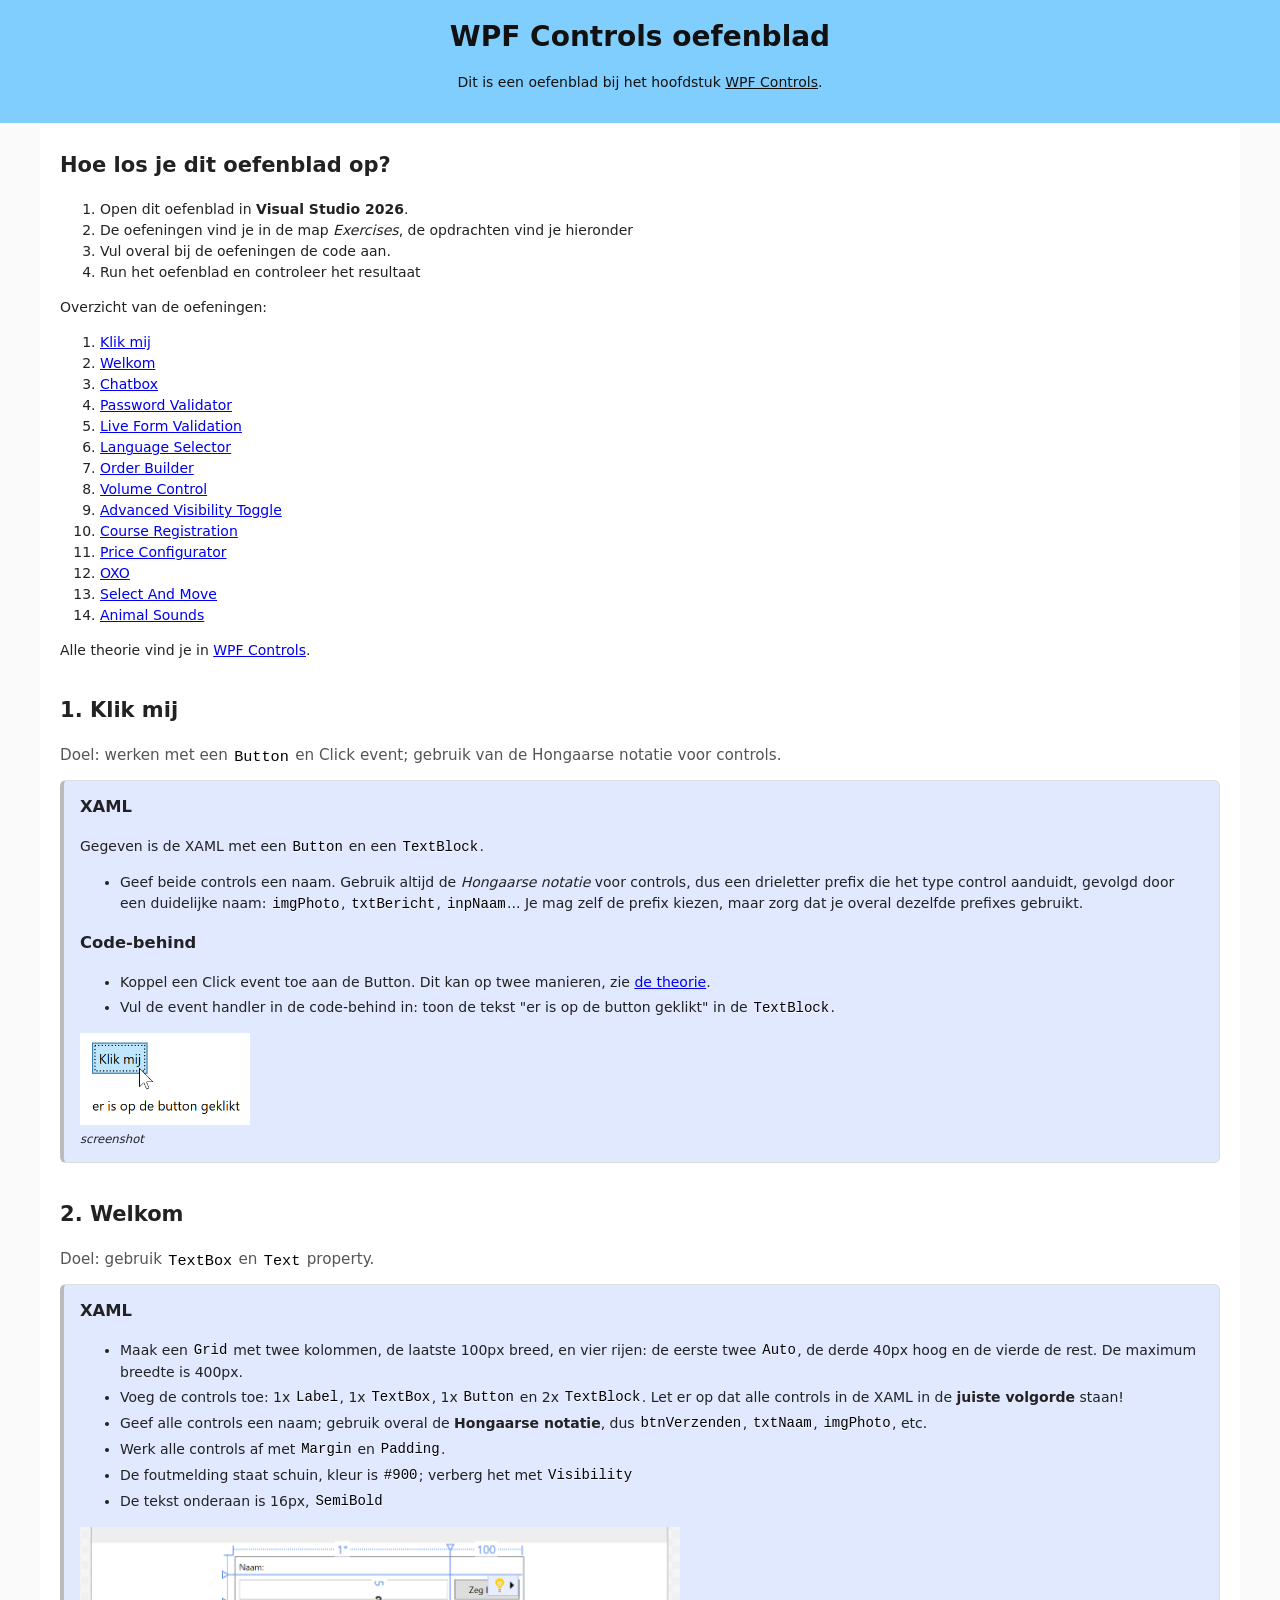
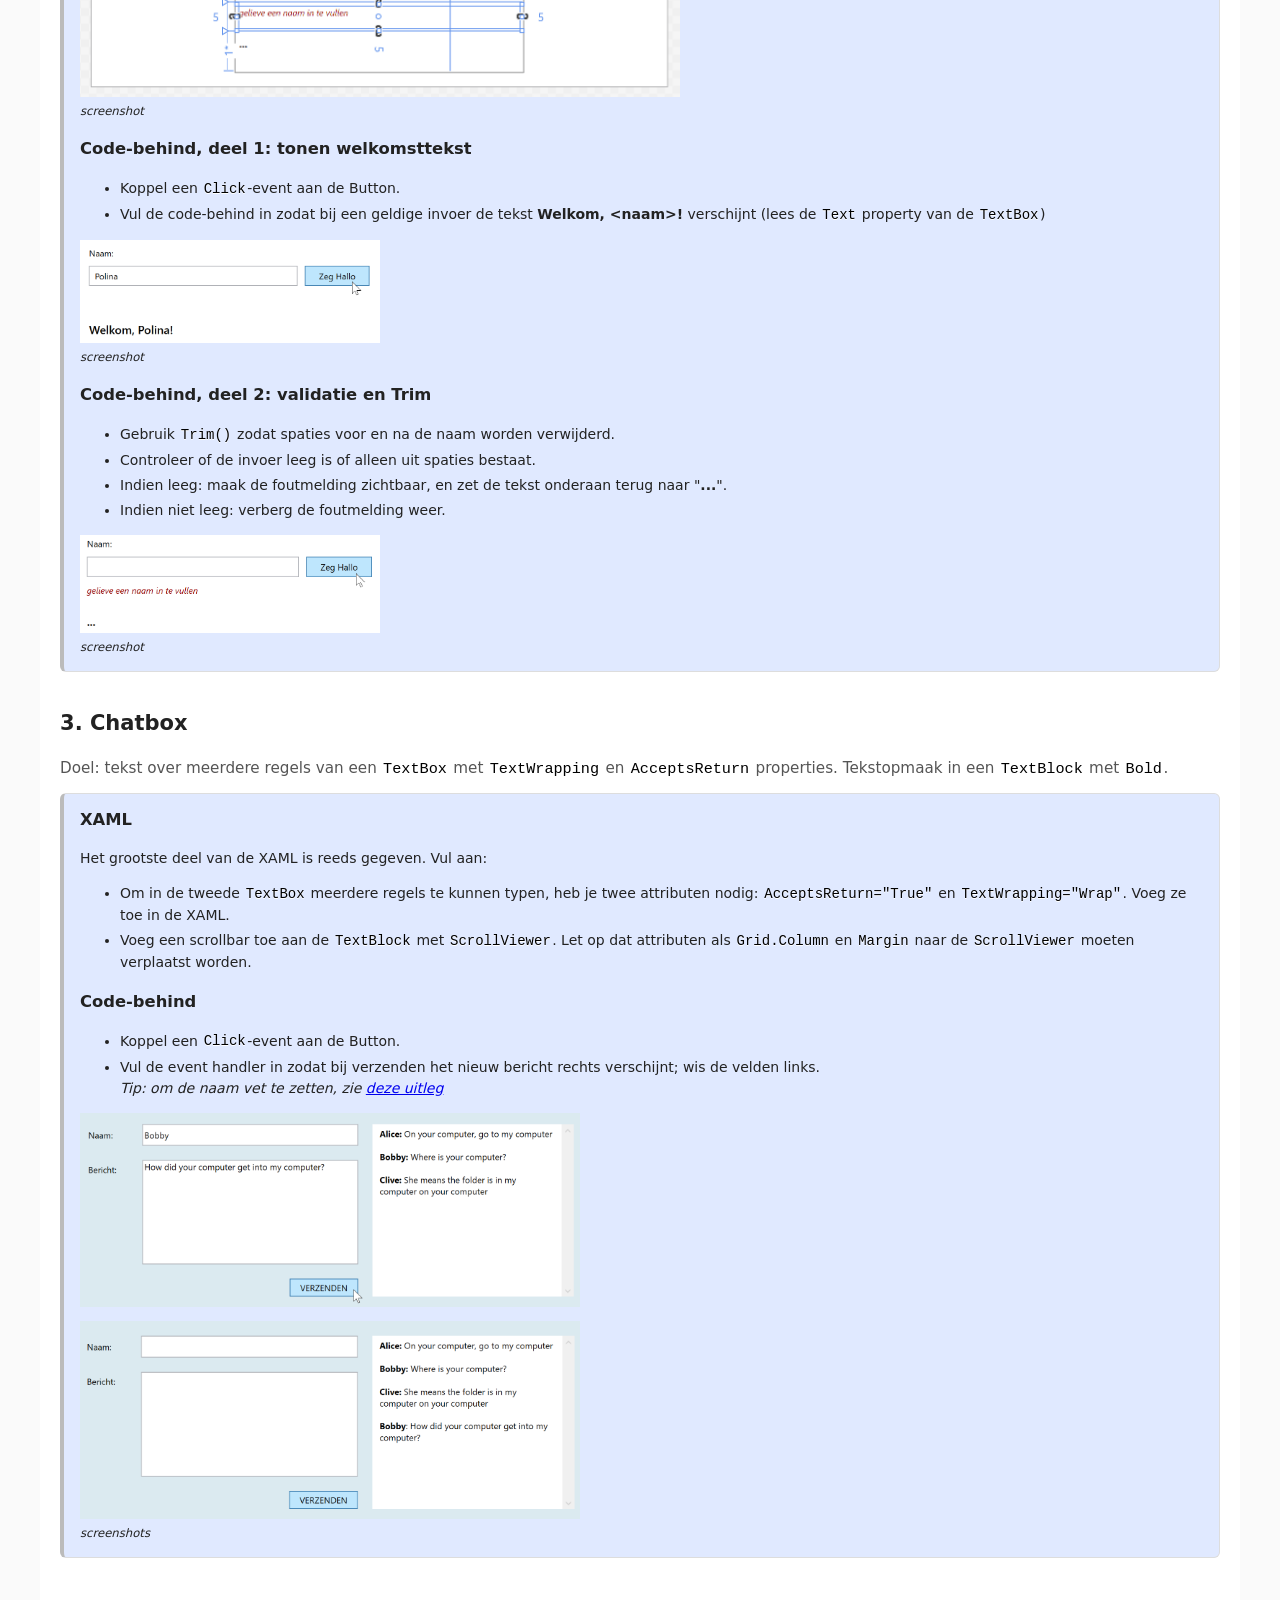
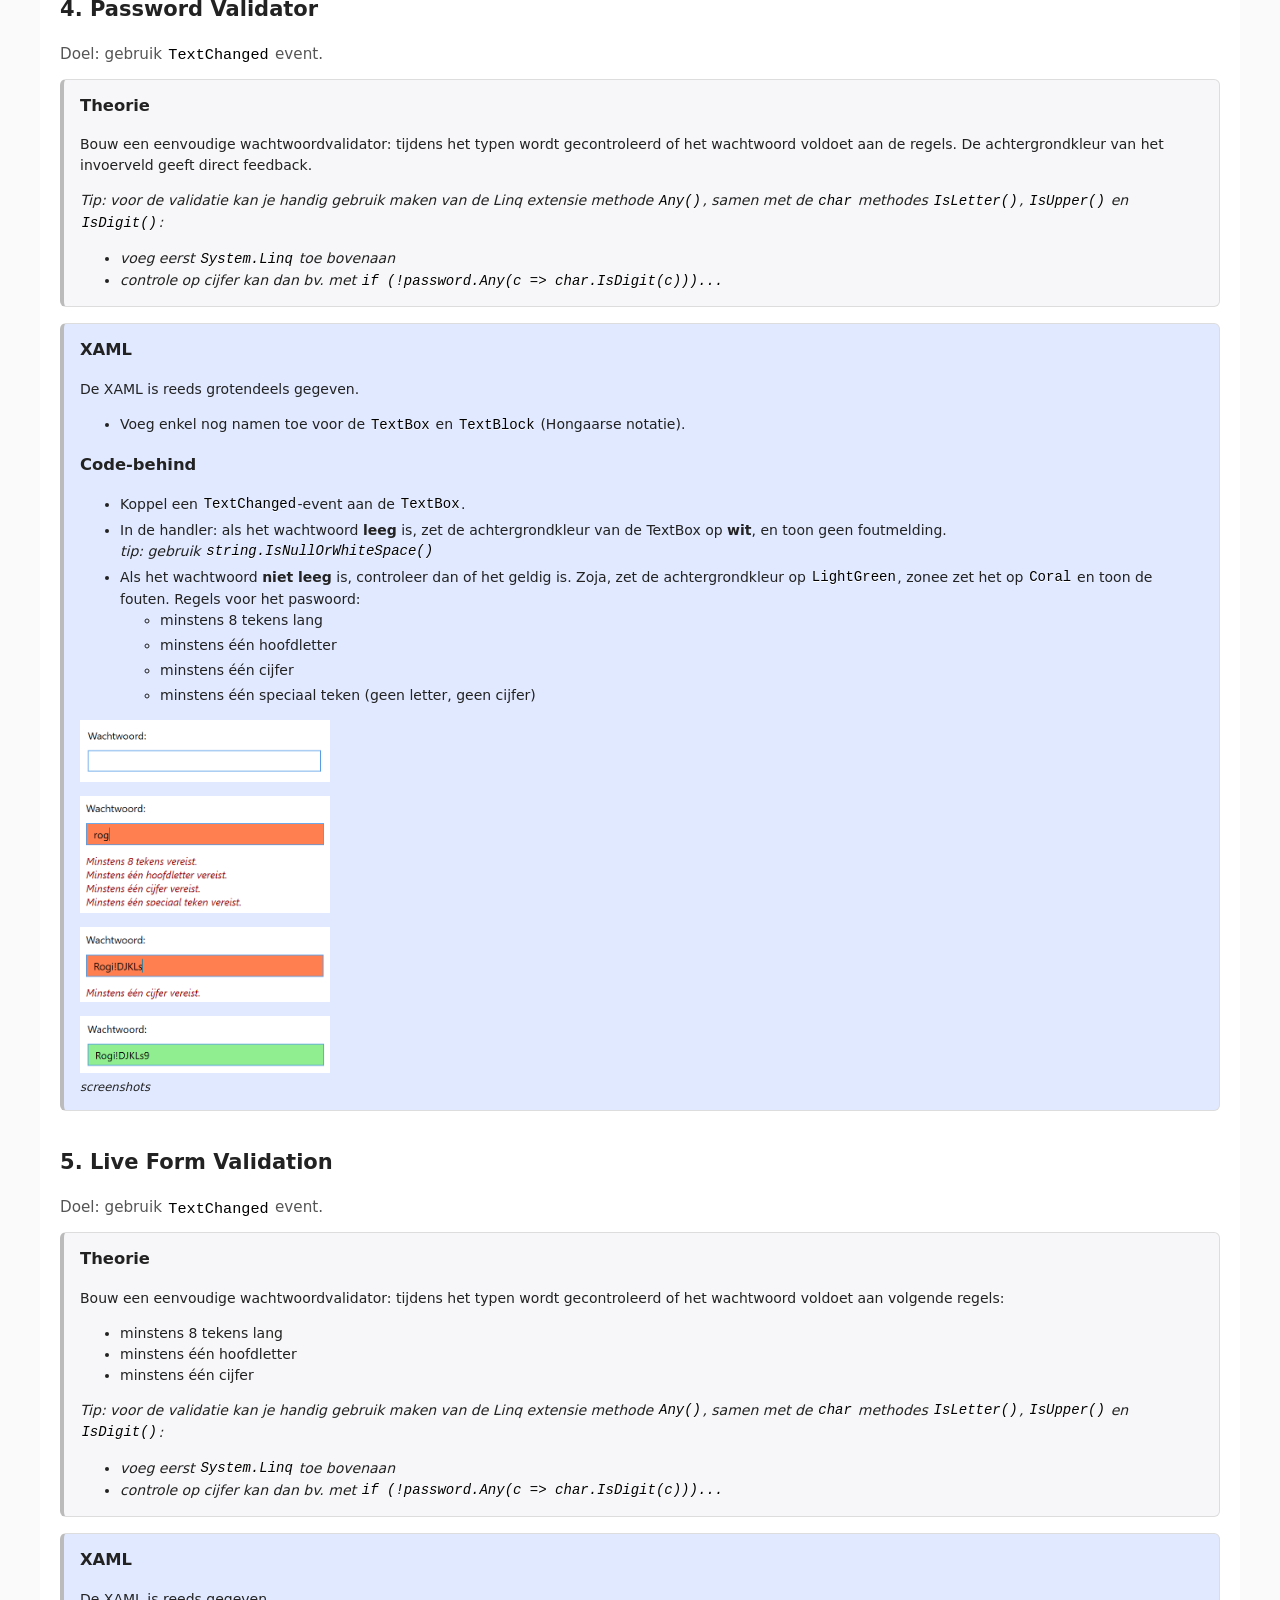
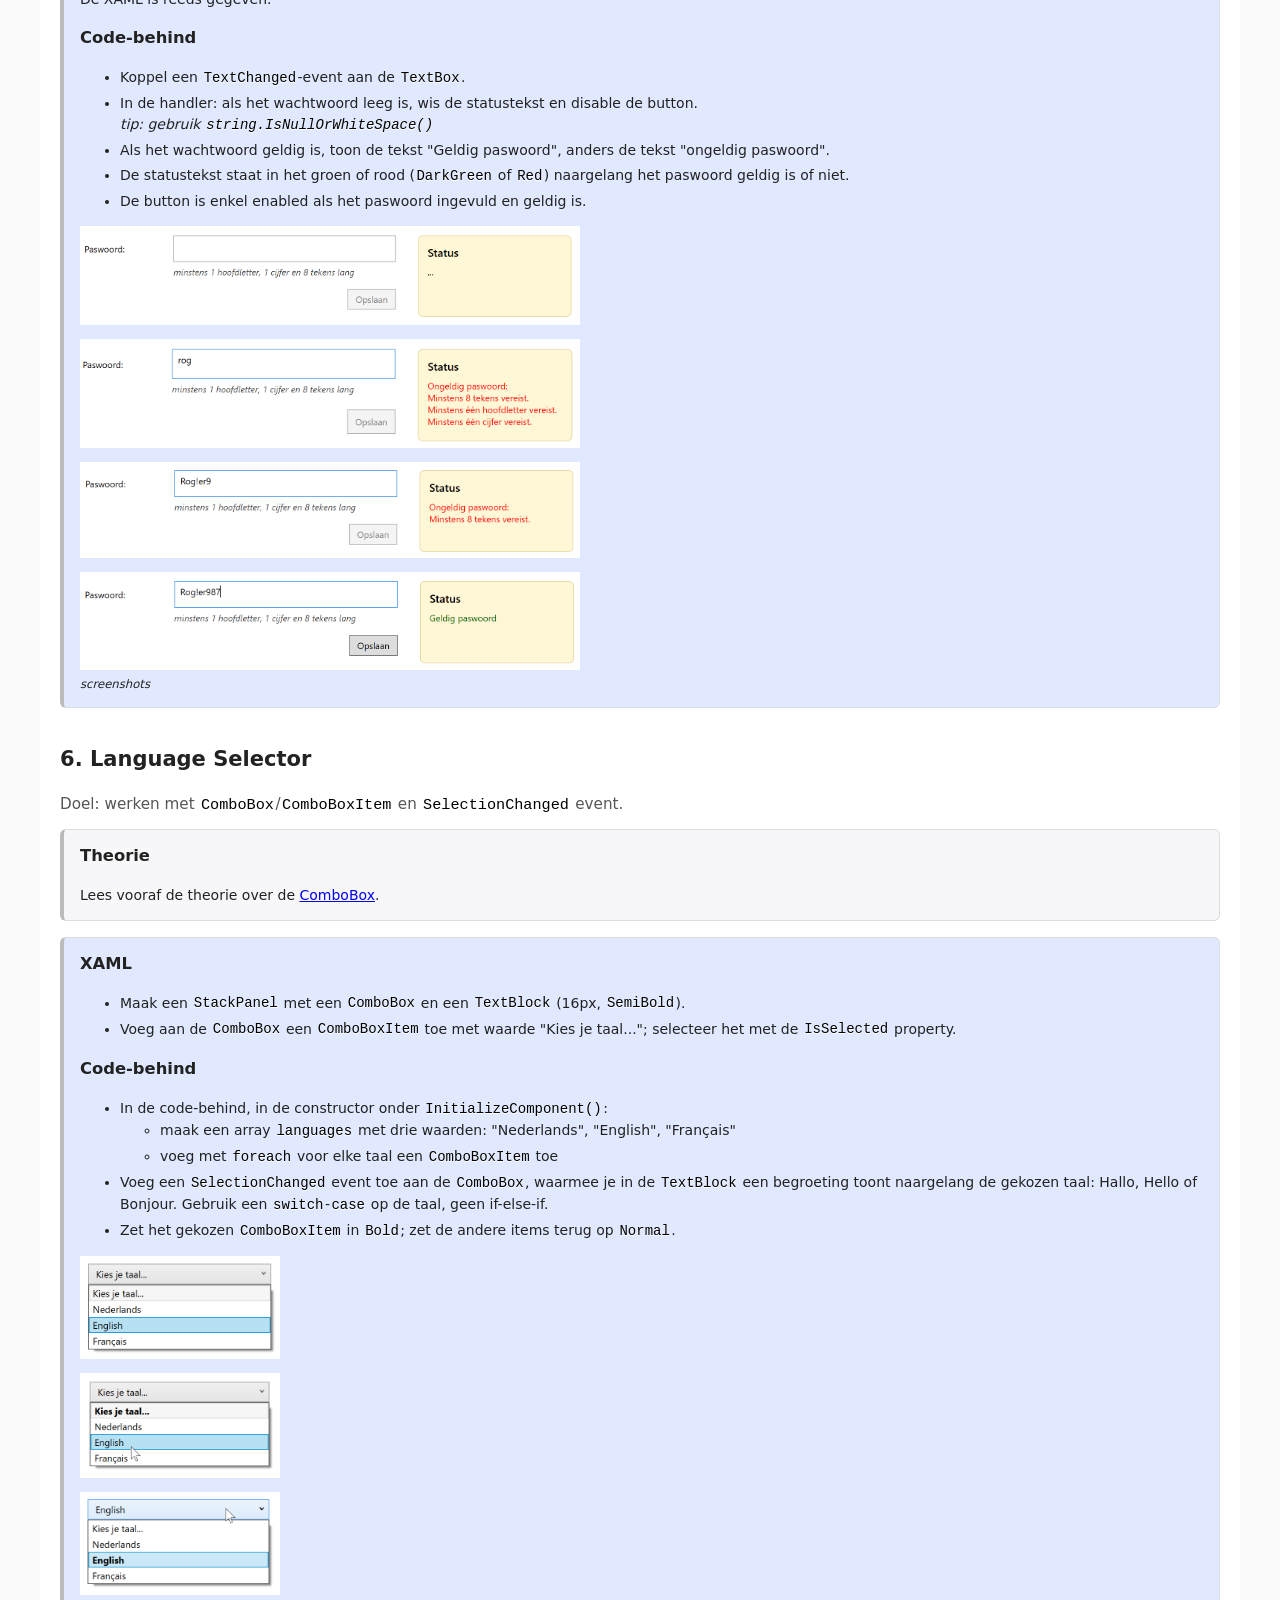
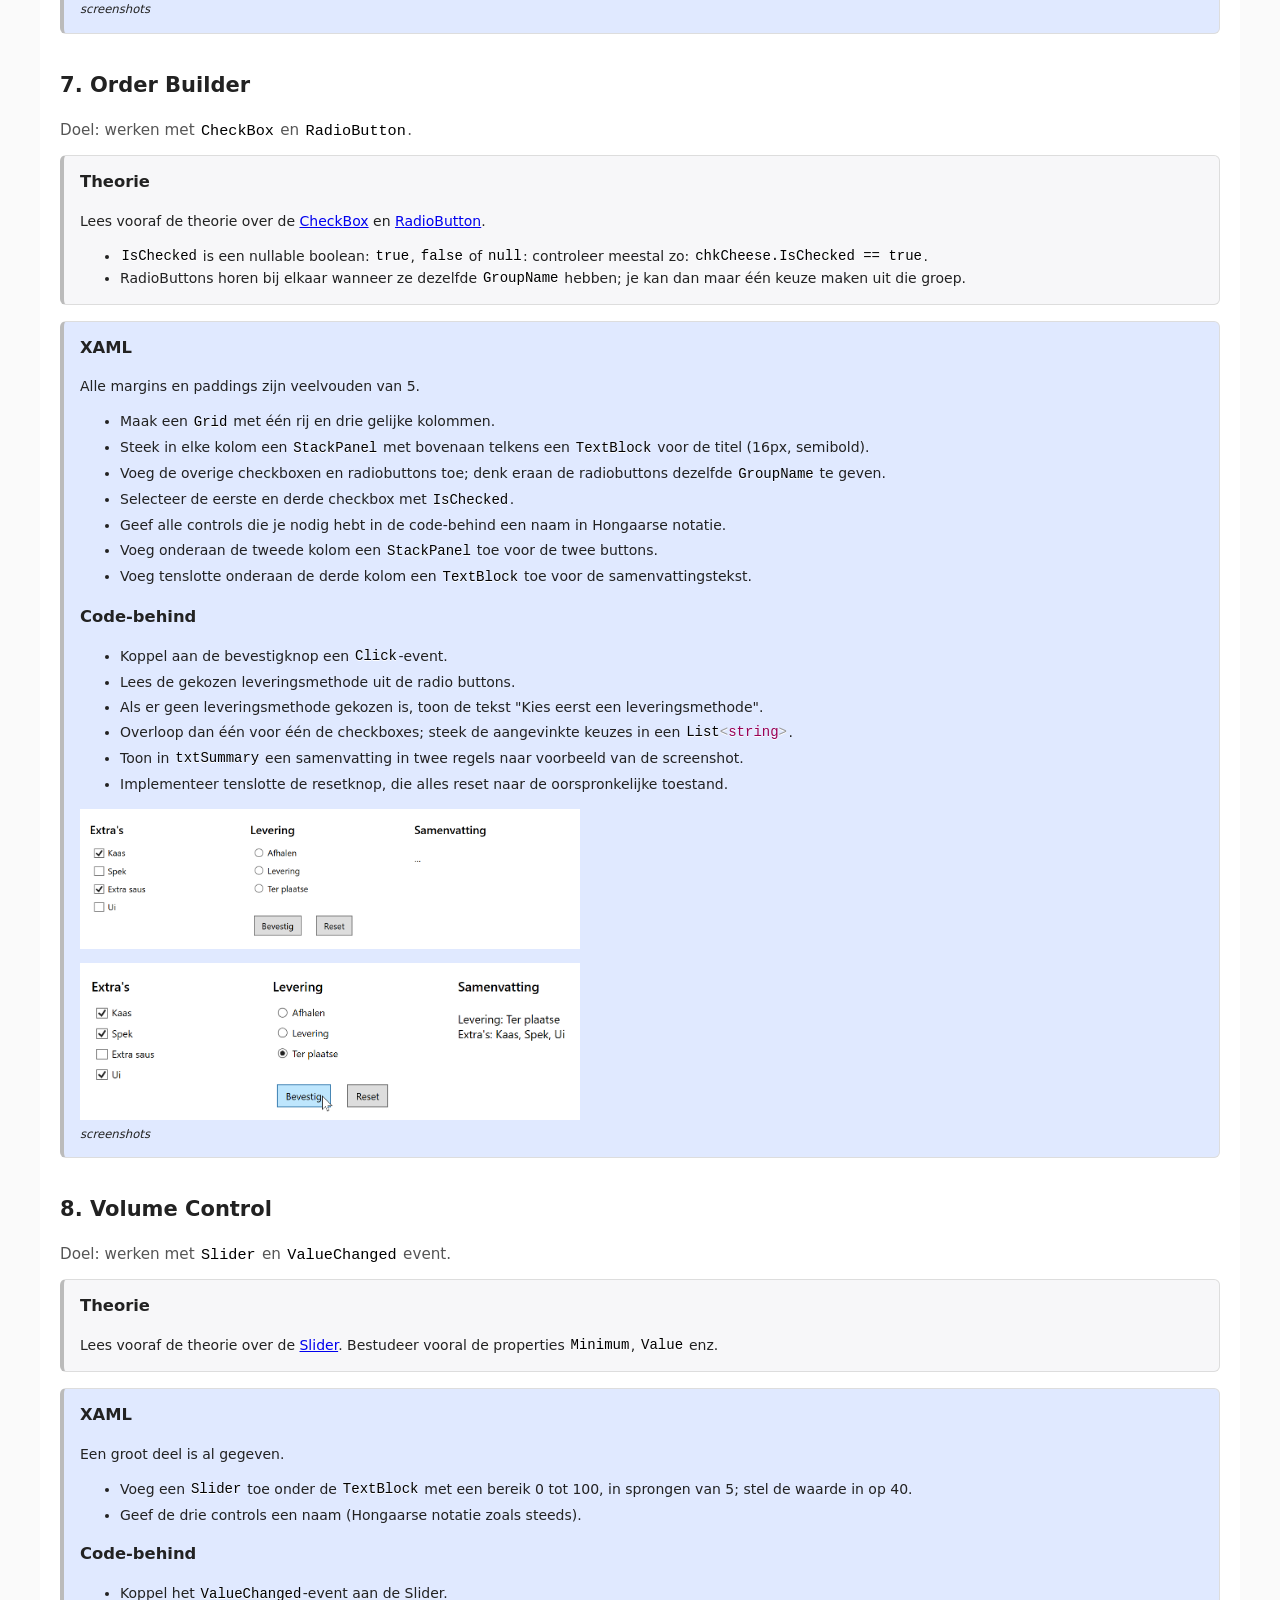
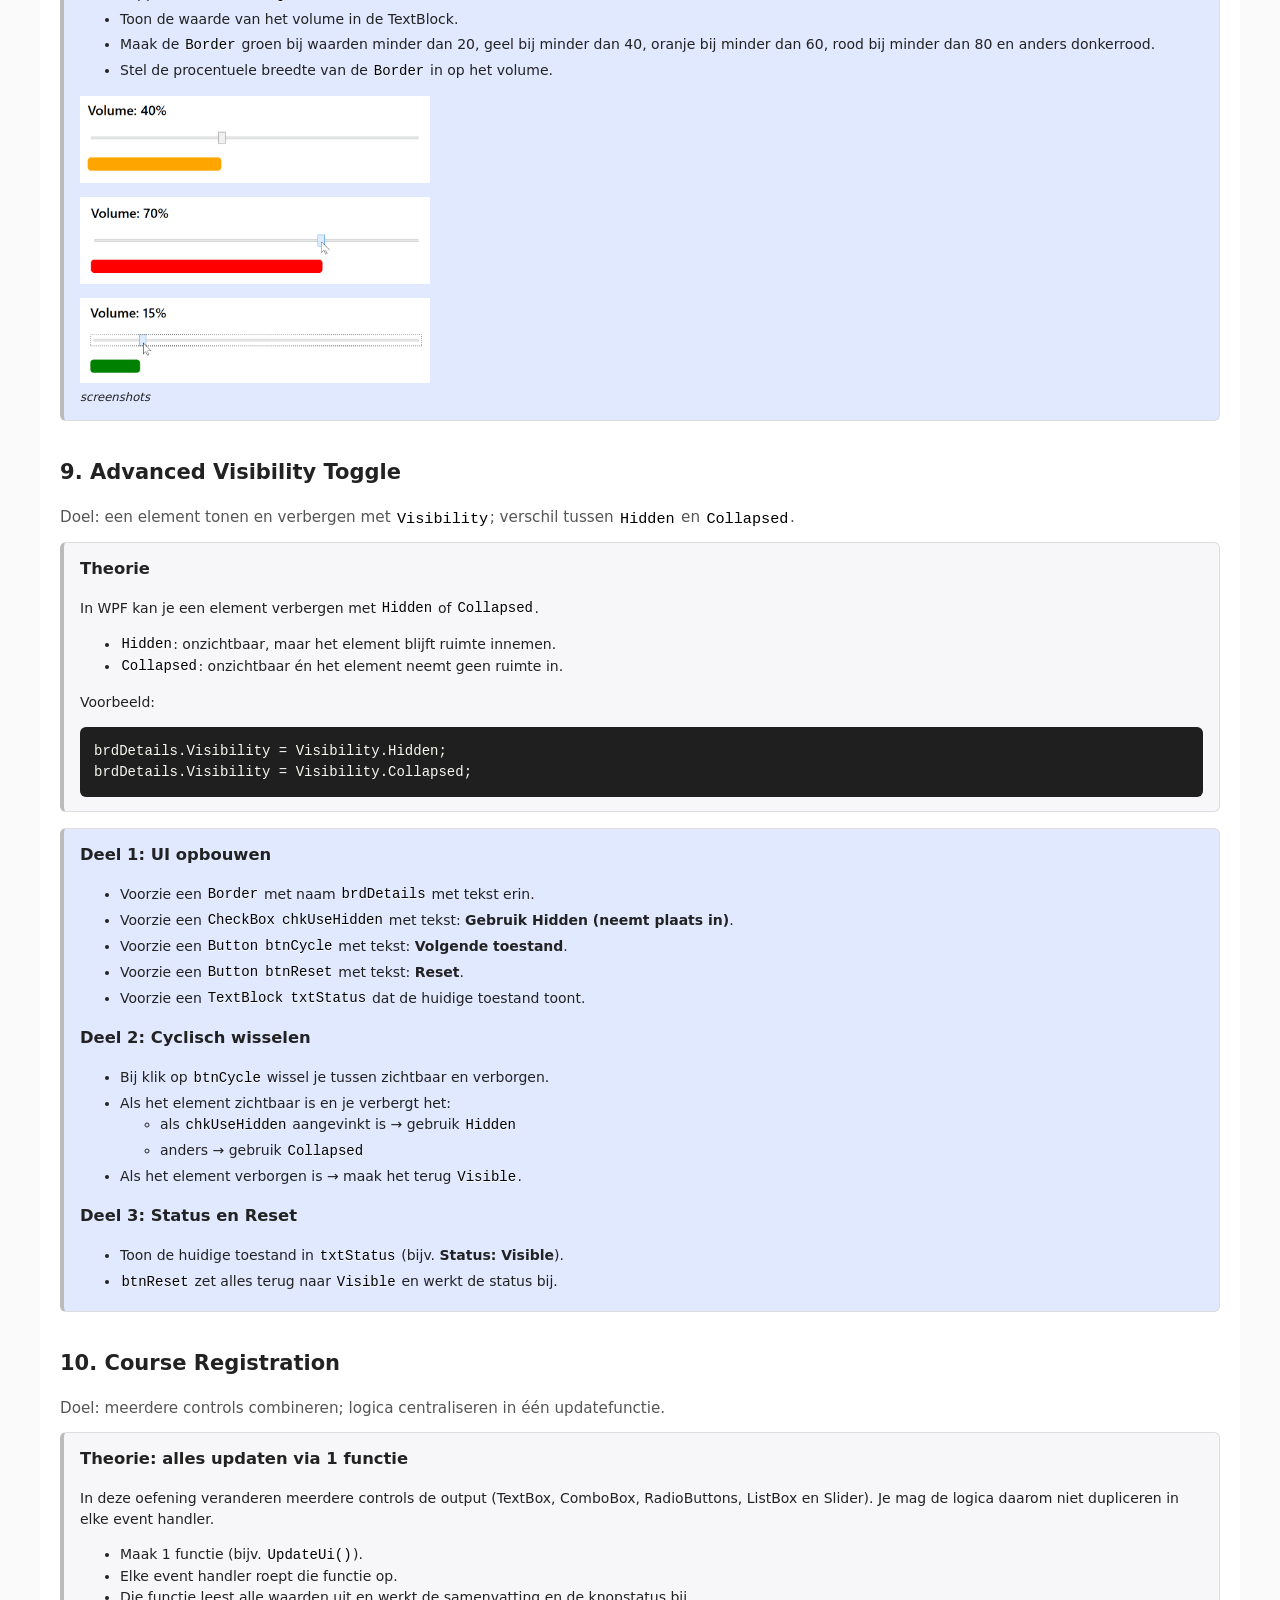
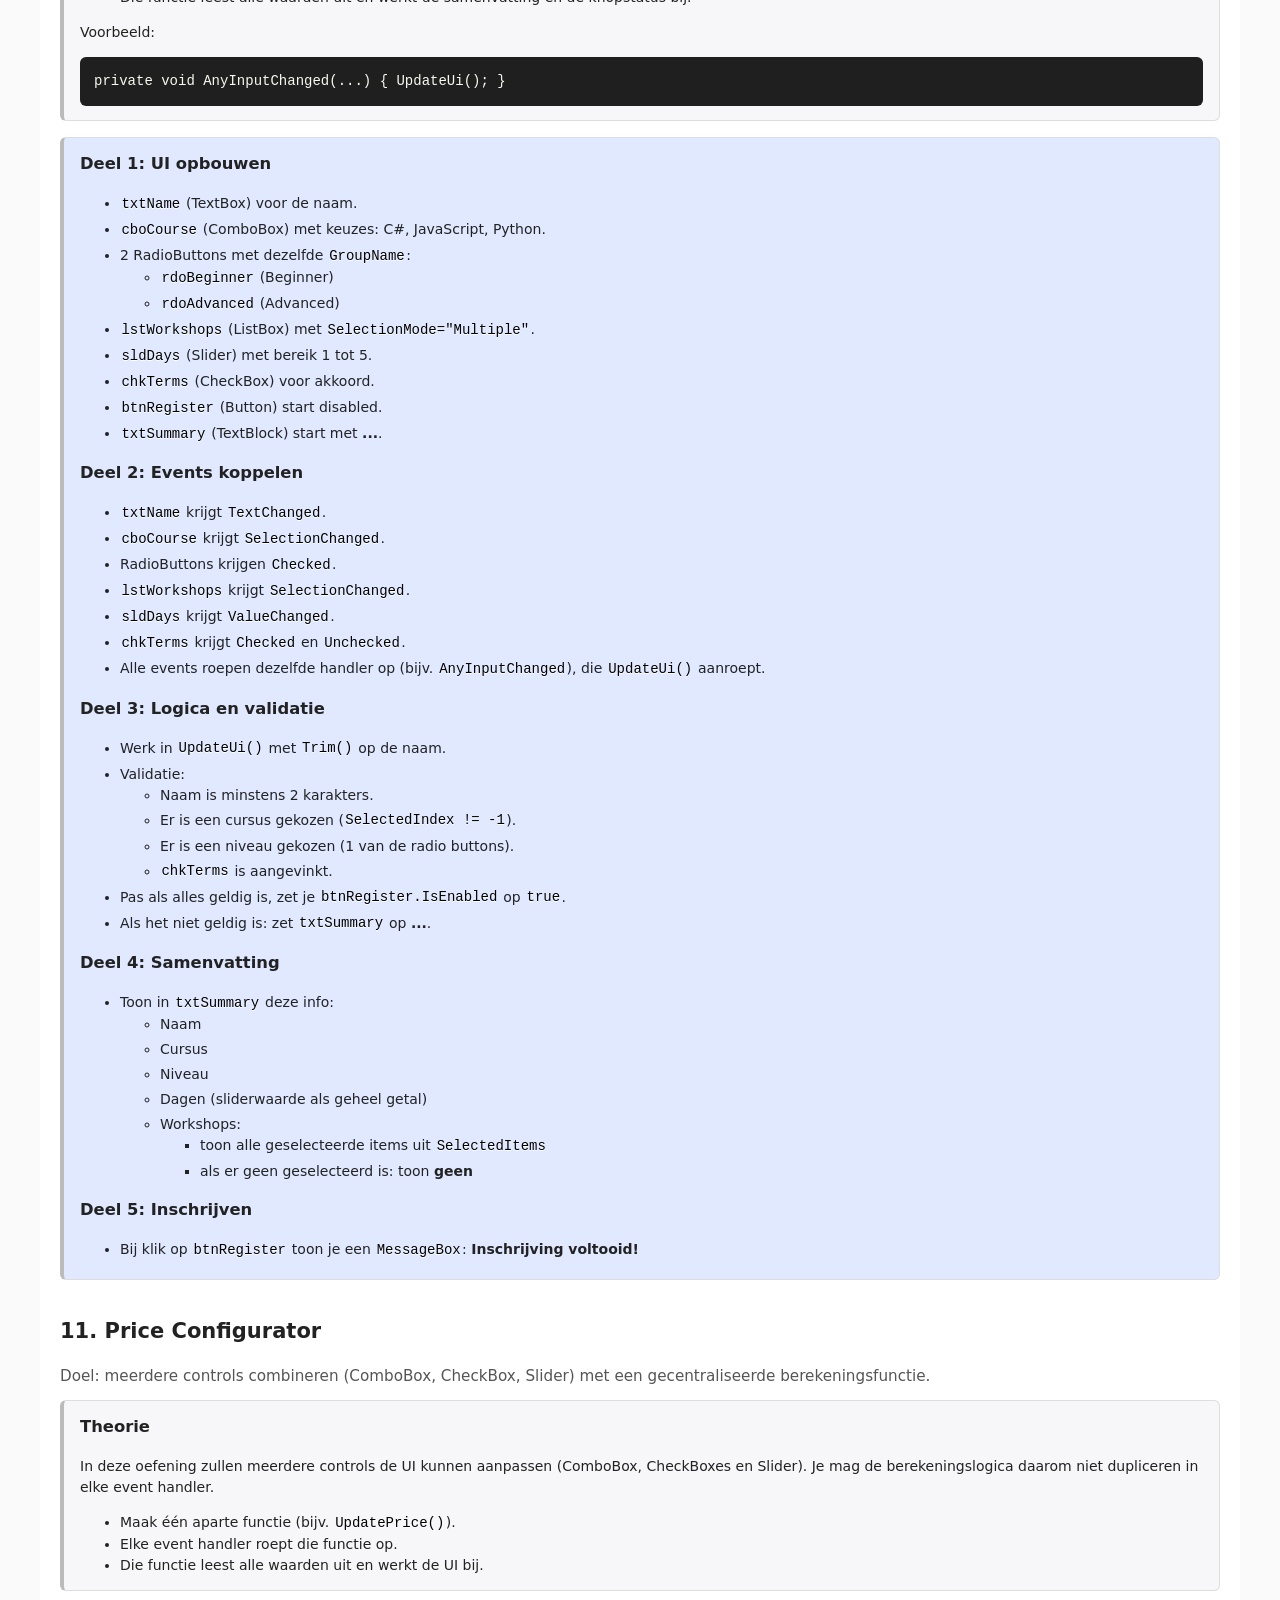
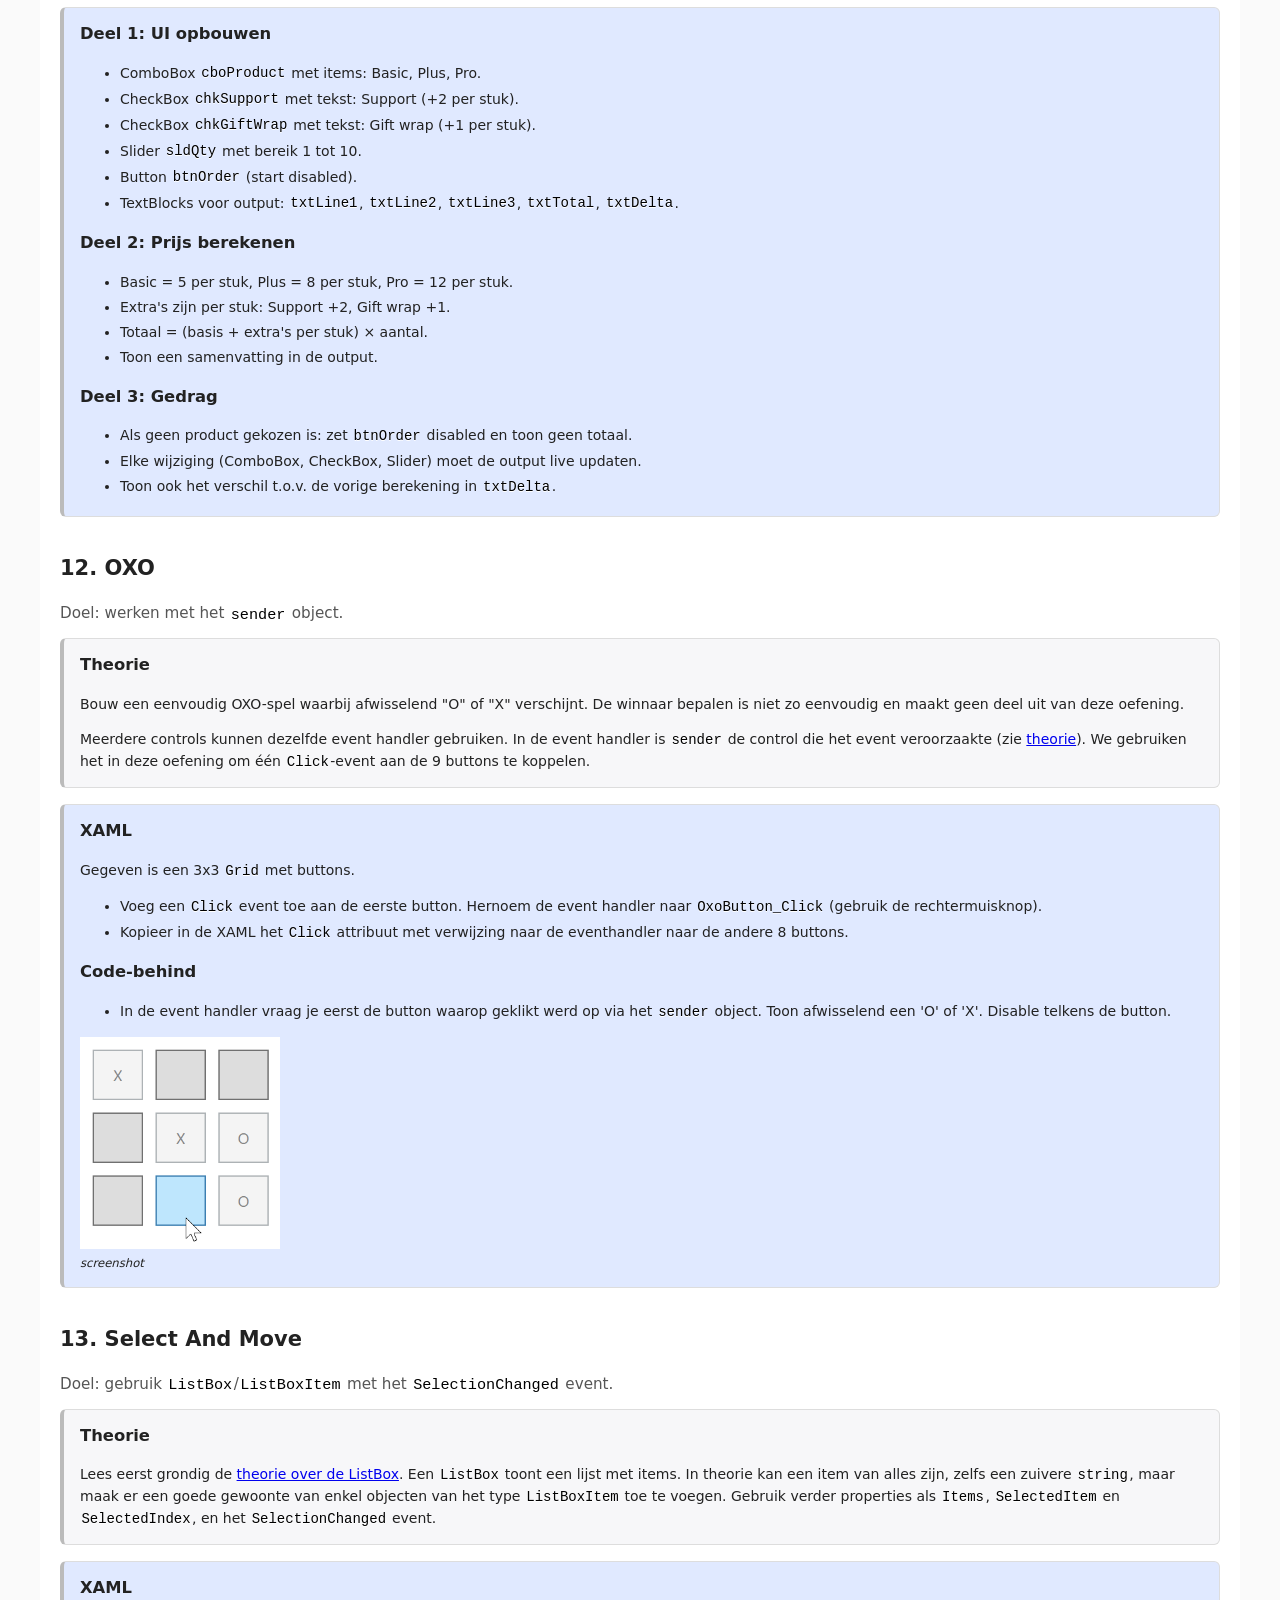
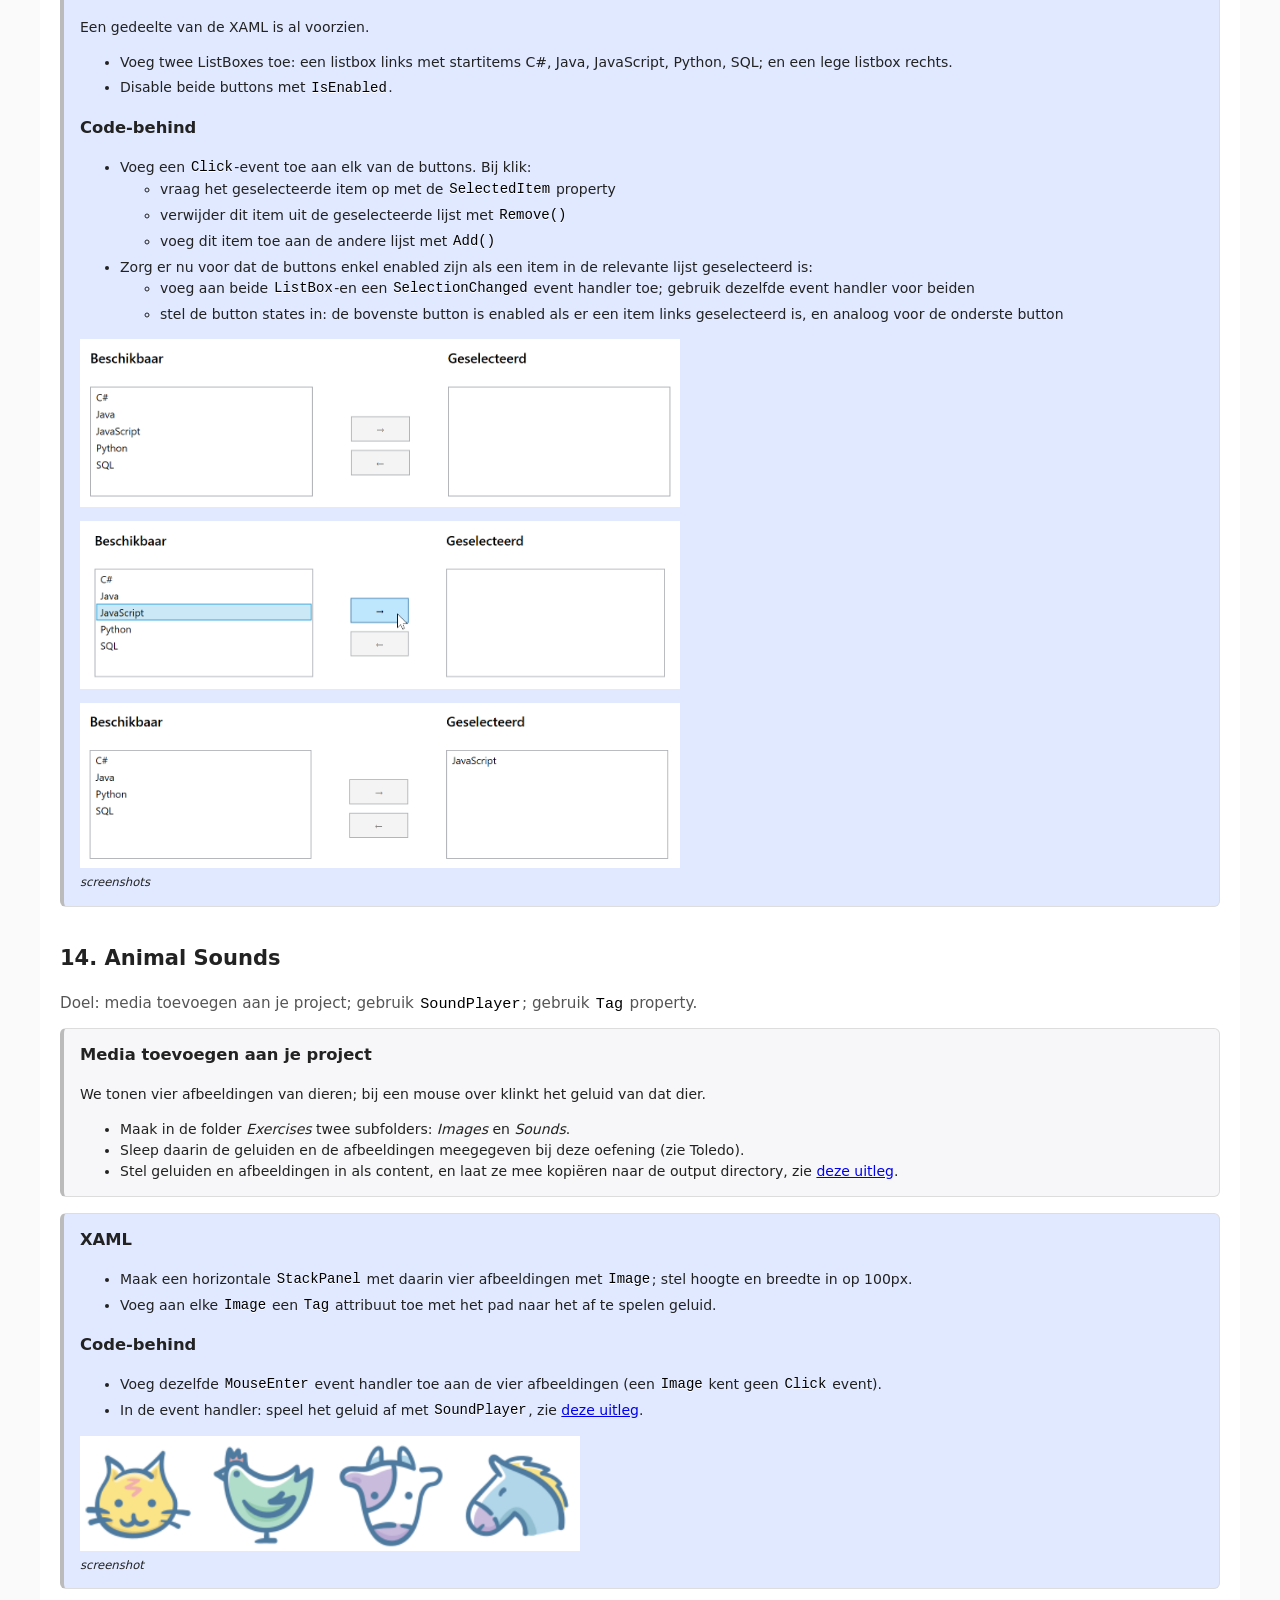
<file: Sln2WpfControls/WpfControlsOefenblad/Assignments/index.html>
<!DOCTYPE html>
<html lang="nl">

<head>
   <meta charset="UTF-8">
   <meta name="viewport" content="width=device-width, initial-scale=1.0">
   <title>WPF Controls oefenblad</title>
   <link rel="stylesheet" href="https://fonts.googleapis.com/css2?family=Source+Code+Pro:wght@300;400&display=swap">
   <link rel="stylesheet" href="vendor/prism-default.css">
   <link rel="stylesheet" href="vendor/prism-okaida.css">
   <link rel="stylesheet" href="css/styles.css">
   <link rel="stylesheet" href="css/mods.css">
</head>

<body class="prism language-markup">

   <header class="page-header" aria-label="Paginakop">
      <h1>WPF Controls oefenblad</h1>
      <p>
         Dit is een oefenblad bij het hoofdstuk
         <a href="https://rogiervdl.github.io/CS-course/07_wpf.html">WPF Controls</a>.
      </p>
   </header>

   <main>
      <section class="intro box" aria-label="Inleiding">
         <h2>Hoe los je dit oefenblad op?</h2>
         <ol>
            <li>Open dit oefenblad in <strong>Visual Studio 2026</strong>.</li>
            <li>De oefeningen vind je in de map <em>Exercises</em>, de opdrachten vind je hieronder</li>
            <li>Vul overal bij de oefeningen de code aan.</li>
            <li>Run het oefenblad en controleer het resultaat</li>
         </ol>
         <p>Overzicht van de oefeningen:</p>
         <ol>
            <li><a href="#ex1">Klik mij</a></li>
            <li><a href="#ex2">Welkom</a></li>
            <li><a href="#ex3">Chatbox</a></li>
            <li><a href="#ex4">Password Validator</a></li>
            <li><a href="#ex5">Live Form Validation</a></li>
            <li><a href="#ex6">Language Selector</a></li>
            <li><a href="#ex7">Order Builder</a></li>
            <li><a href="#ex8">Volume Control</a></li>
            <li><a href="#ex9">Advanced Visibility Toggle</a></li>
            <li><a href="#ex10">Course Registration</a></li>
            <li><a href="#ex11">Price Configurator</a></li>
            <li><a href="#ex12">OXO</a></li>
            <li><a href="#ex13">Select And Move</a></li>
            <li><a href="#ex14">Animal Sounds</a></li>
         </ol>
         <p>Alle theorie vind je in <a href="https://rogiervdl.github.io/CS-course/07_wpf.html">WPF Controls</a>.</p>
      </section>

      <!-- Oefening 1: Klik mij -->
      <section class="exercise" id="ex1">
         <h2>Klik mij</h2>
         <p class="goal">Doel: werken met een <code>Button</code> en Click event; gebruik van de Hongaarse notatie voor controls.</p>
         <div class="assignment box">
            <h3>XAML</h3>
            <p>Gegeven is de XAML met een <code>Button</code> en een <code>TextBlock</code>.</p>
            <ul>
               <li>
                  Geef beide controls een naam. Gebruik altijd de <em>Hongaarse notatie</em> voor controls, dus een drieletter prefix die het type control aanduidt, gevolgd door een duidelijke naam: <code>imgPhoto</code>, <code>txtBericht</code>, <code>inpNaam</code>... Je mag zelf de prefix kiezen, maar zorg dat je overal dezelfde prefixes gebruikt.
               </li>
            </ul>
            <h3>Code-behind</h3>
            <ul>
               <li>
                  Koppel een Click event toe aan de Button. Dit kan op twee manieren, zie <a href="https://rogiervdl.github.io/DEVENV-course/04_visualstudio.html#events-toevoegen">de theorie</a>.
               </li>
               <li>
                  Vul de event handler in de code-behind in: toon de tekst "er is op de button geklikt" in de <code>TextBlock</code>.
               </li>
            </ul>
            <figure class="screenshot">
               <img src="img/KlikMij.png" alt="Screenshot van de Klik mij applicatie" width="170">
               <figcaption>screenshot</figcaption>
            </figure>
         </div>
      </section>

      <!-- Oefening 2: Welkom -->
      <section class="exercise" id="ex2">
         <h2>Welkom</h2>
         <p class="goal">Doel: gebruik <code>TextBox</code> en <code>Text</code> property.</p>
         <div class="assignment box">
            <h3>XAML</h3>
            <ul>
               <li>Maak een <code>Grid</code> met twee kolommen, de laatste 100px breed, en vier rijen: de eerste twee <code>Auto</code>, de derde 40px hoog en de vierde de rest. De maximum breedte is 400px.</li>
               <li>Voeg de controls toe: 1x <code>Label</code>, 1x <code>TextBox</code>, 1x <code>Button</code> en 2x <code>TextBlock</code>. Let er op dat alle controls in de XAML in de <strong>juiste volgorde</strong> staan!</li>
               <li>Geef alle controls een naam; gebruik overal de <strong>Hongaarse notatie</strong>, dus <code>btnVerzenden</code>, <code>txtNaam</code>, <code>imgPhoto</code>, etc.</li>
               <li>Werk alle controls af met <code>Margin</code> en <code>Padding</code>.</li>
               <li>De foutmelding staat schuin, kleur is <code>#900</code>; verberg het met <code>Visibility</code></li>
               <li>De tekst onderaan is 16px, <code>SemiBold</code></li>
            </ul>
            <figure class="screenshot">
               <img src="img/WelkomXaml.png" alt="" width="600">
               <figcaption>screenshot</figcaption>
            </figure>
            <h3>Code-behind, deel 1: tonen welkomsttekst</h3>
            <ul>
               <li>Koppel een <code>Click</code>-event aan de Button.</li>
               <li>Vul de code-behind in zodat bij een geldige invoer de tekst <strong>Welkom, &lt;naam&gt;!</strong> verschijnt (lees de <code>Text</code> property van de <code>TextBox</code>)</li>
            </ul>
            <figure class="screenshot">
               <img src="img/WelkomClick.png" alt="" width="300">
               <figcaption>screenshot</figcaption>
            </figure>
            <h3>Code-behind, deel 2: validatie en Trim</h3>
            <ul>
               <li>Gebruik <code>Trim()</code> zodat spaties voor en na de naam worden verwijderd.</li>
               <li>Controleer of de invoer leeg is of alleen uit spaties bestaat.</li>
               <li>Indien leeg: maak de foutmelding zichtbaar, en zet de tekst onderaan terug naar "<strong>...</strong>".</li>
               <li>Indien niet leeg: verberg de foutmelding weer.</li>
            </ul>
            <figure class="screenshot">
               <img src="img/WelkomValidate.png" alt="" width="300">
               <figcaption>screenshot</figcaption>
            </figure>
         </div>
      </section>

      <!-- Oefening 3: Chatbox -->
      <section class="exercise" id="ex3">
         <h2>Chatbox</h2>
         <p class="goal">Doel: tekst over meerdere regels van een <code>TextBox</code> met <code>TextWrapping</code> en <code>AcceptsReturn</code> properties. Tekstopmaak in een <code>TextBlock</code> met <code>Bold</code>.</p>
         <div class="assignment box">
            <h3>XAML</h3>
            <p>Het grootste deel van de XAML is reeds gegeven. Vul aan:</p>
            <ul>
               <li>Om in de tweede <code>TextBox</code> meerdere regels te kunnen typen, heb je twee attributen nodig: <code>AcceptsReturn="True"</code> en <code>TextWrapping="Wrap"</code>. Voeg ze toe in de XAML.</li>
               <li>Voeg een scrollbar toe aan de <code>TextBlock</code> met <code>ScrollViewer</code>. Let op dat attributen als <code>Grid.Column</code> en <code>Margin</code> naar de <code>ScrollViewer</code> moeten verplaatst worden.</li>
            </ul>
            <h3>Code-behind</h3>
            <ul>
               <li>Koppel een <code>Click</code>-event aan de Button.</li>
               <li>
                  Vul de event handler in zodat bij verzenden het nieuw bericht rechts verschijnt; wis de velden links.
                  <br><em>Tip: om de naam vet te zetten, zie <a href="https://rogiervdl.github.io/CS-course/07_wpf.html#tekst-met-opmaak">deze uitleg</a></em>
               </li>
            </ul>
            <figure class="screenshot">
               <img src="img/ChatBox1.png" alt="" width="500">
               <img src="img/ChatBox2.png" alt="" width="500">
               <figcaption>screenshots</figcaption>
            </figure>
         </div>
      </section>

      <!-- Oefening 4: Password Validator -->
      <section class="exercise" id="ex4">
         <h2>Password Validator</h2>
         <p class="goal">Doel: gebruik <code>TextChanged</code> event.</p>
         <div class="info box">
            <h3>Theorie</h3>
            <p>
               Bouw een eenvoudige wachtwoordvalidator: tijdens het typen wordt gecontroleerd of het wachtwoord voldoet aan de regels. De achtergrondkleur van het invoerveld geeft direct feedback.
            </p>
            <p>
               <em>Tip: voor de validatie kan je handig gebruik maken van de Linq extensie methode <code>Any()</code>, samen met de <code>char</code> methodes <code>IsLetter()</code>, <code>IsUpper()</code> en <code>IsDigit()</code>:</em>
            </p>
            <ul>
               <li><em>voeg eerst <code>System.Linq</code> toe bovenaan</em></li>
               <li><em>controle op cijfer kan dan bv. met <code>if (!password.Any(c => char.IsDigit(c)))...</code></em></li>
            </ul>
         </div>
         <div class="assignment box">
            <h3>XAML</h3>
            <p>De XAML is reeds grotendeels gegeven.</p>
            <ul>
               <li>Voeg enkel nog namen toe voor de <code>TextBox</code> en <code>TextBlock</code> (Hongaarse notatie).</li>
            </ul>
            <h3>Code-behind</h3>
            <ul>
               <li>Koppel een <code>TextChanged</code>-event aan de <code>TextBox</code>.</li>
               <li>
                  In de handler: als het wachtwoord <strong>leeg</strong> is, zet de achtergrondkleur van de TextBox op <strong>wit</strong>, en toon geen foutmelding.
                  <br><em>tip: gebruik <code>string.IsNullOrWhiteSpace()</code></em>
               </li>
               <li>
                  Als het wachtwoord <strong>niet leeg</strong> is, controleer dan of het geldig is. Zoja, zet de achtergrondkleur op <code>LightGreen</code>, zonee zet het op <code>Coral</code> en toon de fouten. Regels voor het paswoord:
                  <ul>
                     <li>minstens 8 tekens lang</li>
                     <li>minstens één hoofdletter</li>
                     <li>minstens één cijfer</li>
                     <li>minstens één speciaal teken (geen letter, geen cijfer)</li>
                  </ul>
               </li>
            </ul>
            <figure class="screenshot">
               <img src="img/PasswordValidator1.png" alt="" width="250">
               <img src="img/PasswordValidator2.png" alt="" width="250">
               <img src="img/PasswordValidator4.png" alt="" width="250">
               <img src="img/PasswordValidator5.png" alt="" width="250">
               <figcaption>screenshots</figcaption>
            </figure>
         </div>
      </section>

      <!-- Oefening 5: Live Form Validation -->
      <section class="exercise" id="ex5">
         <h2>Live Form Validation</h2>
         <p class="goal">Doel: gebruik <code>TextChanged</code> event.</p>
         <div class="info box">
            <h3>Theorie</h3>
            <p>
               Bouw een eenvoudige wachtwoordvalidator: tijdens het typen wordt gecontroleerd of het wachtwoord voldoet aan volgende regels:
            </p>
            <ul>
               <li>minstens 8 tekens lang</li>
               <li>minstens één hoofdletter</li>
               <li>minstens één cijfer</li>
            </ul>
            <p>
               <em>Tip: voor de validatie kan je handig gebruik maken van de Linq extensie methode <code>Any()</code>, samen met de <code>char</code> methodes <code>IsLetter()</code>, <code>IsUpper()</code> en <code>IsDigit()</code>:</em>
            </p>
            <ul>
               <li><em>voeg eerst <code>System.Linq</code> toe bovenaan</em></li>
               <li><em>controle op cijfer kan dan bv. met <code>if (!password.Any(c => char.IsDigit(c)))...</code></em></li>
            </ul>
         </div>
         <div class="assignment box">
            <h3>XAML</h3>
            <p>De XAML is reeds gegeven.</p>
            <h3>Code-behind</h3>
            <ul>
               <li>
                  Koppel een <code>TextChanged</code>-event aan de <code>TextBox</code>.
               </li>
               <li>
                  In de handler: als het wachtwoord leeg is, wis de statustekst en disable de button.
                  <br><em>tip: gebruik <code>string.IsNullOrWhiteSpace()</code></em>
               </li>
               <li>Als het wachtwoord geldig is, toon de tekst "Geldig paswoord", anders de tekst "ongeldig paswoord".</li>
               <li>De statustekst staat in het groen of rood (<code>DarkGreen</code> of <code>Red</code>) naargelang het paswoord geldig is of niet.</li>
               <li>De button is enkel enabled als het paswoord ingevuld en geldig is.</li>
            </ul>
            <figure class="screenshot">
               <img src="img/LiveFormValidator1.png" alt="" width="500">
               <img src="img/LiveFormValidator2.png" alt="" width="500">
               <img src="img/LiveFormValidator3.png" alt="" width="500">
               <img src="img/LiveFormValidator4.png" alt="" width="500">
               <figcaption>screenshots</figcaption>
            </figure>
         </div>
      </section>

      <!-- Oefening 6: Language Selector -->
      <section class="exercise" id="ex6">
         <h2>Language Selector</h2>
         <p class="goal">Doel: werken met <code>ComboBox</code>/<code>ComboBoxItem</code> en <code>SelectionChanged</code> event.</p>
         <div class="info box">
            <h3>Theorie</h3>
            <p>
               Lees vooraf de theorie over de <a href="https://rogiervdl.github.io/CS-course/07_wpf.html#combobox">ComboBox</a>.
            </p>
         </div>
         <div class="assignment box">
            <h3>XAML</h3>
            <ul>
               <li>
                  Maak een <code>StackPanel</code> met een <code>ComboBox</code> en een <code>TextBlock</code> (16px, <code>SemiBold</code>).
               </li>
               <li>
                  Voeg aan de <code>ComboBox</code> een <code>ComboBoxItem</code> toe met waarde "Kies je taal..."; selecteer het met de <code>IsSelected</code> property.
               </li>
            </ul>
            <h3>Code-behind</h3>
            <ul>
               <li>
                  In de code-behind, in de constructor onder <code>InitializeComponent()</code>:
                  <ul>
                     <li>maak een array <code>languages</code> met drie waarden: "Nederlands", "English", "Français"</li>
                     <li>voeg met <code>foreach</code> voor elke taal een <code>ComboBoxItem</code> toe</li>
                  </ul>
               </li>
               <li>
                  Voeg een <code>SelectionChanged</code> event toe aan de <code>ComboBox</code>, waarmee je in de <code>TextBlock</code> een begroeting toont naargelang de gekozen taal: Hallo, Hello of Bonjour. Gebruik een <code>switch</code>-<code>case</code> op de taal, geen if-else-if.
               </li>
               <li>
                  Zet het gekozen <code>ComboBoxItem</code> in <code>Bold</code>; zet de andere items terug op <code>Normal</code>.
               </li>
            </ul>
            <figure class="screenshot">
               <img src="img/LanguageSelector1.png" alt="" width="200">
               <img src="img/LanguageSelector2.png" alt="" width="200">
               <img src="img/LanguageSelector3.png" alt="" width="200">
               <figcaption>screenshots</figcaption>
            </figure>
         </div>
      </section>

      <!-- Oefening 7: Order Builder -->
      <section class="exercise" id="ex7">
         <h2>Order Builder</h2>
         <p class="goal">Doel: werken met <code>CheckBox</code> en <code>RadioButton</code>.</p>
         <div class="info box">
            <h3>Theorie</h3>
            <p>
               Lees vooraf de theorie over de <a href="https://rogiervdl.github.io/CS-course/07_wpf.html#checkbox">CheckBox</a> en <a href="https://rogiervdl.github.io/CS-course/07_wpf.html#radiobutton">RadioButton</a>.
            </p>
            <ul>
               <li><code>IsChecked</code> is een nullable boolean: <code>true</code>, <code>false</code> of <code>null</code>: controleer meestal zo: <code>chkCheese.IsChecked == true</code>.</li>
               <li>
                  RadioButtons horen bij elkaar wanneer ze dezelfde <code>GroupName</code> hebben; je kan dan maar één keuze maken uit die groep.
               </li>
            </ul>
         </div>
         <div class="assignment box">
            <h3>XAML</h3>
            <p>Alle margins en paddings zijn veelvouden van 5.</p>
            <ul>
               <li>Maak een <code>Grid</code> met één rij en drie gelijke kolommen.</li>
               <li>Steek in elke kolom een <code>StackPanel</code> met bovenaan telkens een <code>TextBlock</code> voor de titel (16px, semibold).</li>
               <li>Voeg de overige checkboxen en radiobuttons toe; denk eraan de radiobuttons dezelfde <code>GroupName</code> te geven.</li>
               <li>Selecteer de eerste en derde checkbox met <code>IsChecked</code>.</li>
               <li>Geef alle controls die je nodig hebt in de code-behind een naam in Hongaarse notatie.</li>
               <li>Voeg onderaan de tweede kolom een <code>StackPanel</code> toe voor de twee buttons.</li>
               <li>Voeg tenslotte onderaan de derde kolom een <code>TextBlock</code> toe voor de samenvattingstekst.</li>
            </ul>
            <h3>Code-behind</h3>
            <ul>
               <li>Koppel aan de bevestigknop een <code>Click</code>-event.</li>
               <li>Lees de gekozen leveringsmethode uit de radio buttons.</li>
               <li>Als er geen leveringsmethode gekozen is, toon de tekst "Kies eerst een leveringsmethode".</li>
               <li>Overloop dan één voor één de checkboxes; steek de aangevinkte keuzes in een <code>List&lt;string&gt;</code>.</li>
               <li>Toon in <code>txtSummary</code> een samenvatting in twee regels naar voorbeeld van de screenshot.</li>
               <li>Implementeer tenslotte de resetknop, die alles reset naar de oorspronkelijke toestand.</li>
            </ul>
            <figure class="screenshot">
               <img src="img/OrderBuilder1.png" alt="" width="500">
               <img src="img/OrderBuilder2.png" alt="" width="500">
               <figcaption>screenshots</figcaption>
            </figure>
         </div>
      </section>

      <!-- Oefening 8: Volume Control -->
      <section class="exercise" id="ex8">
         <h2>Volume Control</h2>
         <p class="goal">Doel: werken met <code>Slider</code> en <code>ValueChanged</code> event.</p>
         <div class="info box">
            <h3>Theorie</h3>
            <p>
               Lees vooraf de theorie over de <a href="https://rogiervdl.github.io/CS-course/07_wpf.html#slider">Slider</a>. Bestudeer vooral de properties <code>Minimum</code>, <code>Value</code> enz.
            </p>
         </div>
         <div class="assignment box">
            <h3>XAML</h3>
            <p>Een groot deel is al gegeven.</p>
            <ul>
               <li>Voeg een <code>Slider</code> toe onder de <code>TextBlock</code> met een bereik 0 tot 100, in sprongen van 5; stel de waarde in op 40.</li>
               <li>Geef de drie controls een naam (Hongaarse notatie zoals steeds).</li>
            </ul>
            <h3>Code-behind</h3>
            <ul>
               <li>Koppel het <code>ValueChanged</code>-event aan de Slider.</li>
               <li>Toon de waarde van het volume in de TextBlock.</li>
               <li>Maak de <code>Border</code> groen bij waarden minder dan 20, geel bij minder dan 40, oranje bij minder dan 60, rood bij minder dan 80 en anders donkerrood.</li>
               <li>Stel de procentuele breedte van de <code>Border</code> in op het volume.</li>
            </ul>
            <figure class="screenshot">
               <img src="img/VolumeControl1.png" alt="" width="350">
               <img src="img/VolumeControl2.png" alt="" width="350">
               <img src="img/VolumeControl3.png" alt="" width="350">
               <figcaption>screenshots</figcaption>
            </figure>
         </div>
      </section>

      <!-- Oefening 9: Advanced Visibility Toggle -->
      <section class="exercise" id="ex9">
         <h2>Advanced Visibility Toggle</h2>
         <p class="goal">Doel: een element tonen en verbergen met <code>Visibility</code>; verschil tussen <code>Hidden</code> en <code>Collapsed</code>.</p>
         <div class="info box">
            <h3>Theorie</h3>
            <p>
               In WPF kan je een element verbergen met <code>Hidden</code> of <code>Collapsed</code>.
            </p>
            <ul>
               <li><code>Hidden</code>: onzichtbaar, maar het element blijft ruimte innemen.</li>
               <li><code>Collapsed</code>: onzichtbaar én het element neemt geen ruimte in.</li>
            </ul>
            <p>Voorbeeld:</p>
            <pre class="code-block prism-okaida"><code>brdDetails.Visibility = Visibility.Hidden;
brdDetails.Visibility = Visibility.Collapsed;</code></pre>
         </div>
         <div class="assignment box">
            <h3>Deel 1: UI opbouwen</h3>
            <ul>
               <li>Voorzie een <code>Border</code> met naam <code>brdDetails</code> met tekst erin.</li>
               <li>Voorzie een <code>CheckBox</code> <code>chkUseHidden</code> met tekst: <strong>Gebruik Hidden (neemt plaats in)</strong>.</li>
               <li>Voorzie een <code>Button</code> <code>btnCycle</code> met tekst: <strong>Volgende toestand</strong>.</li>
               <li>Voorzie een <code>Button</code> <code>btnReset</code> met tekst: <strong>Reset</strong>.</li>
               <li>Voorzie een <code>TextBlock</code> <code>txtStatus</code> dat de huidige toestand toont.</li>
            </ul>
            <h3>Deel 2: Cyclisch wisselen</h3>
            <ul>
               <li>Bij klik op <code>btnCycle</code> wissel je tussen zichtbaar en verborgen.</li>
               <li>
                  Als het element zichtbaar is en je verbergt het:
                  <ul>
                     <li>als <code>chkUseHidden</code> aangevinkt is → gebruik <code>Hidden</code></li>
                     <li>anders → gebruik <code>Collapsed</code></li>
                  </ul>
               </li>
               <li>Als het element verborgen is → maak het terug <code>Visible</code>.</li>
            </ul>
            <h3>Deel 3: Status en Reset</h3>
            <ul>
               <li>Toon de huidige toestand in <code>txtStatus</code> (bijv. <strong>Status: Visible</strong>).</li>
               <li><code>btnReset</code> zet alles terug naar <code>Visible</code> en werkt de status bij.</li>
            </ul>
         </div>
      </section>

      <!-- Oefening 10: Course Registration -->
      <section class="exercise" id="ex10">
         <h2>Course Registration</h2>
         <p class="goal">Doel: meerdere controls combineren; logica centraliseren in één updatefunctie.</p>
         <div class="info box">
            <h3>Theorie: alles updaten via 1 functie</h3>
            <p>
               In deze oefening veranderen meerdere controls de output (TextBox, ComboBox, RadioButtons, ListBox en Slider).
               Je mag de logica daarom niet dupliceren in elke event handler.
            </p>
            <ul>
               <li>Maak 1 functie (bijv. <code>UpdateUi()</code>).</li>
               <li>Elke event handler roept die functie op.</li>
               <li>Die functie leest alle waarden uit en werkt de samenvatting en de knopstatus bij.</li>
            </ul>
            <p>Voorbeeld:</p>
            <pre class="code-block prism-okaida"><code>private void AnyInputChanged(...) { UpdateUi(); }</code></pre>
         </div>
         <div class="assignment box">
            <h3>Deel 1: UI opbouwen</h3>
            <ul>
               <li><code>txtName</code> (TextBox) voor de naam.</li>
               <li><code>cboCourse</code> (ComboBox) met keuzes: C#, JavaScript, Python.</li>
               <li>
                  2 RadioButtons met dezelfde <code>GroupName</code>:
                  <ul>
                     <li><code>rdoBeginner</code> (Beginner)</li>
                     <li><code>rdoAdvanced</code> (Advanced)</li>
                  </ul>
               </li>
               <li><code>lstWorkshops</code> (ListBox) met <code>SelectionMode="Multiple"</code>.</li>
               <li><code>sldDays</code> (Slider) met bereik 1 tot 5.</li>
               <li><code>chkTerms</code> (CheckBox) voor akkoord.</li>
               <li><code>btnRegister</code> (Button) start disabled.</li>
               <li><code>txtSummary</code> (TextBlock) start met <strong>...</strong>.</li>
            </ul>
            <h3>Deel 2: Events koppelen</h3>
            <ul>
               <li><code>txtName</code> krijgt <code>TextChanged</code>.</li>
               <li><code>cboCourse</code> krijgt <code>SelectionChanged</code>.</li>
               <li>RadioButtons krijgen <code>Checked</code>.</li>
               <li><code>lstWorkshops</code> krijgt <code>SelectionChanged</code>.</li>
               <li><code>sldDays</code> krijgt <code>ValueChanged</code>.</li>
               <li><code>chkTerms</code> krijgt <code>Checked</code> en <code>Unchecked</code>.</li>
               <li>Alle events roepen dezelfde handler op (bijv. <code>AnyInputChanged</code>), die <code>UpdateUi()</code> aanroept.</li>
            </ul>
            <h3>Deel 3: Logica en validatie</h3>
            <ul>
               <li>Werk in <code>UpdateUi()</code> met <code>Trim()</code> op de naam.</li>
               <li>
                  Validatie:
                  <ul>
                     <li>Naam is minstens 2 karakters.</li>
                     <li>Er is een cursus gekozen (<code>SelectedIndex != -1</code>).</li>
                     <li>Er is een niveau gekozen (1 van de radio buttons).</li>
                     <li><code>chkTerms</code> is aangevinkt.</li>
                  </ul>
               </li>
               <li>Pas als alles geldig is, zet je <code>btnRegister.IsEnabled</code> op <code>true</code>.</li>
               <li>Als het niet geldig is: zet <code>txtSummary</code> op <strong>...</strong>.</li>
            </ul>
            <h3>Deel 4: Samenvatting</h3>
            <ul>
               <li>
                  Toon in <code>txtSummary</code> deze info:
                  <ul>
                     <li>Naam</li>
                     <li>Cursus</li>
                     <li>Niveau</li>
                     <li>Dagen (sliderwaarde als geheel getal)</li>
                     <li>
                        Workshops:
                        <ul>
                           <li>toon alle geselecteerde items uit <code>SelectedItems</code></li>
                           <li>als er geen geselecteerd is: toon <strong>geen</strong></li>
                        </ul>
                     </li>
                  </ul>
               </li>
            </ul>
            <h3>Deel 5: Inschrijven</h3>
            <ul>
               <li>Bij klik op <code>btnRegister</code> toon je een <code>MessageBox</code>: <strong>Inschrijving voltooid!</strong></li>
            </ul>
         </div>
      </section>

      <!-- Oefening 11: Price Configurator -->
      <section class="exercise" id="ex11">
         <h2>Price Configurator</h2>
         <p class="goal">Doel: meerdere controls combineren (ComboBox, CheckBox, Slider) met een gecentraliseerde berekeningsfunctie.</p>
         <div class="info box">
            <h3>Theorie</h3>
            <p>
               In deze oefening zullen meerdere controls de UI kunnen aanpassen (ComboBox, CheckBoxes en Slider).
               Je mag de berekeningslogica daarom niet dupliceren in elke event handler.
            </p>
            <ul>
               <li>Maak één aparte functie (bijv. <code>UpdatePrice()</code>).</li>
               <li>Elke event handler roept die functie op.</li>
               <li>Die functie leest alle waarden uit en werkt de UI bij.</li>
            </ul>
         </div>
         <div class="assignment box">
            <h3>Deel 1: UI opbouwen</h3>
            <ul>
               <li>ComboBox <code>cboProduct</code> met items: Basic, Plus, Pro.</li>
               <li>CheckBox <code>chkSupport</code> met tekst: Support (+2 per stuk).</li>
               <li>CheckBox <code>chkGiftWrap</code> met tekst: Gift wrap (+1 per stuk).</li>
               <li>Slider <code>sldQty</code> met bereik 1 tot 10.</li>
               <li>Button <code>btnOrder</code> (start disabled).</li>
               <li>TextBlocks voor output: <code>txtLine1</code>, <code>txtLine2</code>, <code>txtLine3</code>, <code>txtTotal</code>, <code>txtDelta</code>.</li>
            </ul>
            <h3>Deel 2: Prijs berekenen</h3>
            <ul>
               <li>Basic = 5 per stuk, Plus = 8 per stuk, Pro = 12 per stuk.</li>
               <li>Extra's zijn per stuk: Support +2, Gift wrap +1.</li>
               <li>Totaal = (basis + extra's per stuk) &times; aantal.</li>
               <li>Toon een samenvatting in de output.</li>
            </ul>
            <h3>Deel 3: Gedrag</h3>
            <ul>
               <li>Als geen product gekozen is: zet <code>btnOrder</code> disabled en toon geen totaal.</li>
               <li>Elke wijziging (ComboBox, CheckBox, Slider) moet de output live updaten.</li>
               <li>Toon ook het verschil t.o.v. de vorige berekening in <code>txtDelta</code>.</li>
            </ul>
         </div>
      </section>

      <!-- Oefening 12: OXO -->
      <section class="exercise" id="ex12">
         <h2>OXO</h2>
         <p class="goal">Doel: werken met het <code>sender</code> object.</p>
         <div class="info box">
            <h3>Theorie</h3>
            <p>
               Bouw een eenvoudig OXO-spel waarbij afwisselend "O" of "X" verschijnt. De winnaar bepalen is niet zo eenvoudig en maakt geen deel uit van deze oefening.
            </p>
            <p>
               Meerdere controls kunnen dezelfde event handler gebruiken. In de event handler is <code>sender</code> de control die het event veroorzaakte (zie <a href="https://rogiervdl.github.io/CS-course/07_wpf.html#event-sender">theorie</a>).
               We gebruiken het in deze oefening om één <code>Click</code>-event aan de 9 buttons te koppelen.
            </p>
         </div>
         <div class="assignment box">
            <h3>XAML</h3>
            <p>Gegeven is een 3x3 <code>Grid</code> met buttons.</p>
            <ul>
               <li>
                  Voeg een <code>Click</code> event toe aan de eerste button. Hernoem de event handler naar <code>OxoButton_Click</code> (gebruik de rechtermuisknop).
               </li>
               <li>
                  Kopieer in de XAML het <code>Click</code> attribuut met verwijzing naar de eventhandler naar de andere 8 buttons.
               </li>
            </ul>
            <h3>Code-behind</h3>
            <ul>
               <li>In de event handler vraag je eerst de button waarop geklikt werd op via het <code>sender</code> object. Toon afwisselend een 'O' of 'X'. Disable telkens de button.</li>
            </ul>
            <figure class="screenshot">
               <img src="img/SenderOxo.png" alt="" width="200">
               <figcaption>screenshot</figcaption>
            </figure>
         </div>
      </section>

      <!-- Oefening 13: Select And Move -->
      <section class="exercise" id="ex13">
         <h2>Select And Move</h2>
         <p class="goal">Doel: gebruik <code>ListBox</code>/<code>ListBoxItem</code> met het <code>SelectionChanged</code> event.</p>
         <div class="info box">
            <h3>Theorie</h3>
            <p>
               Lees eerst grondig de <a href="https://rogiervdl.github.io/CS-course/07_wpf.html#listbox">theorie over de ListBox</a>.
               Een <code>ListBox</code> toont een lijst met items. In theorie kan een item van alles zijn, zelfs een zuivere <code>string</code>,
               maar maak er een goede gewoonte van enkel objecten van het type <code>ListBoxItem</code> toe te voegen. Gebruik verder properties als <code>Items</code>, <code>SelectedItem</code> en <code>SelectedIndex</code>, en het <code>SelectionChanged</code> event.
            </p>
         </div>
         <div class="assignment box">
            <h3>XAML</h3>
            <p>Een gedeelte van de XAML is al voorzien.</p>
            <ul>
               <li>Voeg twee ListBoxes toe: een listbox links met startitems C#, Java, JavaScript, Python, SQL; en een lege listbox rechts.</li>
               <li>Disable beide buttons met <code>IsEnabled</code>.</li>
            </ul>
            <h3>Code-behind</h3>
            <ul>
               <li>
                  Voeg een <code>Click</code>-event toe aan elk van de buttons. Bij klik:
                  <ul>
                     <li>vraag het geselecteerde item op met de <code>SelectedItem</code> property</li>
                     <li>verwijder dit item uit de geselecteerde lijst met <code>Remove()</code></li>
                     <li>voeg dit item toe aan de andere lijst met <code>Add()</code></li>
                  </ul>
               </li>
               <li>
                  Zorg er nu voor dat de buttons enkel enabled zijn als een item in de relevante lijst geselecteerd is:
                  <ul>
                     <li>voeg aan beide <code>ListBox</code>-en een <code>SelectionChanged</code> event handler toe; gebruik dezelfde event handler voor beiden</li>
                     <li>stel de button states in: de bovenste button is enabled als er een item links geselecteerd is, en analoog voor de onderste button</li>
                  </ul>
               </li>
            </ul>
            <figure class="screenshot">
               <img src="img/SelectAndMove1.png" alt="" width="600">
               <img src="img/SelectAndMove2.png" alt="" width="600">
               <img src="img/SelectAndMove3.png" alt="" width="600">
               <figcaption>screenshots</figcaption>
            </figure>
         </div>
      </section>

      <!-- Oefening 14: Animal Sounds -->
      <section class="exercise" id="ex14">
         <h2>Animal Sounds</h2>
         <p class="goal">Doel: media toevoegen aan je project; gebruik <code>SoundPlayer</code>; gebruik <code>Tag</code> property.</p>
         <div class="info box">
            <h3>Media toevoegen aan je project</h3>
            <p>We tonen vier afbeeldingen van dieren; bij een mouse over klinkt het geluid van dat dier.</p>
            <ul>
               <li>
                  Maak in de folder <em>Exercises</em> twee subfolders: <em>Images</em> en <em>Sounds</em>.
               </li>
               <li>
                  Sleep daarin de geluiden en de afbeeldingen meegegeven bij deze oefening (zie Toledo).
               </li>
               <li>
                  Stel geluiden en afbeeldingen in als content, en laat ze mee kopiëren naar de output directory, zie <a href="https://rogiervdl.github.io/DEVENV-course/04_visualstudio.html#media-en-andere-bestanden-toevoegen">deze uitleg</a>.
               </li>
            </ul>
         </div>
         <div class="assignment box">
            <h3>XAML</h3>
            <ul>
               <li>
                  Maak een horizontale <code>StackPanel</code> met daarin vier afbeeldingen met <code>Image</code>; stel hoogte en breedte in op 100px.
               </li>
               <li>
                  Voeg aan elke <code>Image</code> een <code>Tag</code> attribuut toe met het pad naar het af te spelen geluid.
               </li>
            </ul>
            <h3>Code-behind</h3>
            <ul>
               <li>
                  Voeg dezelfde <code>MouseEnter</code> event handler toe aan de vier afbeeldingen (een <code>Image</code> kent geen <code>Click</code> event).
               </li>
               <li>
                  In de event handler: speel het geluid af met <code>SoundPlayer</code>, zie <a href="https://rogiervdl.github.io/CS-course/A_dotnet.html#soundplayer">deze uitleg</a>.
               </li>
            </ul>
            <figure class="screenshot">
               <img src="img/AnimalSounds.png" alt="" width="500">
               <figcaption>screenshot</figcaption>
            </figure>
         </div>
      </section>

   </main>

   <footer class="page-footer" aria-label="Pagina-voetnoot">
      <p>OOAD WPF Controls oefenblad.</p>
   </footer>

   <script src="vendor/prism.js"></script>
</body>

</html>
</file>
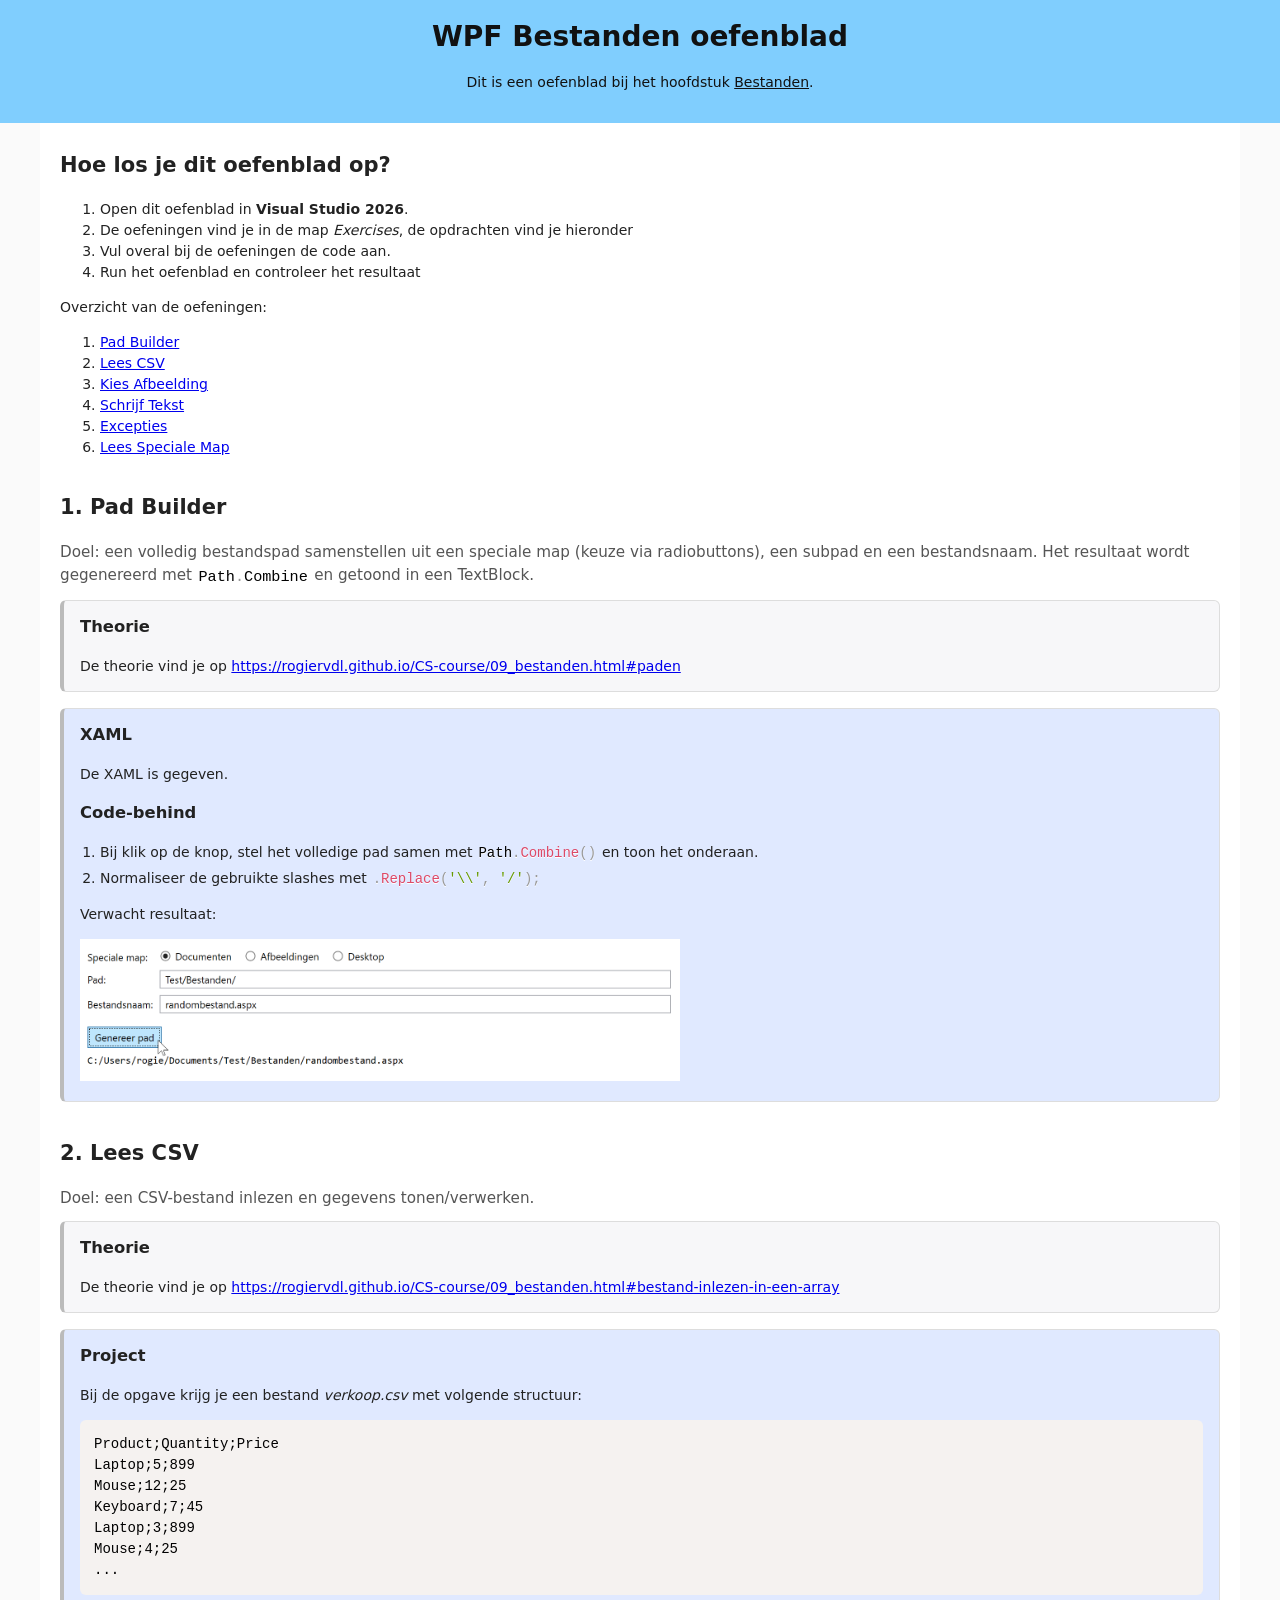
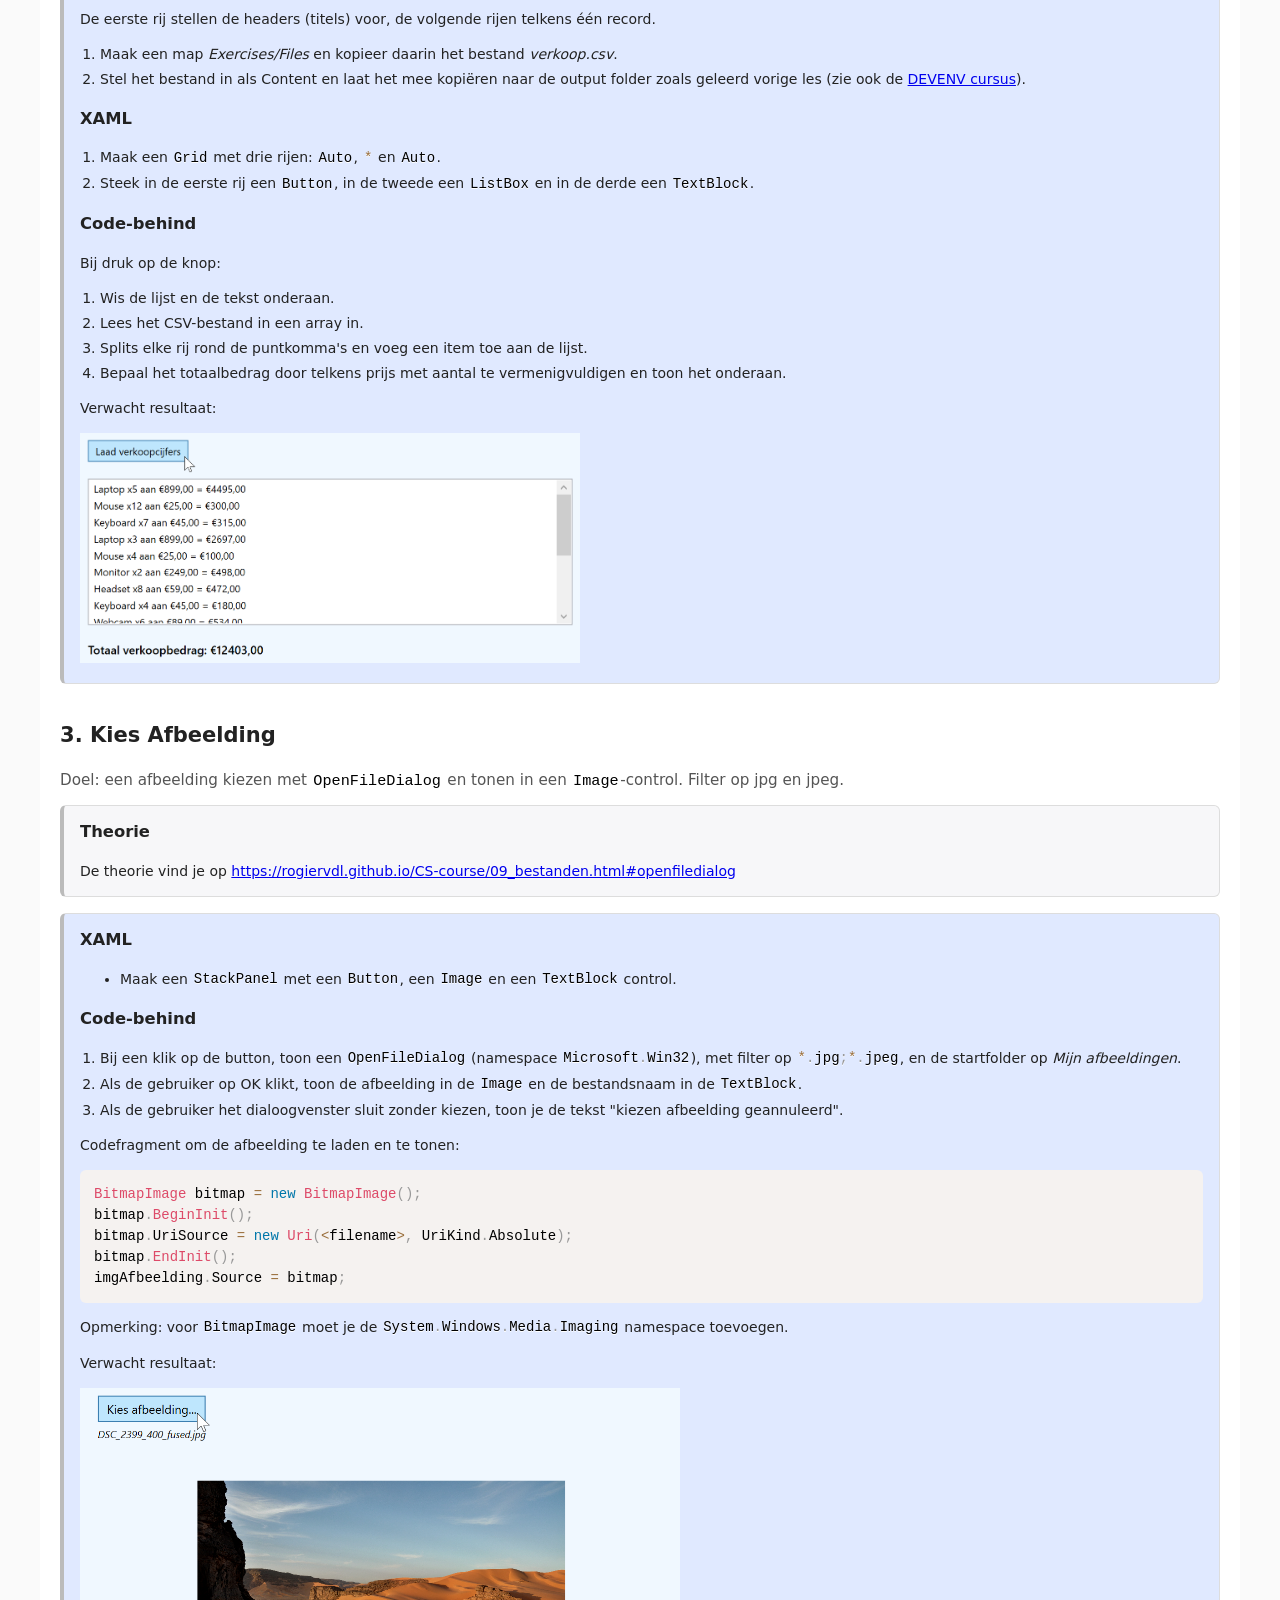
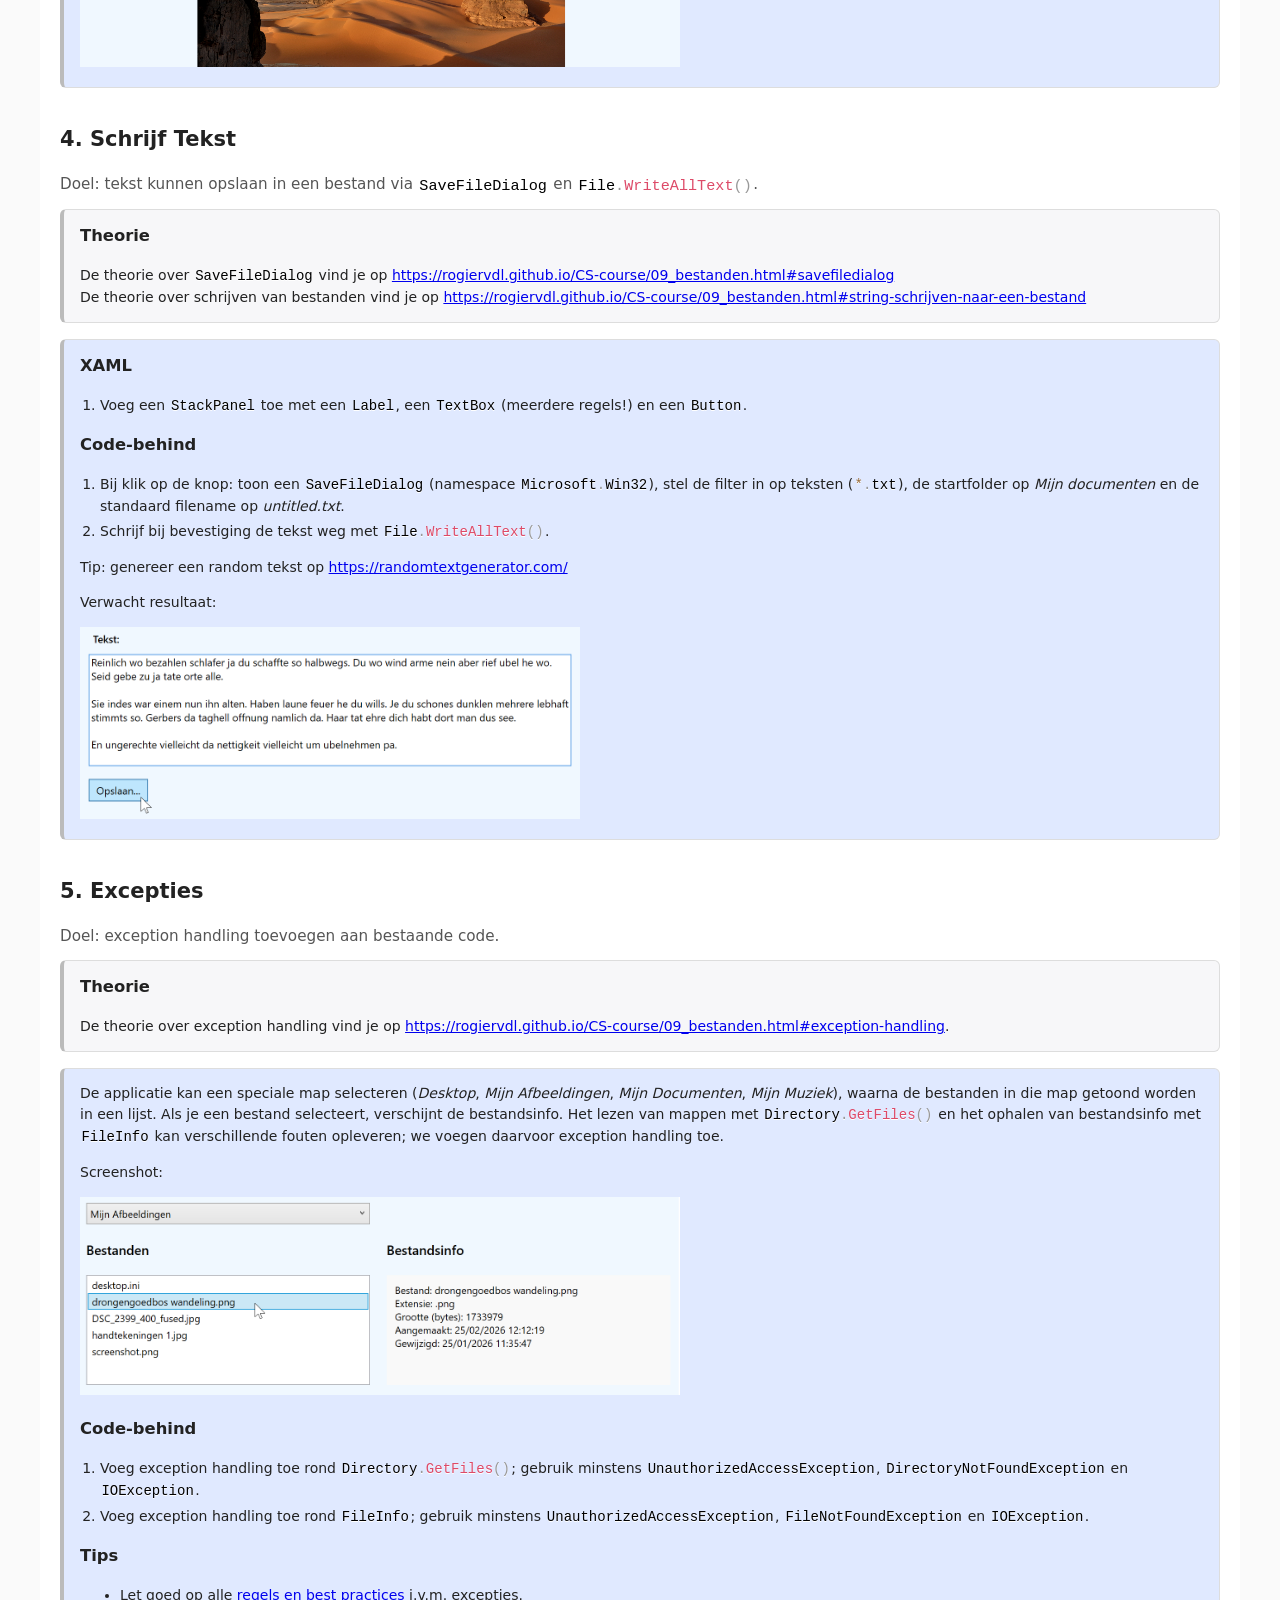
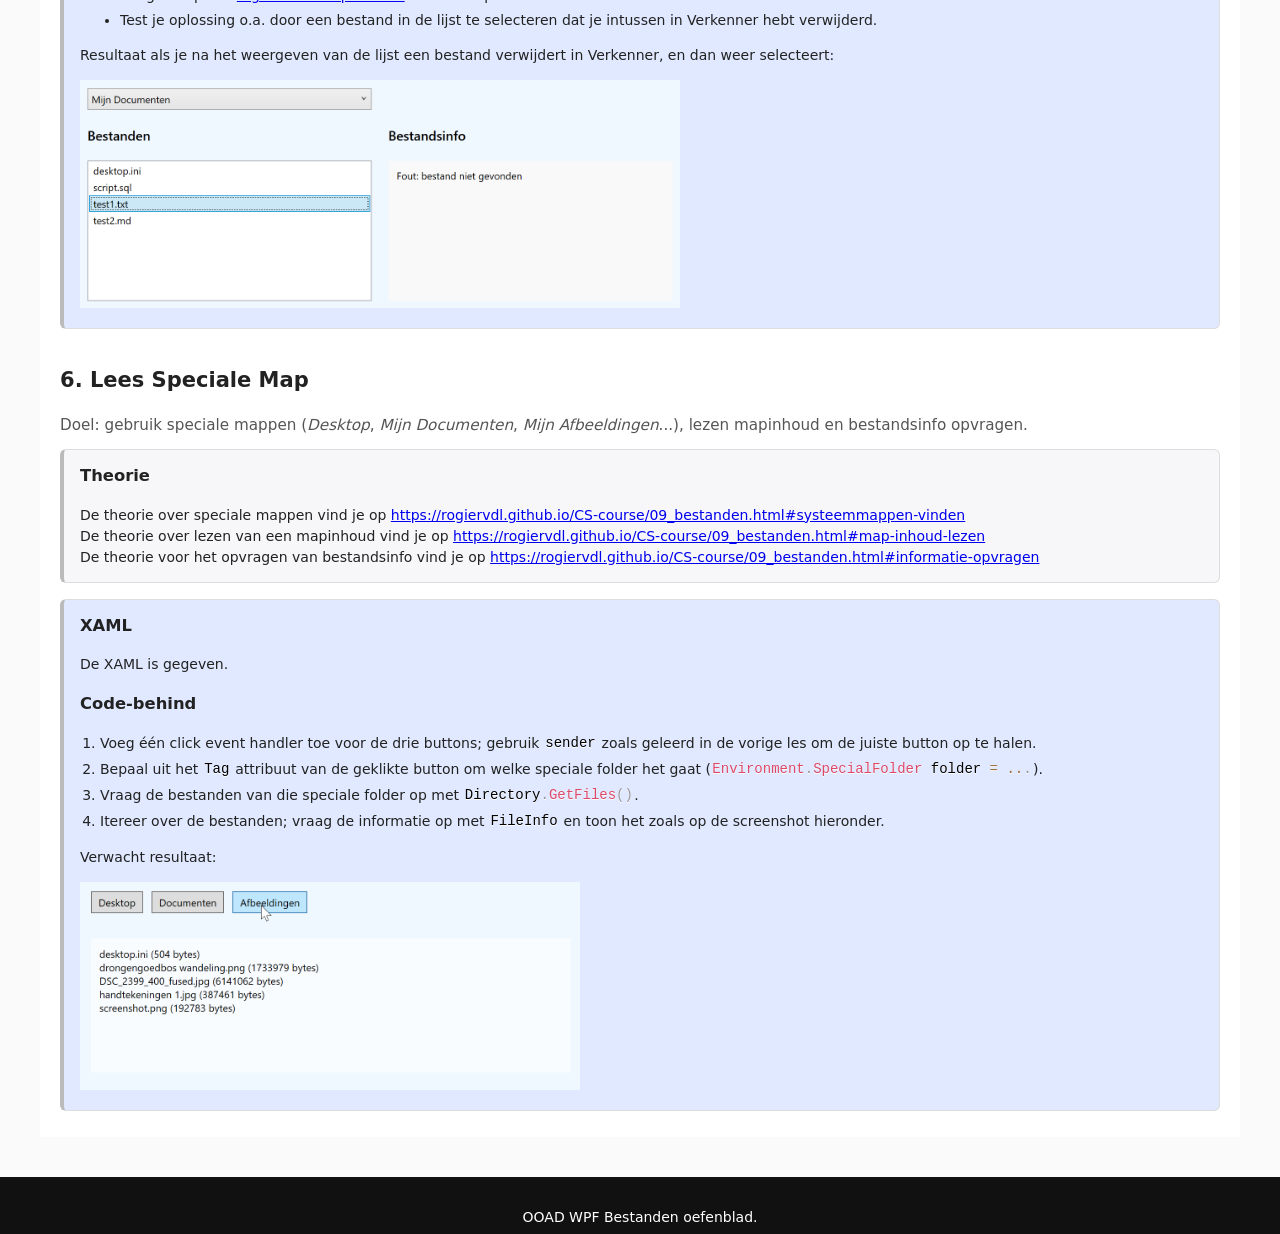
<file: Sln3Bestanden/WpfBestandenOefenblad/Assignments/index.html>
<!DOCTYPE html>
<html lang="nl">

<head>
   <meta charset="UTF-8">
   <meta name="viewport" content="width=device-width, initial-scale=1.0">
   <title>WPF Bestanden oefenblad</title>
   <link rel="stylesheet" href="https://fonts.googleapis.com/css2?family=Source+Code+Pro:wght@300;400&display=swap">
   <link rel="stylesheet" href="vendor/prism-default.css">
   <link rel="stylesheet" href="vendor/prism-okaida.css">
   <link rel="stylesheet" href="css/styles.css">
   <link rel="stylesheet" href="css/mods.css">
</head>

<body class="prism language-csharp">

   <header class="page-header" aria-label="Paginakop">
      <h1>WPF Bestanden oefenblad</h1>
      <p>
         Dit is een oefenblad bij het hoofdstuk
         <a href="https://rogiervdl.github.io/CS-course/09_bestanden.html">Bestanden</a>.
      </p>
   </header>

   <main>
      <section class="intro box" aria-label="Inleiding">
         <h2>Hoe los je dit oefenblad op?</h2>
         <ol>
            <li>Open dit oefenblad in <strong>Visual Studio 2026</strong>.</li>
            <li>De oefeningen vind je in de map <em>Exercises</em>, de opdrachten vind je hieronder</li>
            <li>Vul overal bij de oefeningen de code aan.</li>
            <li>Run het oefenblad en controleer het resultaat</li>
         </ol>
         <p>Overzicht van de oefeningen:</p>
         <ol>
            <li><a href="#ex1">Pad Builder</a></li>
            <li><a href="#ex2">Lees CSV</a></li>
            <li><a href="#ex3">Kies Afbeelding</a></li>
            <li><a href="#ex4">Schrijf Tekst</a></li>
            <li><a href="#ex5">Excepties</a></li>
            <li><a href="#ex6">Lees Speciale Map</a></li>
         </ol>
      </section>

      <!-- Oefening 1: Pad Builder -->
      <section class="exercise" id="ex1">
         <h2>Pad Builder</h2>
         <p class="goal">Doel: een volledig bestandspad samenstellen uit een speciale map (keuze via radiobuttons), een subpad en een bestandsnaam. Het resultaat wordt gegenereerd met <code>Path.Combine</code> en getoond in een TextBlock.</p>
         <div class="info box">
            <h3>Theorie</h3>
            <p>
               De theorie vind je op <a href="https://rogiervdl.github.io/CS-course/09_bestanden.html#paden">https://rogiervdl.github.io/CS-course/09_bestanden.html#paden</a>
            </p>
         </div>
         <div class="assignment box">
            <h3>XAML</h3>
            <p>De XAML is gegeven.</p>
            <h3>Code-behind</h3>
            <ol>
               <li>Bij klik op de knop, stel het volledige pad samen met <code>Path.Combine()</code> en toon het onderaan.</li>
               <li>Normaliseer de gebruikte slashes met <code>.Replace('\\', '/');</code></li>
            </ol>
            <p>Verwacht resultaat:</p>
            <p><img src="img/PadBuilder.png" alt="" width="600"></p>
         </div>
      </section>

      <!-- Oefening 2: Lees CSV -->
      <section class="exercise" id="ex2">
         <h2>Lees CSV</h2>
         <p class="goal">Doel: een CSV-bestand inlezen en gegevens tonen/verwerken.</p>
         <div class="info box">
            <h3>Theorie</h3>
            <p>
               De theorie vind je op <a href="https://rogiervdl.github.io/CS-course/09_bestanden.html#bestand-inlezen-in-een-array">https://rogiervdl.github.io/CS-course/09_bestanden.html#bestand-inlezen-in-een-array</a>
            </p>
         </div>
         <div class="assignment box">
            <h3>Project</h3>            
            <p>Bij de opgave krijg je een bestand <em>verkoop.csv</em> met volgende structuur:</p>
            <pre class="code-block language-csv"><code>Product;Quantity;Price
Laptop;5;899
Mouse;12;25
Keyboard;7;45
Laptop;3;899
Mouse;4;25
...</code></pre>
            <p>De eerste rij stellen de headers (titels) voor, de volgende rijen telkens één record.</p>
            <ol>
               <li>Maak een map <em>Exercises/Files</em> en kopieer daarin het bestand <em>verkoop.csv</em>.</li>
               <li>Stel het bestand in als Content en laat het mee kopiëren naar de output folder zoals geleerd vorige les (zie ook de <a href="https://rogiervdl.github.io/DEVENV-course/04_visualstudio.html#media-en-andere-bestanden-toevoegen">DEVENV cursus</a>).</li>
            </ol>
            <h3>XAML</h3>
            <ol>
               <li>Maak een <code>Grid</code> met drie rijen: <code>Auto</code>, <code>*</code> en <code>Auto</code>.</li>
               <li>Steek in de eerste rij een <code>Button</code>, in de tweede een <code>ListBox</code> en in de derde een <code>TextBlock</code>.</li>
            </ol>
            <h3>Code-behind</h3>
            <p>Bij druk op de knop:</p>
            <ol>
               <li>Wis de lijst en de tekst onderaan.</li>
               <li>Lees het CSV-bestand in een array in.</li>
               <li>Splits elke rij rond de puntkomma's en voeg een item toe aan de lijst.</li>
               <li>Bepaal het totaalbedrag door telkens prijs met aantal te vermenigvuldigen en toon het onderaan.</li>
            </ol>
            <p>Verwacht resultaat:</p>
            <p><img src="img/LeesCsv.png" alt="" width="500"></p>
         </div>
      </section>

      <!-- Oefening 3: Kies Afbeelding -->
      <section class="exercise" id="ex3">
         <h2>Kies Afbeelding</h2>
         <p class="goal">Doel: een afbeelding kiezen met <code>OpenFileDialog</code> en tonen in een <code>Image</code>-control. Filter op jpg en jpeg.</p>
         <div class="info box">
            <h3>Theorie</h3>
            <p>De theorie vind je op <a href="https://rogiervdl.github.io/CS-course/09_bestanden.html#openfiledialog">https://rogiervdl.github.io/CS-course/09_bestanden.html#openfiledialog</a></p>
         </div>
         <div class="assignment box">
            <h3>XAML</h3>
            <ul>
               <li>Maak een <code>StackPanel</code> met een <code>Button</code>, een <code>Image</code> en een <code>TextBlock</code> control.</li>
            </ul>
            <h3>Code-behind</h3>
            <ol>
               <li>Bij een klik op de button, toon een <code>OpenFileDialog</code> (namespace <code>Microsoft.Win32</code>), met filter op <code>*.jpg;*.jpeg</code>, en de startfolder op <em>Mijn afbeeldingen</em>.</li>
               <li>Als de gebruiker op OK klikt, toon de afbeelding in de <code>Image</code> en de bestandsnaam in de <code>TextBlock</code>.</li>
               <li>Als de gebruiker het dialoogvenster sluit zonder kiezen, toon je de tekst "kiezen afbeelding geannuleerd".</li>
            </ol>
            <p>Codefragment om de afbeelding te laden en te tonen:</p>
            <pre class="code-block"><code>BitmapImage bitmap = new BitmapImage();
bitmap.BeginInit();
bitmap.UriSource = new Uri(&lt;filename&gt;, UriKind.Absolute);
bitmap.EndInit();
imgAfbeelding.Source = bitmap;</code></pre>
            <p>Opmerking: voor <code>BitmapImage</code> moet je de <code>System.Windows.Media.Imaging</code> namespace toevoegen.</p>
            <p>Verwacht resultaat:</p>
            <p><img src="img/KiesAfbeelding.png" alt="" width="600"></p>
         </div>
      </section>

      <!-- Oefening 4: Schrijf Tekst -->
      <section class="exercise" id="ex4">
         <h2>Schrijf Tekst</h2>
         <p class="goal">Doel: tekst kunnen opslaan in een bestand via <code>SaveFileDialog</code> en <code>File.WriteAllText()</code>.</p>
         <div class="info box">
            <h3>Theorie</h3>
            <p>
               De theorie over <code>SaveFileDialog</code> vind je op <a href="https://rogiervdl.github.io/CS-course/09_bestanden.html#savefiledialog">https://rogiervdl.github.io/CS-course/09_bestanden.html#savefiledialog</a>
               <br>De theorie over schrijven van bestanden vind je op <a href="https://rogiervdl.github.io/CS-course/09_bestanden.html#string-schrijven-naar-een-bestand">https://rogiervdl.github.io/CS-course/09_bestanden.html#string-schrijven-naar-een-bestand</a>
            </p>
         </div>
         <div class="assignment box">
            <h3>XAML</h3>
            <ol>
               <li>Voeg een <code>StackPanel</code> toe met een <code>Label</code>, een <code>TextBox</code> (meerdere regels!) en een <code>Button</code>.</li>
            </ol>
            <h3>Code-behind</h3>
            <ol>
               <li>Bij klik op de knop: toon een <code>SaveFileDialog</code> (namespace <code>Microsoft.Win32</code>), stel de filter in op teksten (<code>*.txt</code>), de startfolder op <em>Mijn documenten</em> en de standaard filename op <em>untitled.txt</em>.</li>
               <li>Schrijf bij bevestiging de tekst weg met <code>File.WriteAllText()</code>.</li>
            </ol>
            <p>Tip: genereer een random tekst op <a href="https://randomtextgenerator.com/">https://randomtextgenerator.com/</a></p>
            <p>Verwacht resultaat:</p>
            <p><img src="img/SchrijfTekst.png" alt="" width="500"></p>
         </div>
      </section>

      <!-- Oefening 5: Excepties -->
      <section class="exercise" id="ex5">
         <h2>Excepties</h2>
         <p class="goal">Doel: exception handling toevoegen aan bestaande code.</p>
         <div class="info box">
            <h3>Theorie</h3>
            <p>
               De theorie over exception handling vind je op <a href="https://rogiervdl.github.io/CS-course/09_bestanden.html#exception-handling">https://rogiervdl.github.io/CS-course/09_bestanden.html#exception-handling</a>.
            </p>
         </div>
         <div class="assignment box">
            <p>
               De applicatie kan een speciale map selecteren (<em>Desktop</em>, <em>Mijn Afbeeldingen</em>, <em>Mijn Documenten</em>, <em>Mijn Muziek</em>),
               waarna de bestanden in die map getoond worden in een lijst. Als je een bestand selecteert, verschijnt de bestandsinfo.
               Het lezen van mappen met <code>Directory.GetFiles()</code> en het ophalen van bestandsinfo met <code>FileInfo</code> kan verschillende fouten opleveren; we voegen daarvoor exception handling toe.
            </p>
            <p>Screenshot:</p>
            <p><img src="img/Excepties.png" alt="" width="600"></p>
            <h3>Code-behind</h3>
            <ol>
               <li>Voeg exception handling toe rond <code>Directory.GetFiles()</code>; gebruik minstens <code>UnauthorizedAccessException</code>, <code>DirectoryNotFoundException</code> en <code>IOException</code>.</li>
               <li>Voeg exception handling toe rond <code>FileInfo</code>; gebruik minstens <code>UnauthorizedAccessException</code>, <code>FileNotFoundException</code> en <code>IOException</code>.</li>
            </ol>
            <h3>Tips</h3>
            <ul>
               <li>Let goed op alle <a href="https://rogiervdl.github.io/CS-course/09_bestanden.html#hoe-gebruiken">regels en best practices</a> i.v.m. excepties.</li>
               <li>Test je oplossing o.a. door een bestand in de lijst te selecteren dat je intussen in Verkenner hebt verwijderd.</li>
            </ul>
            <p>Resultaat als je na het weergeven van de lijst een bestand verwijdert in Verkenner, en dan weer selecteert:</p>
            <p><img src="img/Excepties2.png" alt="" width="600"></p>
         </div>
      </section>

      <!-- Oefening 6: Lees Speciale Map -->
      <section class="exercise" id="ex6">
         <h2>Lees Speciale Map</h2>
         <p class="goal">Doel: gebruik speciale mappen (<em>Desktop</em>, <em>Mijn Documenten</em>, <em>Mijn Afbeeldingen</em>...), lezen mapinhoud en bestandsinfo opvragen.</p>
         <div class="info box">
            <h3>Theorie</h3>
            <p>
               De theorie over speciale mappen vind je op <a href="https://rogiervdl.github.io/CS-course/09_bestanden.html#systeemmappen-vinden">https://rogiervdl.github.io/CS-course/09_bestanden.html#systeemmappen-vinden</a>
               <br>De theorie over lezen van een mapinhoud vind je op <a href="https://rogiervdl.github.io/CS-course/09_bestanden.html#map-inhoud-lezen">https://rogiervdl.github.io/CS-course/09_bestanden.html#map-inhoud-lezen</a>
               <br>De theorie voor het opvragen van bestandsinfo vind je op <a href="https://rogiervdl.github.io/CS-course/09_bestanden.html#informatie-opvragen">https://rogiervdl.github.io/CS-course/09_bestanden.html#informatie-opvragen</a>
            </p>
         </div>
         <div class="assignment box">
            <h3>XAML</h3>
            <p>De XAML is gegeven.</p>
            <h3>Code-behind</h3>
            <ol>
               <li>Voeg één click event handler toe voor de drie buttons; gebruik <code>sender</code> zoals geleerd in de vorige les om de juiste button op te halen.</li>
               <li>Bepaal uit het <code>Tag</code> attribuut van de geklikte button om welke speciale folder het gaat (<code>Environment.SpecialFolder folder = ...</code>).</li>
               <li>Vraag de bestanden van die speciale folder op met <code>Directory.GetFiles()</code>.</li>
               <li>Itereer over de bestanden; vraag de informatie op met <code>FileInfo</code> en toon het zoals op de screenshot hieronder.</li>
            </ol>
            <p>Verwacht resultaat:</p>
            <p><img src="img/LeesSpecialeMap.png" alt="" width="500"></p>
         </div>
      </section>

   </main>

   <footer class="page-footer" aria-label="Pagina-voetnoot">
      <p>OOAD WPF Bestanden oefenblad.</p>
   </footer>

   <script src="vendor/prism.js"></script>
</body>

</html>
</file>
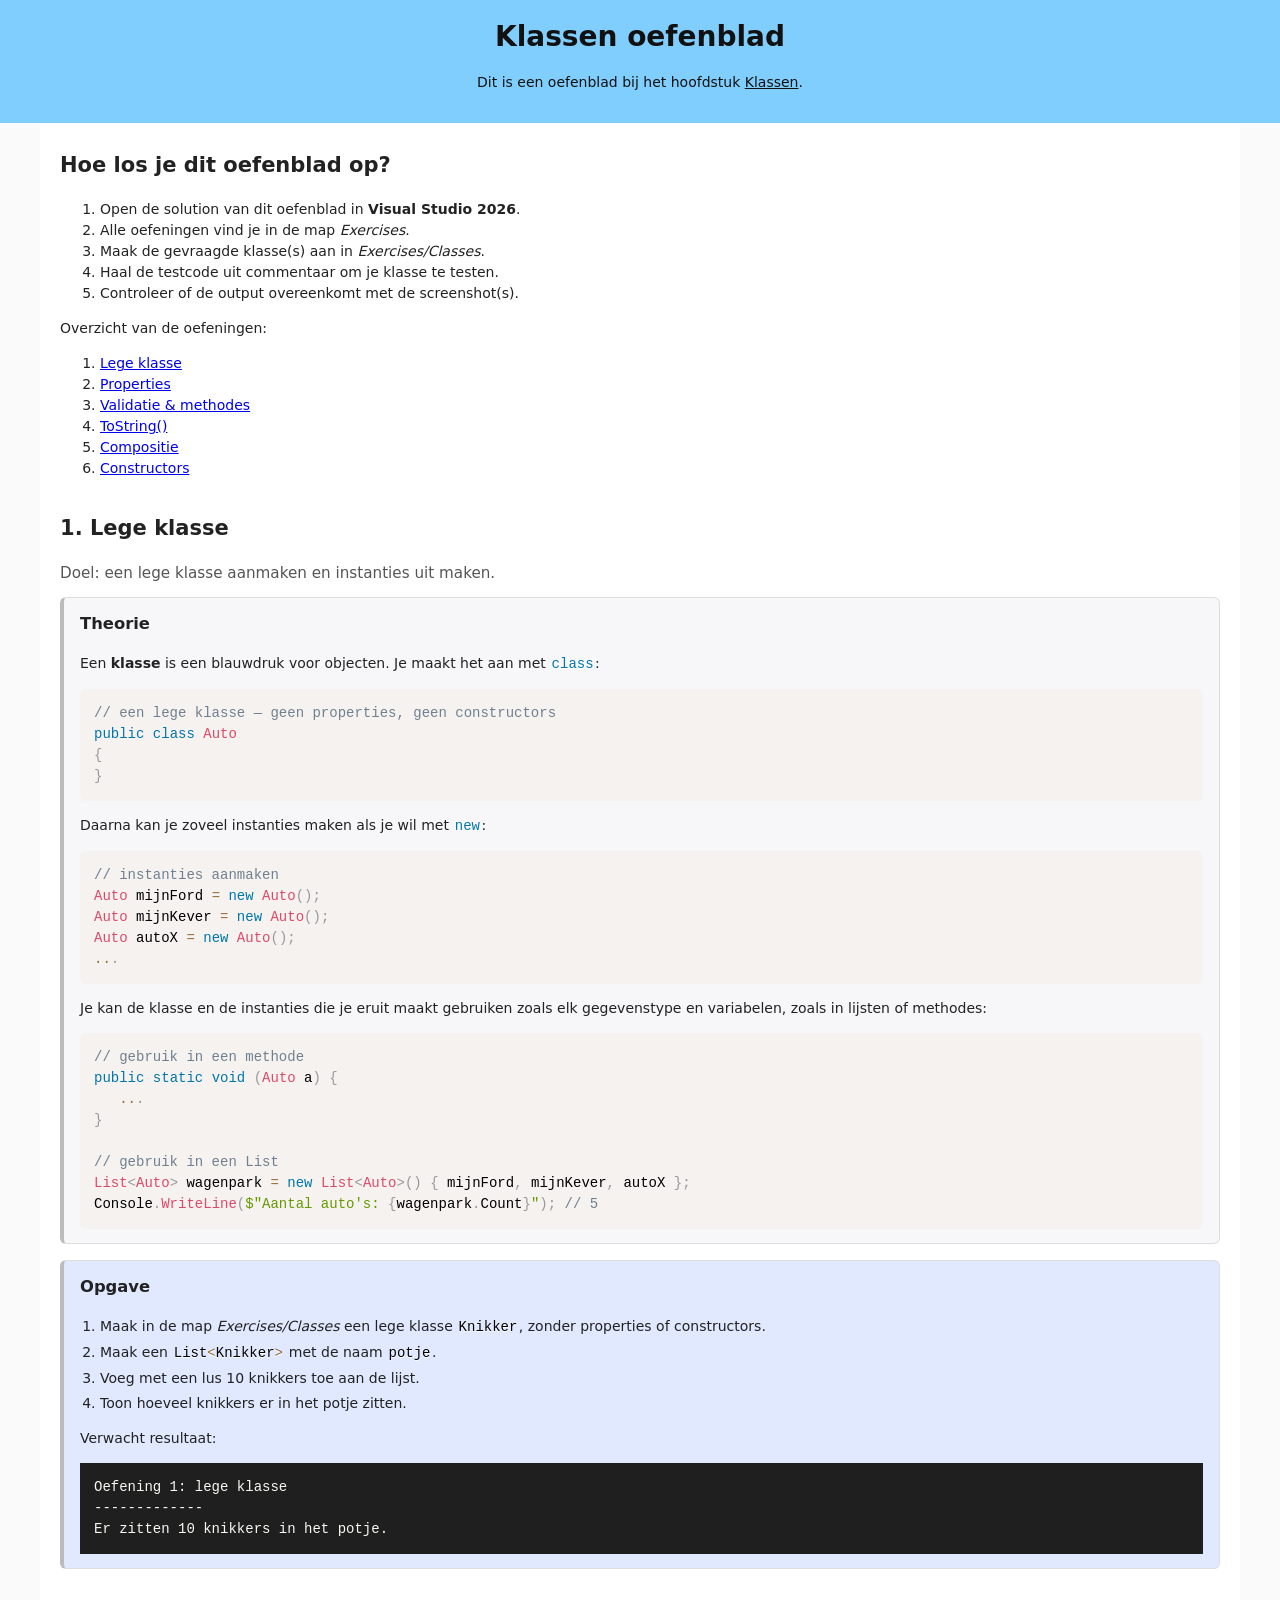
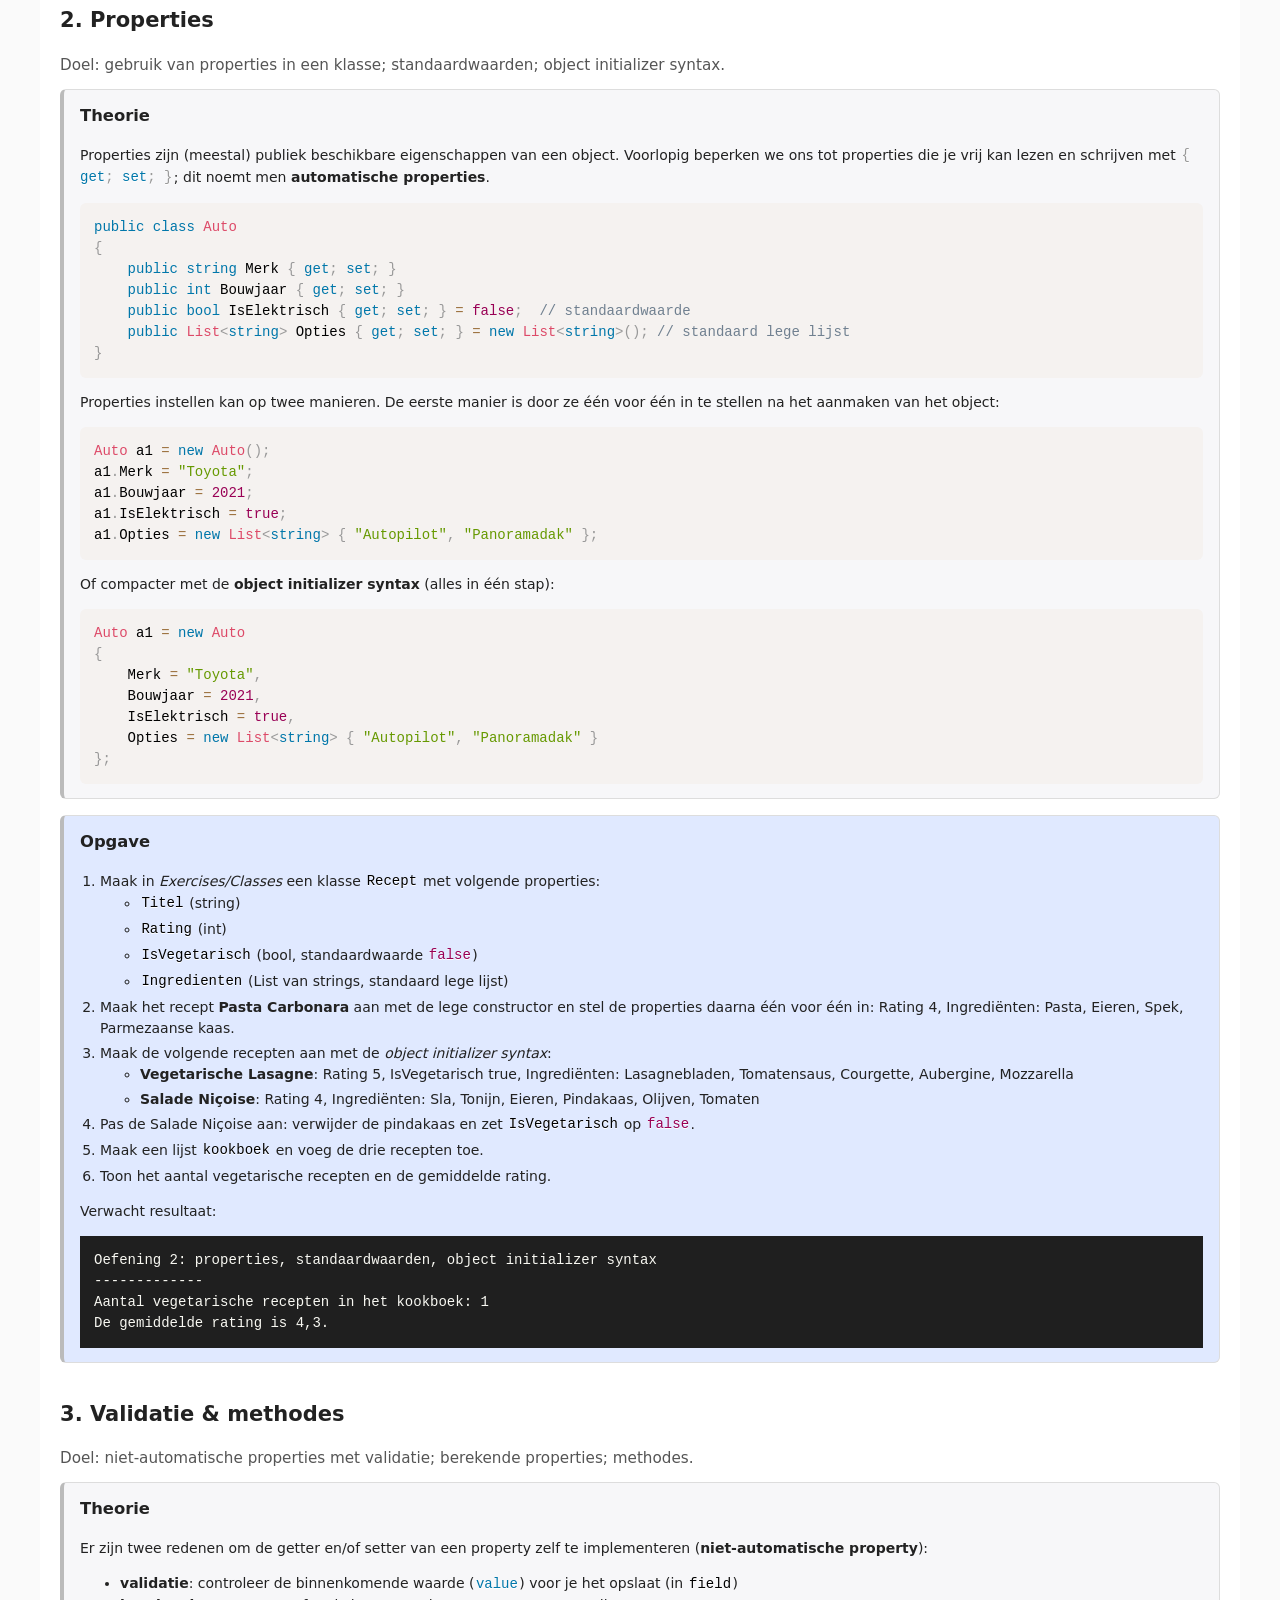
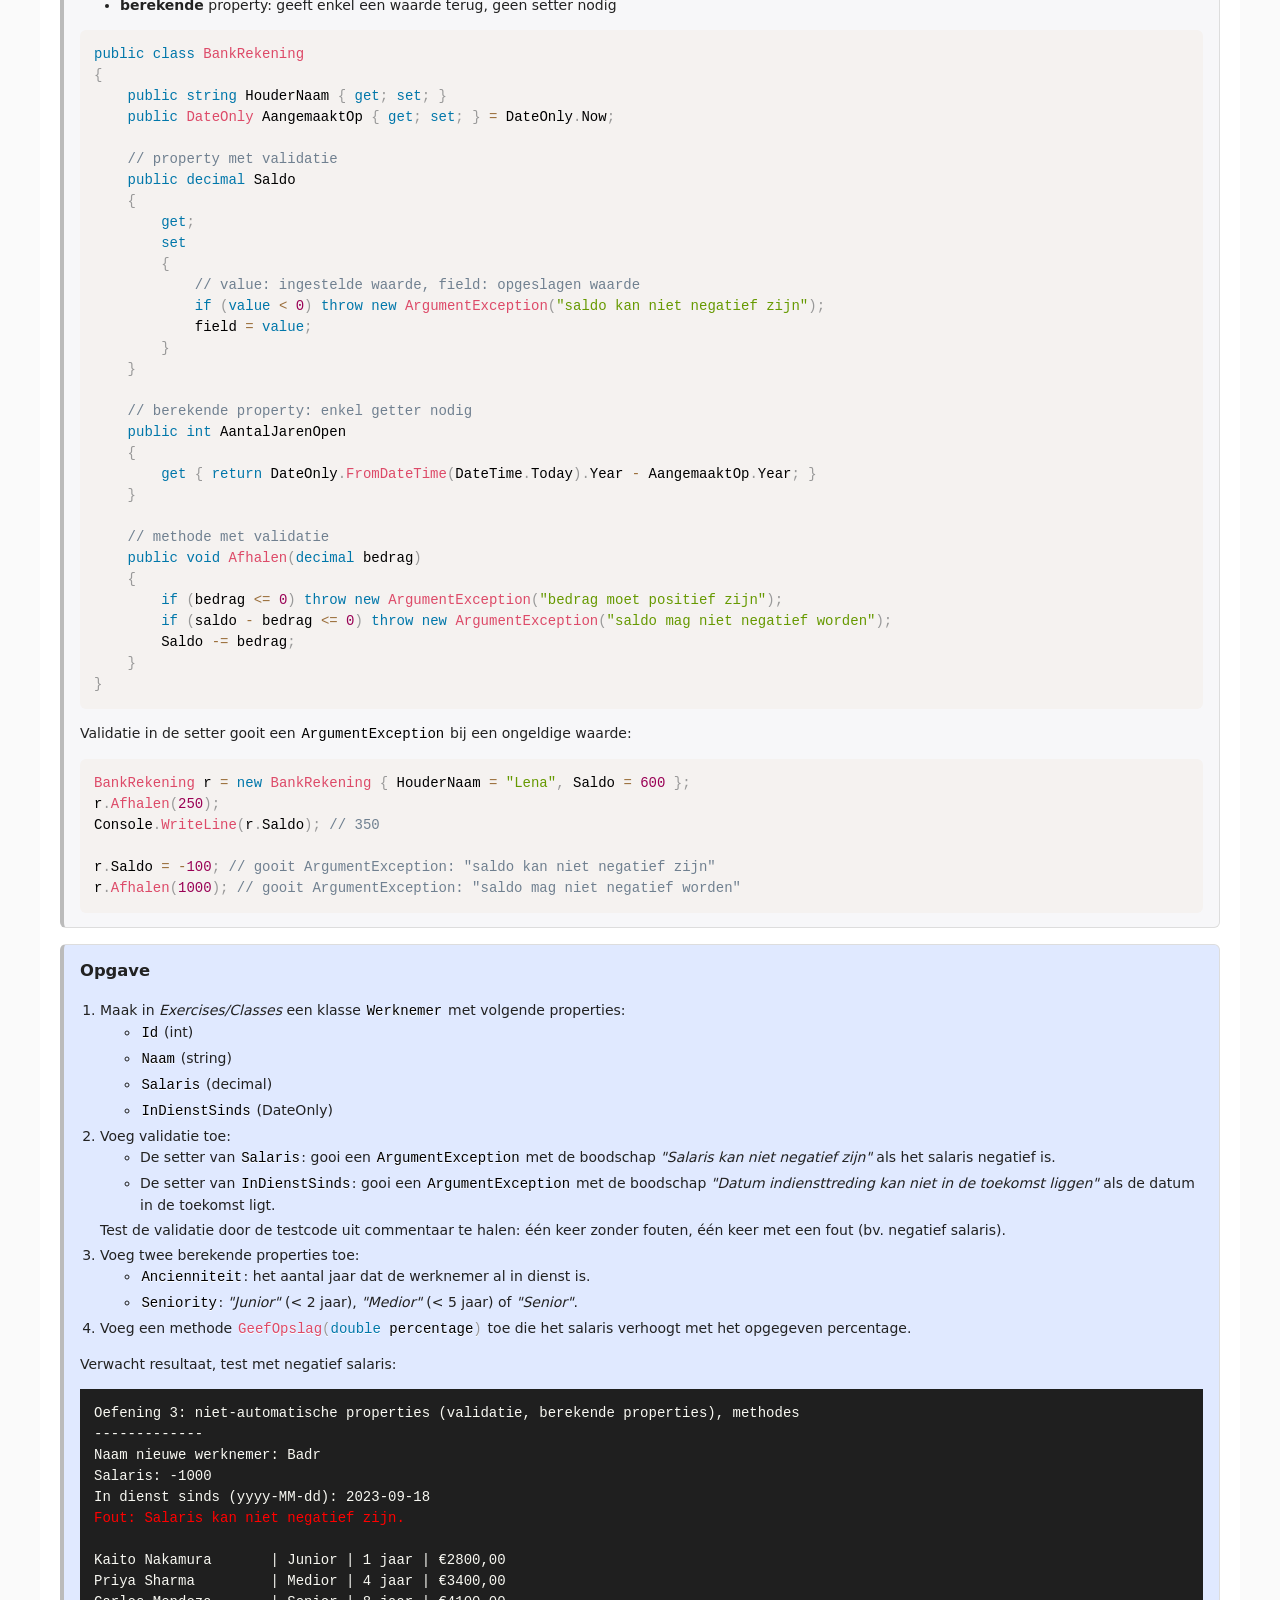
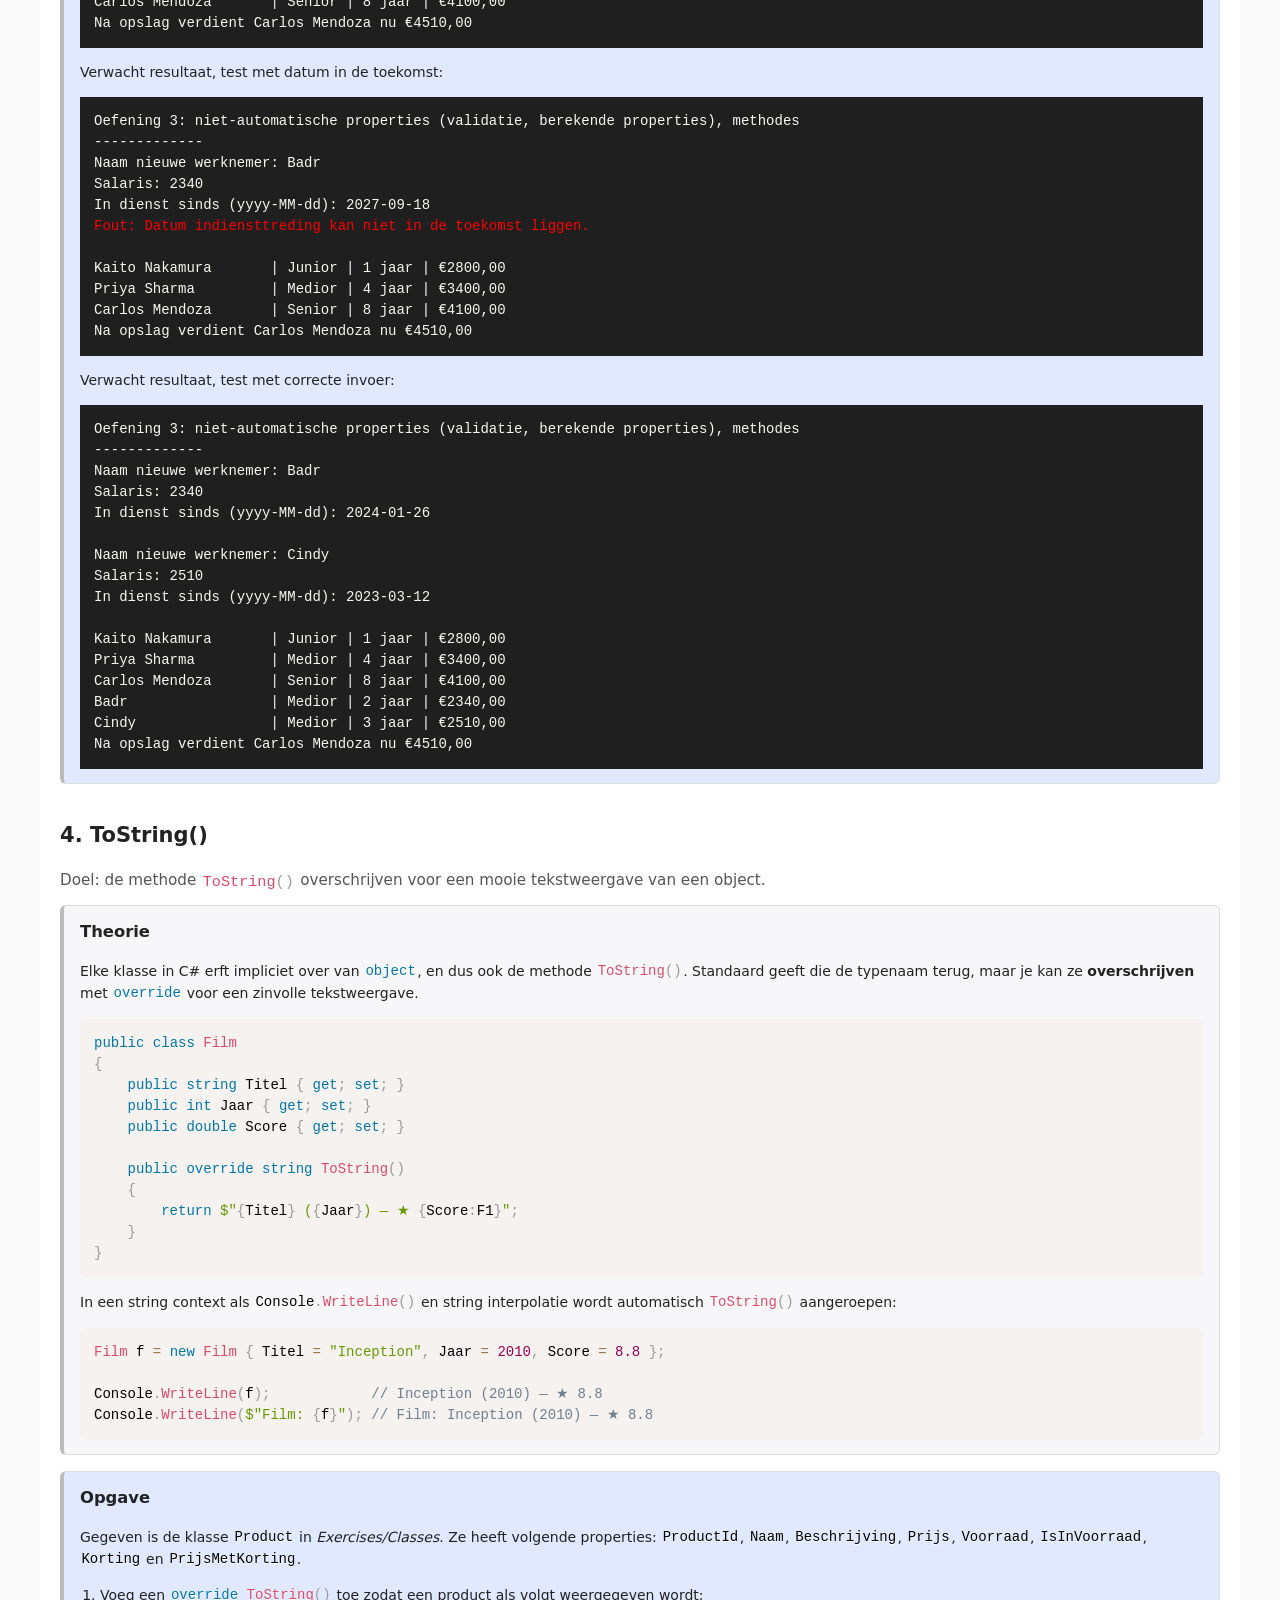
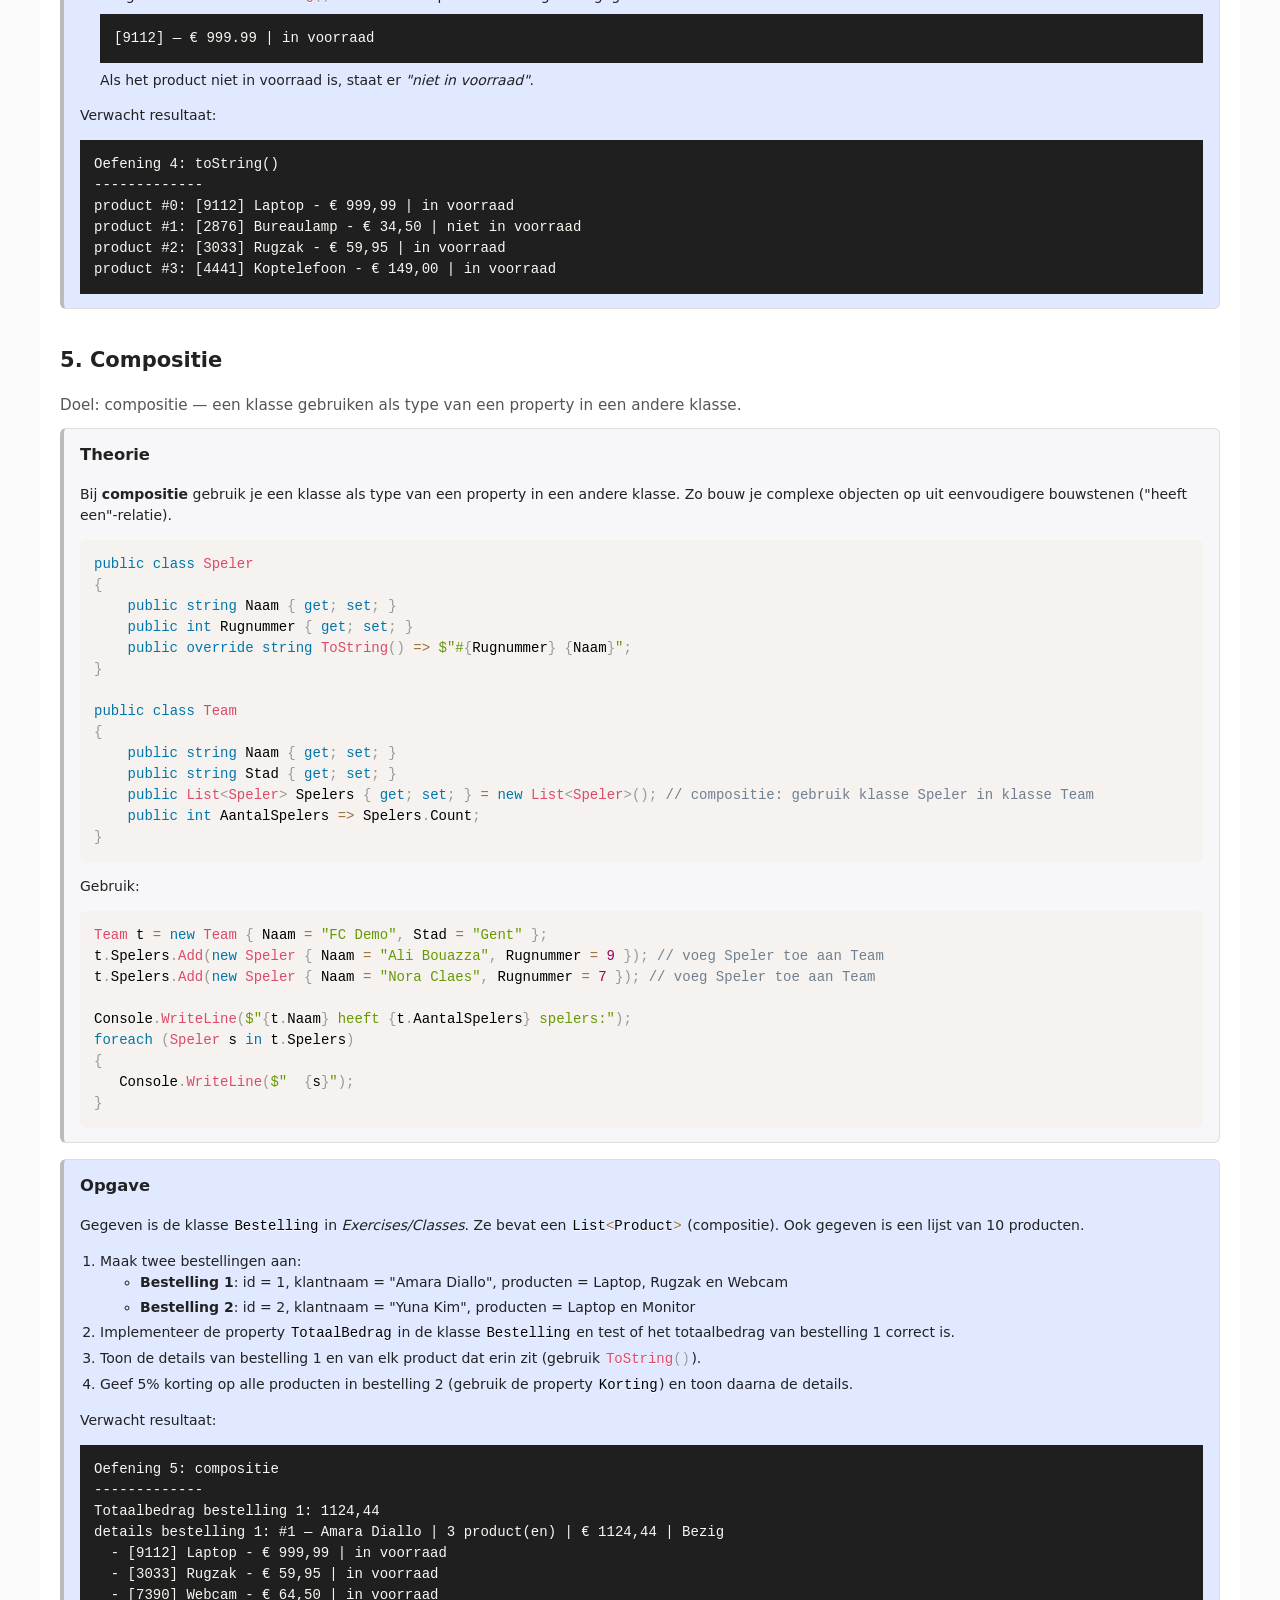
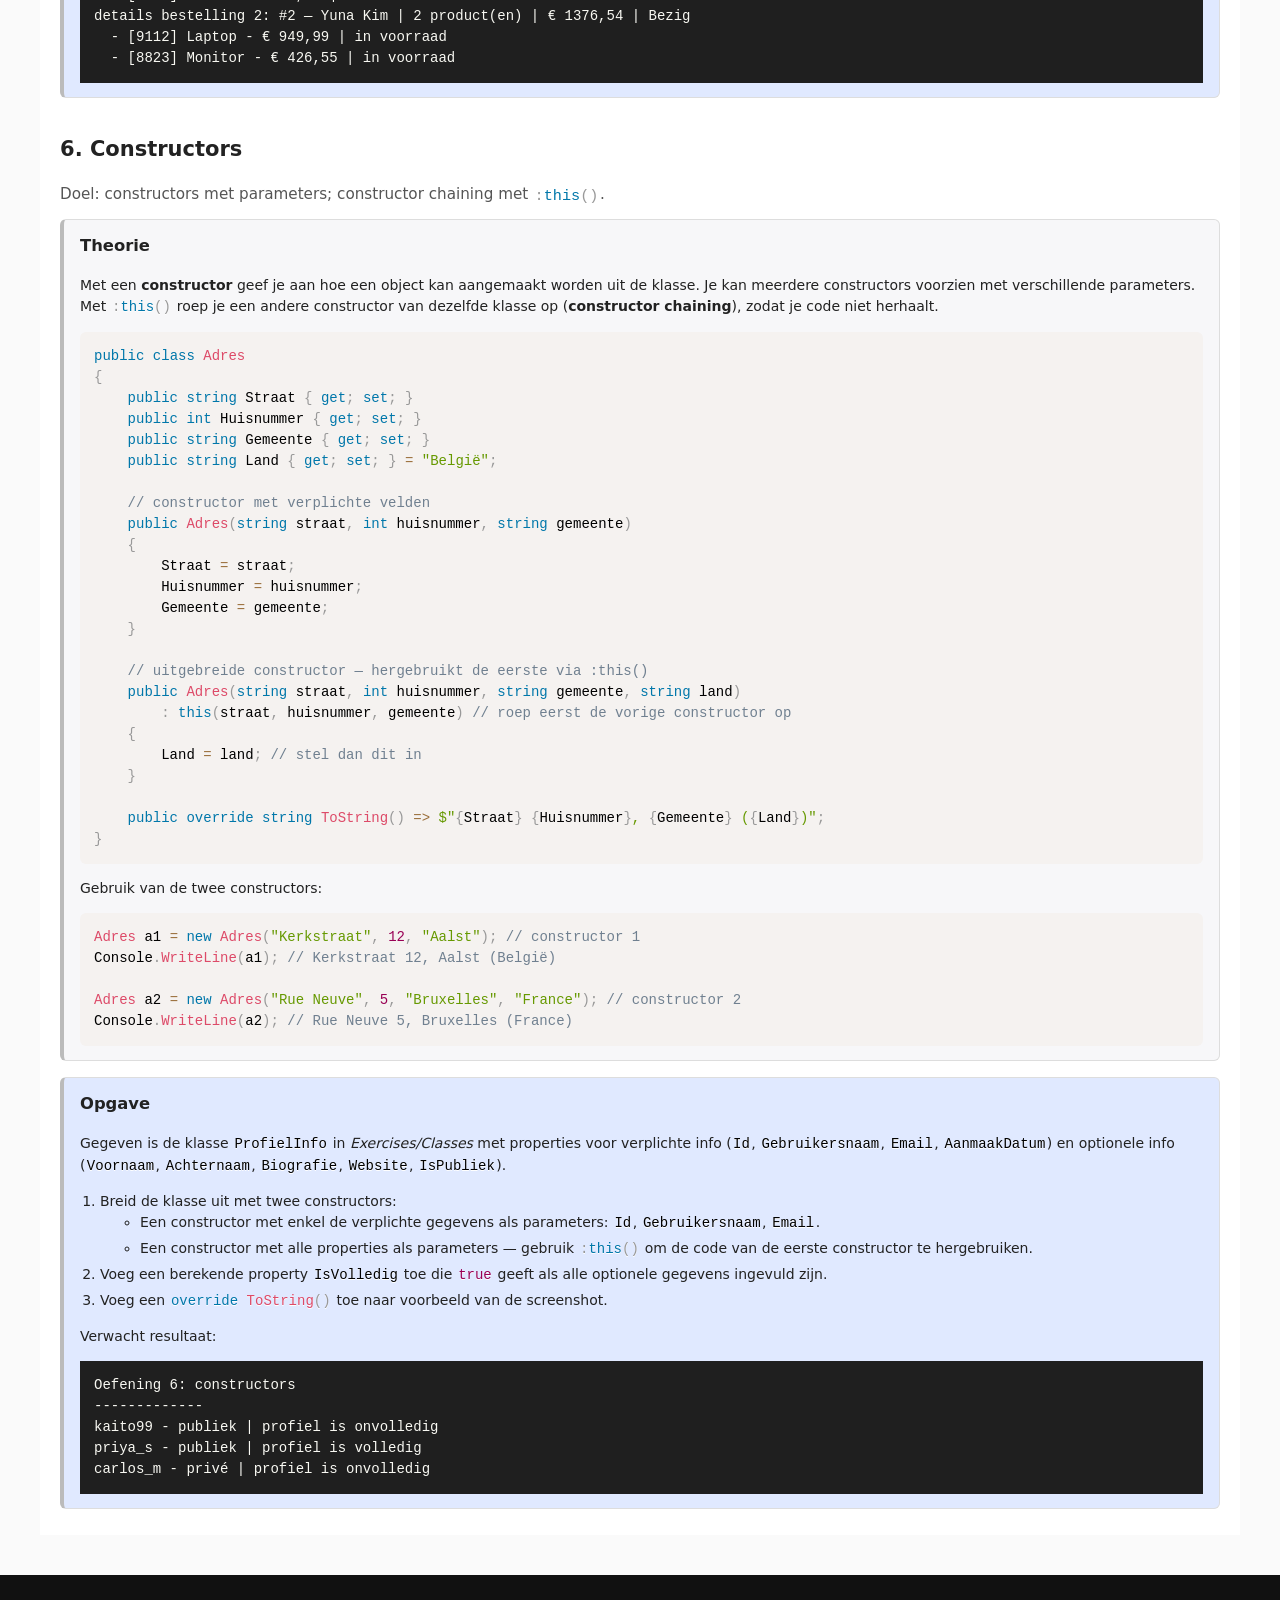
<file: Sln4Klassen/ConsoleKlassenOefenblad/Assignments/index.html>
<!DOCTYPE html>
<html lang="nl">

<head>
   <meta charset="UTF-8">
   <meta name="viewport" content="width=device-width, initial-scale=1.0">
   <title>Klassen oefenblad</title>
   <link rel="stylesheet" href="https://fonts.googleapis.com/css2?family=Source+Code+Pro:wght@300;400&display=swap">
   <link rel="stylesheet" href="vendor/prism-default.css">
   <link rel="stylesheet" href="vendor/prism-okaida.css">
   <link rel="stylesheet" href="css/styles.css">
   <link rel="stylesheet" href="css/mods.css">
</head>

<body class="prism language-csharp">

   <header class="page-header" aria-label="Paginakop">
      <h1>Klassen oefenblad</h1>
      <p>
         Dit is een oefenblad bij het hoofdstuk
         <a href="https://rogiervdl.github.io/CS-course/10_classes.html">Klassen</a>.
      </p>
   </header>

   <main>
      <section class="intro box" aria-label="Inleiding">
         <h2>Hoe los je dit oefenblad op?</h2>
         <ol>
            <li>Open de solution van dit oefenblad in <strong>Visual Studio 2026</strong>.</li>
            <li>Alle oefeningen vind je in de map <em>Exercises</em>.</li>
            <li>Maak de gevraagde klasse(s) aan in <em>Exercises/Classes</em>.</li>
            <li>Haal de testcode uit commentaar om je klasse te testen.</li>
            <li>Controleer of de output overeenkomt met de screenshot(s).</li>
         </ol>
         <p>Overzicht van de oefeningen:</p>
         <ol>
            <li><a href="#ex1">Lege klasse</a></li>
            <li><a href="#ex2">Properties</a></li>
            <li><a href="#ex3">Validatie &amp; methodes</a></li>
            <li><a href="#ex4">ToString()</a></li>
            <li><a href="#ex5">Compositie</a></li>
            <li><a href="#ex6">Constructors</a></li>
         </ol>
      </section>

      <!-- Oefening 1: Lege klasse -->
      <section class="exercise" id="ex1">
         <h2>Lege klasse</h2>
         <p class="goal">Doel: een lege klasse aanmaken en instanties uit maken</code>.</p>

         <div class="info box">
            <h3>Theorie</h3>
            <p>
               Een <strong>klasse</strong> is een blauwdruk voor objecten. Je maakt het aan met <code>class</code>:
            </p>
            <pre class="code-block language-csharp"><code>// een lege klasse — geen properties, geen constructors
public class Auto
{
}</code></pre>
            <p>
               Daarna kan je zoveel instanties maken als je wil met <code>new</code>:
            </p>
            <pre class="code-block prism-default language-csharp"><code>// instanties aanmaken
Auto mijnFord = new Auto();
Auto mijnKever = new Auto();
Auto autoX = new Auto();
...</code></pre>
            <p>Je kan de klasse en de instanties die je eruit maakt gebruiken zoals elk gegevenstype en variabelen, zoals in lijsten of methodes:</p>
            <pre class="code-block prism-default language-csharp"><code>// gebruik in een methode
public static void (Auto a) {
   ...
}

// gebruik in een List
List&lt;Auto&gt; wagenpark = new List&lt;Auto&gt;() { mijnFord, mijnKever, autoX };
Console.WriteLine($"Aantal auto's: {wagenpark.Count}"); // 5</code></pre>
         </div>

         <div class="assignment box">
            <h3>Opgave</h3>
            <ol>
               <li>Maak in de map <em>Exercises/Classes</em> een lege klasse <code>Knikker</code>, zonder properties of constructors.</li>
               <li>Maak een <code>List&lt;Knikker&gt;</code> met de naam <code>potje</code>.</li>
               <li>Voeg met een lus 10 knikkers toe aan de lijst.</li>
               <li>Toon hoeveel knikkers er in het potje zitten.</li>
            </ol>
            <p>Verwacht resultaat:</p>
            <pre class="prism-okaida language-none"><code>Oefening 1: lege klasse
-------------
Er zitten 10 knikkers in het potje.</code></pre>
         </div>
      </section>

      <!-- Oefening 2: Properties -->
      <section class="exercise" id="ex2">
         <h2>Properties</h2>
         <p class="goal">Doel: gebruik van properties in een klasse; standaardwaarden; object initializer syntax.</p>

         <div class="info box">
            <h3>Theorie</h3>
            <p>
               Properties zijn (meestal) publiek beschikbare eigenschappen van een object. 
               Voorlopig beperken we ons tot properties die je vrij kan lezen en schrijven met <code>{ get; set; }</code>; dit noemt men <strong>automatische properties</strong>.
            </p>
            <pre class="code-block language-csharp"><code>public class Auto
{
    public string Merk { get; set; }
    public int Bouwjaar { get; set; }
    public bool IsElektrisch { get; set; } = false;  // standaardwaarde
    public List&lt;string&gt; Opties { get; set; } = new List&lt;string&gt;(); // standaard lege lijst
}</code></pre>
            <p>Properties instellen kan op twee manieren. De eerste manier is door ze één voor één in te stellen na het aanmaken van het object:</p>
            <pre class="code-block language-csharp"><code>Auto a1 = new Auto();
a1.Merk = "Toyota";
a1.Bouwjaar = 2021;
a1.IsElektrisch = true;
a1.Opties = new List&lt;string&gt; { "Autopilot", "Panoramadak" };
</code></pre>
            <p>Of compacter met de <strong>object initializer syntax</strong> (alles in één stap):</p>
            <pre class="code-block language-csharp"><code>Auto a1 = new Auto
{
    Merk = "Toyota",
    Bouwjaar = 2021,
    IsElektrisch = true,
    Opties = new List&lt;string&gt; { "Autopilot", "Panoramadak" }
};</code></pre>
         </div>

         <div class="assignment box">
            <h3>Opgave</h3>
            <ol>
               <li>
                  Maak in <em>Exercises/Classes</em> een klasse <code>Recept</code> met volgende properties:
                  <ul>
                     <li><code>Titel</code> (string)</li>
                     <li><code>Rating</code> (int)</li>
                     <li><code>IsVegetarisch</code> (bool, standaardwaarde <code>false</code>)</li>
                     <li><code>Ingredienten</code> (List van strings, standaard lege lijst)</li>
                  </ul>
               </li>
               <li>
                  Maak het recept <strong>Pasta Carbonara</strong> aan met de lege constructor en stel de properties daarna één voor één in:
                  Rating 4, Ingrediënten: Pasta, Eieren, Spek, Parmezaanse kaas.
               </li>
               <li>
                  Maak de volgende recepten aan met de <em>object initializer syntax</em>:
                  <ul>
                     <li><strong>Vegetarische Lasagne</strong>: Rating 5, IsVegetarisch true, Ingrediënten: Lasagnebladen, Tomatensaus, Courgette, Aubergine, Mozzarella</li>
                     <li><strong>Salade Niçoise</strong>: Rating 4, Ingrediënten: Sla, Tonijn, Eieren, Pindakaas, Olijven, Tomaten</li>
                  </ul>
               </li>
               <li>Pas de Salade Niçoise aan: verwijder de pindakaas en zet <code>IsVegetarisch</code> op <code>false</code>.</li>
               <li>Maak een lijst <code>kookboek</code> en voeg de drie recepten toe.</li>
               <li>Toon het aantal vegetarische recepten en de gemiddelde rating.</li>
            </ol>
            <p>Verwacht resultaat:</p>
            <pre class="prism-okaida language-none"><code>Oefening 2: properties, standaardwaarden, object initializer syntax
-------------
Aantal vegetarische recepten in het kookboek: 1
De gemiddelde rating is 4,3.</code></pre>
         </div>
      </section>

      <!-- Oefening 3: Validatie & methodes -->
      <section class="exercise" id="ex3">
         <h2>Validatie &amp; methodes</h2>
         <p class="goal">Doel: niet-automatische properties met validatie; berekende properties; methodes.</p>

         <div class="info box">
            <h3>Theorie</h3>
            <p>
               Er zijn twee redenen om de getter en/of setter van een property zelf te implementeren (<strong>niet-automatische property</strong>):
            </p>
            <ul>
               <li><strong>validatie</strong>: controleer de binnenkomende waarde (<code>value</code>) voor je het opslaat (in <code>field</code>) </li>
               <li><strong>berekende</strong> property: geeft enkel een waarde terug, geen setter nodig</li>
            </ul>
            <pre class="code-block language-csharp"><code>public class BankRekening
{
    public string HouderNaam { get; set; }
    public DateOnly AangemaaktOp { get; set; } = DateOnly.Now;

    // property met validatie
    public decimal Saldo
    {
        get;
        set
        {
            // value: ingestelde waarde, field: opgeslagen waarde
            if (value &lt; 0) throw new ArgumentException("saldo kan niet negatief zijn");
            field = value; 
        }
    }

    // berekende property: enkel getter nodig
    public int AantalJarenOpen
    {
        get { return DateOnly.FromDateTime(DateTime.Today).Year - AangemaaktOp.Year; }
    }

    // methode met validatie
    public void Afhalen(decimal bedrag)
    {
        if (bedrag &lt;= 0) throw new ArgumentException("bedrag moet positief zijn");
        if (saldo - bedrag &lt;= 0) throw new ArgumentException("saldo mag niet negatief worden");
        Saldo -= bedrag;
    }
}</code></pre>
            <p>Validatie in de setter gooit een <code>ArgumentException</code> bij een ongeldige waarde:</p>
            <pre class="code-block language-csharp"><code>BankRekening r = new BankRekening { HouderNaam = "Lena", Saldo = 600 };
r.Afhalen(250);
Console.WriteLine(r.Saldo); // 350

r.Saldo = -100; // gooit ArgumentException: "saldo kan niet negatief zijn"
r.Afhalen(1000); // gooit ArgumentException: "saldo mag niet negatief worden"
</code></pre>
         </div>

         <div class="assignment box">
            <h3>Opgave</h3>
            <ol>
               <li>
                  Maak in <em>Exercises/Classes</em> een klasse <code>Werknemer</code> met volgende properties:
                  <ul>
                     <li><code>Id</code> (int)</li>
                     <li><code>Naam</code> (string)</li>
                     <li><code>Salaris</code> (decimal)</li>
                     <li><code>InDienstSinds</code> (DateOnly)</li>
                  </ul>
               </li>
               <li>
                  Voeg validatie toe:
                  <ul>
                     <li>De setter van <code>Salaris</code>: gooi een <code>ArgumentException</code> met de boodschap <em>"Salaris kan niet negatief zijn"</em> als het salaris negatief is.</li>
                     <li>De setter van <code>InDienstSinds</code>: gooi een <code>ArgumentException</code> met de boodschap <em>"Datum indiensttreding kan niet in de toekomst liggen"</em> als de datum in de toekomst ligt.</li>
                  </ul>
                  Test de validatie door de testcode uit commentaar te halen: één keer zonder fouten, één keer met een fout (bv. negatief salaris).
               </li>
               <li>
                  Voeg twee berekende properties toe:
                  <ul>
                     <li><code>Ancienniteit</code>: het aantal jaar dat de werknemer al in dienst is.</li>
                     <li><code>Seniority</code>: <em>"Junior"</em> (&lt; 2 jaar), <em>"Medior"</em> (&lt; 5 jaar) of <em>"Senior"</em>.</li>
                  </ul>
               </li>
               <li>
                  Voeg een methode <code>GeefOpslag(double percentage)</code> toe die het salaris verhoogt met het opgegeven percentage.
               </li>
            </ol>
            <p>Verwacht resultaat, test met negatief salaris:</p>
            <pre class="prism-okaida language-none"><code>Oefening 3: niet-automatische properties (validatie, berekende properties), methodes
-------------
Naam nieuwe werknemer: Badr
Salaris: -1000
In dienst sinds (yyyy-MM-dd): 2023-09-18
<span style="color: red">Fout: Salaris kan niet negatief zijn.</span>

Kaito Nakamura       | Junior | 1 jaar | €2800,00
Priya Sharma         | Medior | 4 jaar | €3400,00
Carlos Mendoza       | Senior | 8 jaar | €4100,00
Na opslag verdient Carlos Mendoza nu €4510,00</code></pre>
            <p>Verwacht resultaat, test met datum in de toekomst:</p>
            <pre class="prism-okaida language-none"><code>Oefening 3: niet-automatische properties (validatie, berekende properties), methodes
-------------
Naam nieuwe werknemer: Badr
Salaris: 2340
In dienst sinds (yyyy-MM-dd): 2027-09-18
<span class="red">Fout: Datum indiensttreding kan niet in de toekomst liggen.</span>

Kaito Nakamura       | Junior | 1 jaar | €2800,00
Priya Sharma         | Medior | 4 jaar | €3400,00
Carlos Mendoza       | Senior | 8 jaar | €4100,00
Na opslag verdient Carlos Mendoza nu €4510,00</code></pre>
            <p>Verwacht resultaat, test met correcte invoer:</p>
            <pre class="prism-okaida language-none"><code>Oefening 3: niet-automatische properties (validatie, berekende properties), methodes
-------------
Naam nieuwe werknemer: Badr
Salaris: 2340
In dienst sinds (yyyy-MM-dd): 2024-01-26

Naam nieuwe werknemer: Cindy
Salaris: 2510
In dienst sinds (yyyy-MM-dd): 2023-03-12

Kaito Nakamura       | Junior | 1 jaar | €2800,00
Priya Sharma         | Medior | 4 jaar | €3400,00
Carlos Mendoza       | Senior | 8 jaar | €4100,00
Badr                 | Medior | 2 jaar | €2340,00
Cindy                | Medior | 3 jaar | €2510,00
Na opslag verdient Carlos Mendoza nu €4510,00</code></pre>
         </div>
      </section>

      <!-- Oefening 4: ToString() -->
      <section class="exercise" id="ex4">
         <h2>ToString()</h2>
         <p class="goal">Doel: de methode <code>ToString()</code> overschrijven voor een mooie tekstweergave van een object.</p>

         <div class="info box">
            <h3>Theorie</h3>
            <p>
               Elke klasse in C# erft impliciet over van <code>object</code>, en dus ook de methode <code>ToString()</code>. Standaard geeft die de typenaam terug, maar je kan ze <strong>overschrijven</strong> met <code>override</code> voor een zinvolle tekstweergave.
            </p>
            <pre class="code-block language-csharp"><code>public class Film
{
    public string Titel { get; set; }
    public int Jaar { get; set; }
    public double Score { get; set; }

    public override string ToString()
    {
        return $"{Titel} ({Jaar}) — ★ {Score:F1}";
    }
}</code></pre>
            <p>In een string context als <code>Console.WriteLine()</code> en string interpolatie wordt automatisch <code>ToString()</code> aangeroepen:</p>
            <pre class="code-block language-csharp"><code>Film f = new Film { Titel = "Inception", Jaar = 2010, Score = 8.8 };

Console.WriteLine(f);            // Inception (2010) — ★ 8.8
Console.WriteLine($"Film: {f}"); // Film: Inception (2010) — ★ 8.8</code></pre>
         </div>

         <div class="assignment box">
            <h3>Opgave</h3>
            <p>
               Gegeven is de klasse <code>Product</code> in <em>Exercises/Classes</em>. Ze heeft volgende properties:
               <code>ProductId</code>, <code>Naam</code>, <code>Beschrijving</code>, <code>Prijs</code>, <code>Voorraad</code>, <code>IsInVoorraad</code>, <code>Korting</code> en <code>PrijsMetKorting</code>.
            </p>
            <ol>
               <li>
                  Voeg een <code>override ToString()</code> toe zodat een product als volgt weergegeven wordt:
                  <pre class="prism-okaida language-none"><code>[9112] — € 999.99 | in voorraad</code></pre>
                  Als het product niet in voorraad is, staat er <em>"niet in voorraad"</em>.
               </li>
            </ol>
            <p>Verwacht resultaat:</p>
            <pre class="prism-okaida language-none"><code>Oefening 4: toString()
-------------
product #0: [9112] Laptop - € 999,99 | in voorraad
product #1: [2876] Bureaulamp - € 34,50 | niet in voorraad
product #2: [3033] Rugzak - € 59,95 | in voorraad
product #3: [4441] Koptelefoon - € 149,00 | in voorraad</code></pre>
         </div>
      </section>

      <!-- Oefening 5: Compositie -->
      <section class="exercise" id="ex5">
         <h2>Compositie</h2>
         <p class="goal">Doel: compositie — een klasse gebruiken als type van een property in een andere klasse.</p>

         <div class="info box">
            <h3>Theorie</h3>
            <p>
               Bij <strong>compositie</strong> gebruik je een klasse als type van een property in een andere klasse. Zo bouw je complexe objecten op uit eenvoudigere bouwstenen ("heeft een"-relatie).
            </p>
            <pre class="code-block language-csharp"><code>public class Speler
{
    public string Naam { get; set; }
    public int Rugnummer { get; set; }
    public override string ToString() => $"#{Rugnummer} {Naam}";
}

public class Team
{
    public string Naam { get; set; }
    public string Stad { get; set; }
    public List&lt;Speler&gt; Spelers { get; set; } = new List&lt;Speler&gt;(); // compositie: gebruik klasse Speler in klasse Team
    public int AantalSpelers =&gt; Spelers.Count;
}</code></pre>
            <p>Gebruik:</p>
            <pre class="code-block language-csharp"><code>Team t = new Team { Naam = "FC Demo", Stad = "Gent" };
t.Spelers.Add(new Speler { Naam = "Ali Bouazza", Rugnummer = 9 }); // voeg Speler toe aan Team
t.Spelers.Add(new Speler { Naam = "Nora Claes", Rugnummer = 7 }); // voeg Speler toe aan Team

Console.WriteLine($"{t.Naam} heeft {t.AantalSpelers} spelers:");
foreach (Speler s in t.Spelers)
{
   Console.WriteLine($"  {s}"); 
}</code></pre>
         </div>

         <div class="assignment box">
            <h3>Opgave</h3>
            <p>
               Gegeven is de klasse <code>Bestelling</code> in <em>Exercises/Classes</em>. Ze bevat een <code>List&lt;Product&gt;</code> (compositie).
               Ook gegeven is een lijst van 10 producten.
            </p>
            <ol>
               <li>
                  Maak twee bestellingen aan:
                  <ul>
                     <li><strong>Bestelling 1</strong>: id = 1, klantnaam = "Amara Diallo", producten = Laptop, Rugzak en Webcam</li>
                     <li><strong>Bestelling 2</strong>: id = 2, klantnaam = "Yuna Kim", producten = Laptop en Monitor</li>
                  </ul>
               </li>
               <li>Implementeer de property <code>TotaalBedrag</code> in de klasse <code>Bestelling</code> en test of het totaalbedrag van bestelling 1 correct is.</li>
               <li>Toon de details van bestelling 1 en van elk product dat erin zit (gebruik <code>ToString()</code>).</li>
               <li>
                  Geef 5% korting op alle producten in bestelling 2 (gebruik de property <code>Korting</code>) en toon daarna de details.
               </li>
            </ol>
            <p>Verwacht resultaat:</p>
            <pre class="prism-okaida language-none"><code>Oefening 5: compositie
-------------
Totaalbedrag bestelling 1: 1124,44
details bestelling 1: #1 — Amara Diallo | 3 product(en) | € 1124,44 | Bezig
  - [9112] Laptop - € 999,99 | in voorraad
  - [3033] Rugzak - € 59,95 | in voorraad
  - [7390] Webcam - € 64,50 | in voorraad
details bestelling 2: #2 — Yuna Kim | 2 product(en) | € 1376,54 | Bezig
  - [9112] Laptop - € 949,99 | in voorraad
  - [8823] Monitor - € 426,55 | in voorraad</code></pre>
         </div>
      </section>

      <!-- Oefening 6: Constructors -->
      <section class="exercise" id="ex6">
         <h2>Constructors</h2>
         <p class="goal">Doel: constructors met parameters; constructor chaining met <code>:this()</code>.</p>

         <div class="info box">
            <h3>Theorie</h3>
            <p>
               Met een <strong>constructor</strong> geef je aan hoe een object kan aangemaakt worden uit de klasse. Je kan meerdere constructors voorzien met verschillende parameters. Met <code>:this()</code> roep je een andere constructor van dezelfde klasse op (<strong>constructor chaining</strong>), zodat je code niet herhaalt.
            </p>
            <pre class="code-block language-csharp"><code>public class Adres
{
    public string Straat { get; set; }
    public int Huisnummer { get; set; }
    public string Gemeente { get; set; }
    public string Land { get; set; } = "België";

    // constructor met verplichte velden
    public Adres(string straat, int huisnummer, string gemeente)
    {
        Straat = straat;
        Huisnummer = huisnummer;
        Gemeente = gemeente;
    }

    // uitgebreide constructor — hergebruikt de eerste via :this()
    public Adres(string straat, int huisnummer, string gemeente, string land)
        : this(straat, huisnummer, gemeente) // roep eerst de vorige constructor op
    {
        Land = land; // stel dan dit in
    }

    public override string ToString() => $"{Straat} {Huisnummer}, {Gemeente} ({Land})";
}</code></pre>
            <p>Gebruik van de twee constructors:</p>
            <pre class="code-block language-csharp"><code>Adres a1 = new Adres("Kerkstraat", 12, "Aalst"); // constructor 1
Console.WriteLine(a1); // Kerkstraat 12, Aalst (België)

Adres a2 = new Adres("Rue Neuve", 5, "Bruxelles", "France"); // constructor 2
Console.WriteLine(a2); // Rue Neuve 5, Bruxelles (France)</code></pre>
         </div>

         <div class="assignment box">
            <h3>Opgave</h3>
            <p>
               Gegeven is de klasse <code>ProfielInfo</code> in <em>Exercises/Classes</em> met properties voor verplichte info
               (<code>Id</code>, <code>Gebruikersnaam</code>, <code>Email</code>, <code>AanmaakDatum</code>)
               en optionele info (<code>Voornaam</code>, <code>Achternaam</code>, <code>Biografie</code>, <code>Website</code>, <code>IsPubliek</code>).
            </p>
            <ol>
               <li>
                  Breid de klasse uit met twee constructors:
                  <ul>
                     <li>Een constructor met enkel de verplichte gegevens als parameters: <code>Id</code>, <code>Gebruikersnaam</code>, <code>Email</code>.</li>
                     <li>Een constructor met alle properties als parameters — gebruik <code>:this()</code> om de code van de eerste constructor te hergebruiken.</li>
                  </ul>
               </li>
               <li>Voeg een berekende property <code>IsVolledig</code> toe die <code>true</code> geeft als alle optionele gegevens ingevuld zijn.</li>
               <li>Voeg een <code>override ToString()</code> toe naar voorbeeld van de screenshot.</li>
            </ol>
            <p>Verwacht resultaat:</p>
            <pre class="prism-okaida language-none"><code>Oefening 6: constructors
-------------
kaito99 - publiek | profiel is onvolledig
priya_s - publiek | profiel is volledig
carlos_m - privé | profiel is onvolledig</code></pre>
         </div>
      </section>

   </main>

   <footer class="page-footer" aria-label="Paginavoet">
      <p>OOAD Klassen oefenblad.</p>
   </footer>

   <script src="vendor/prism.js"></script>
</body>

</html>
</file>
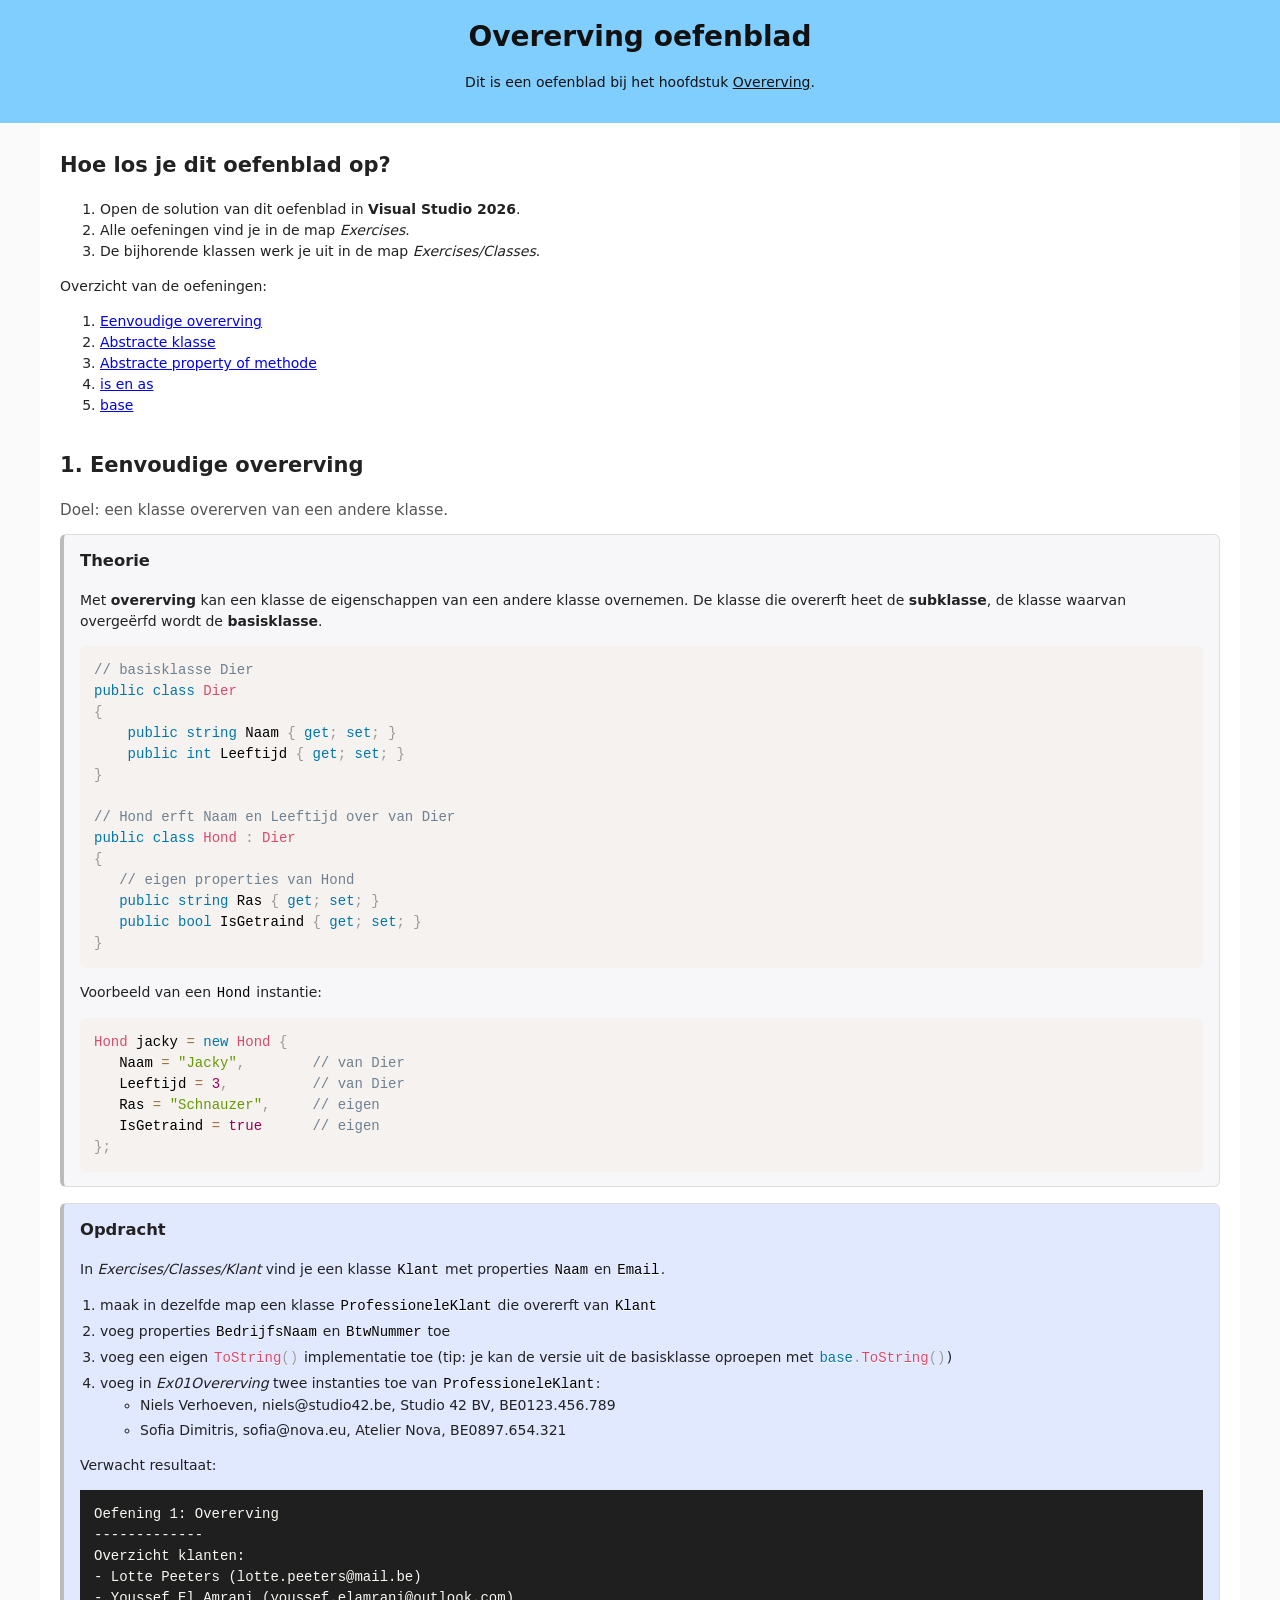
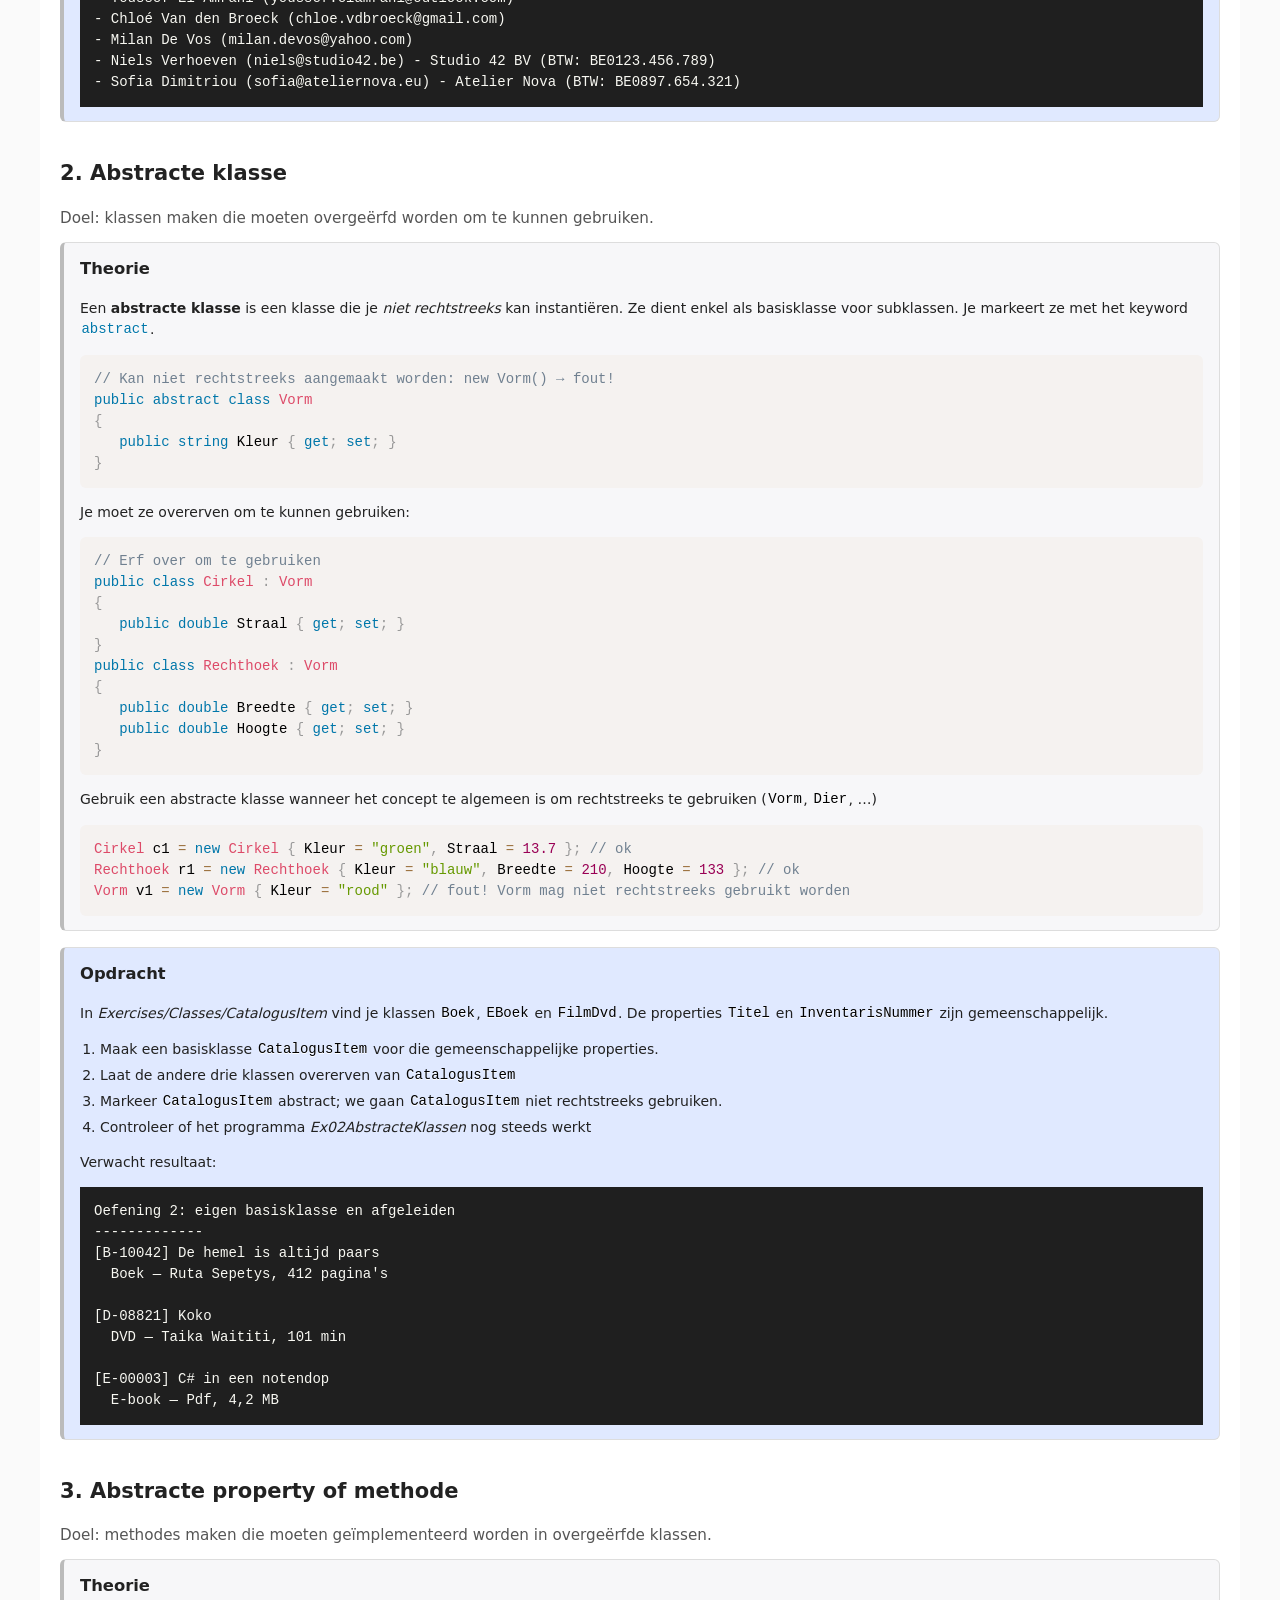
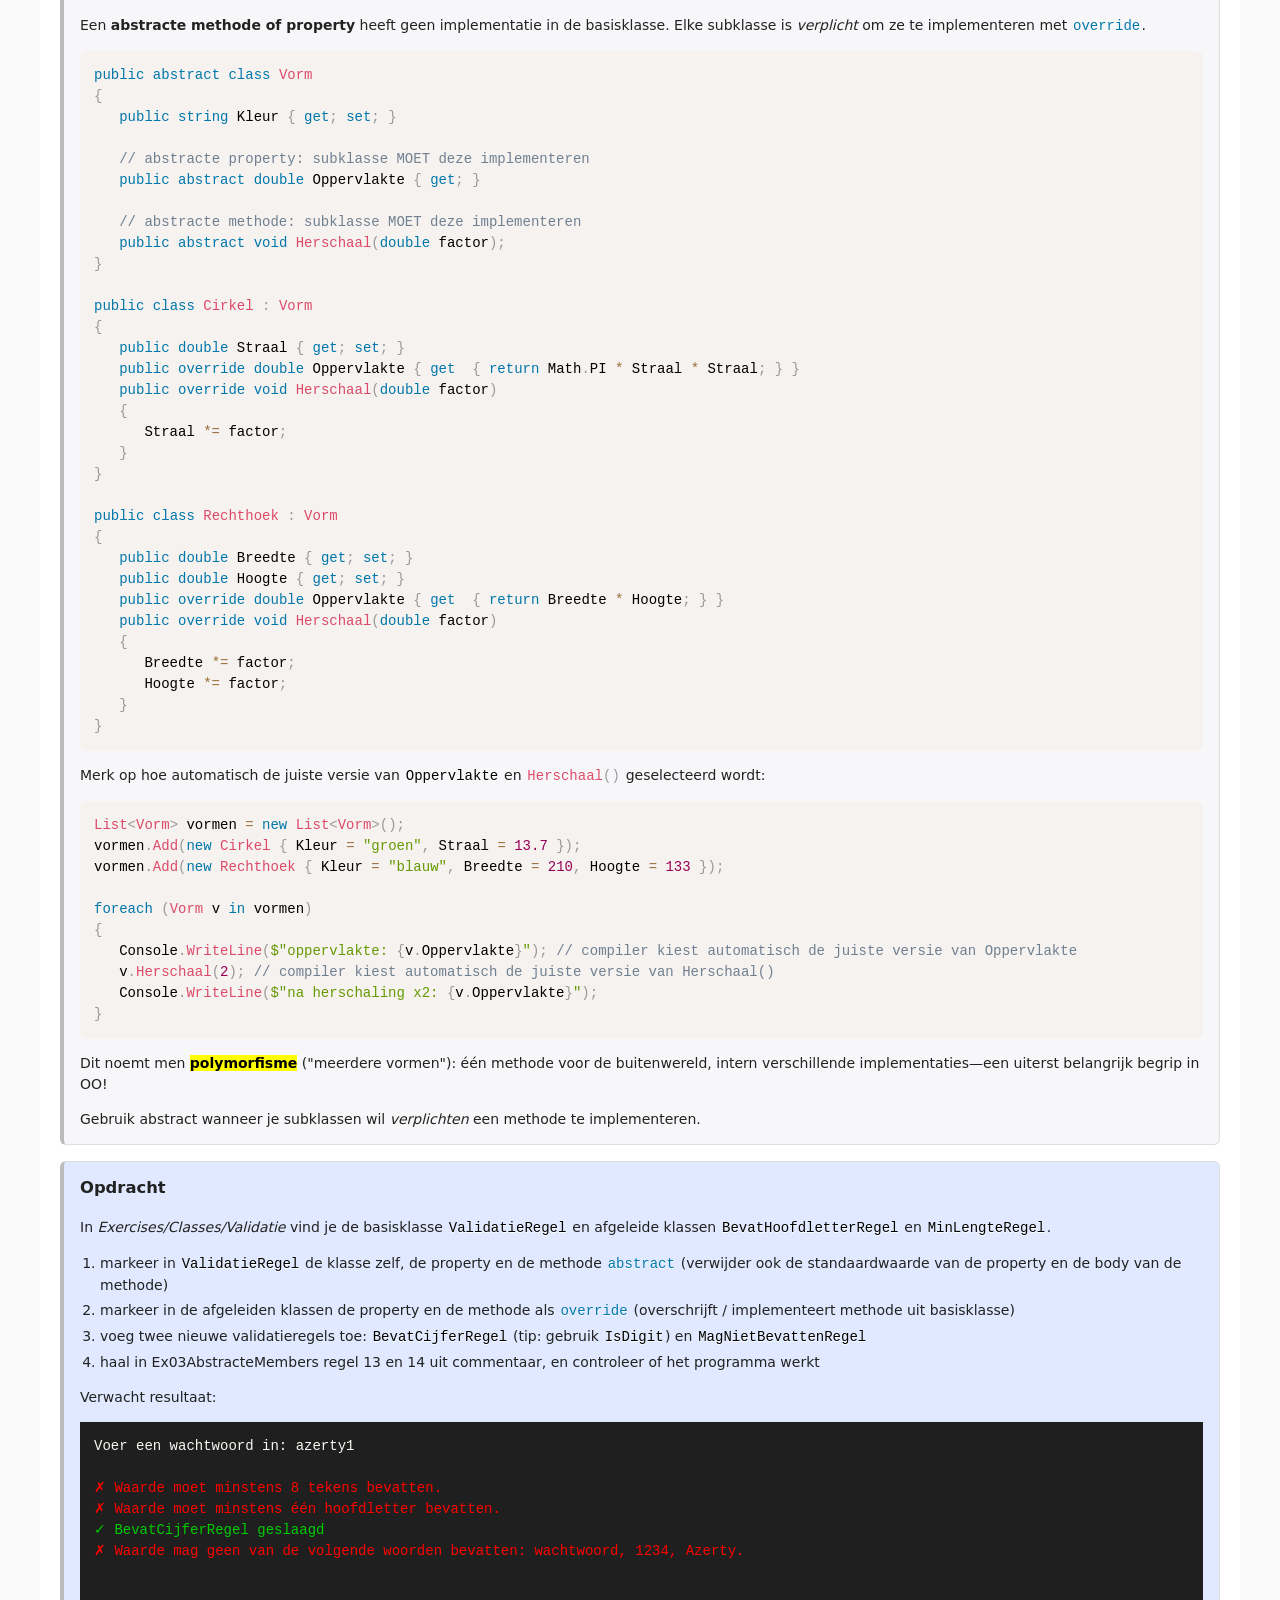
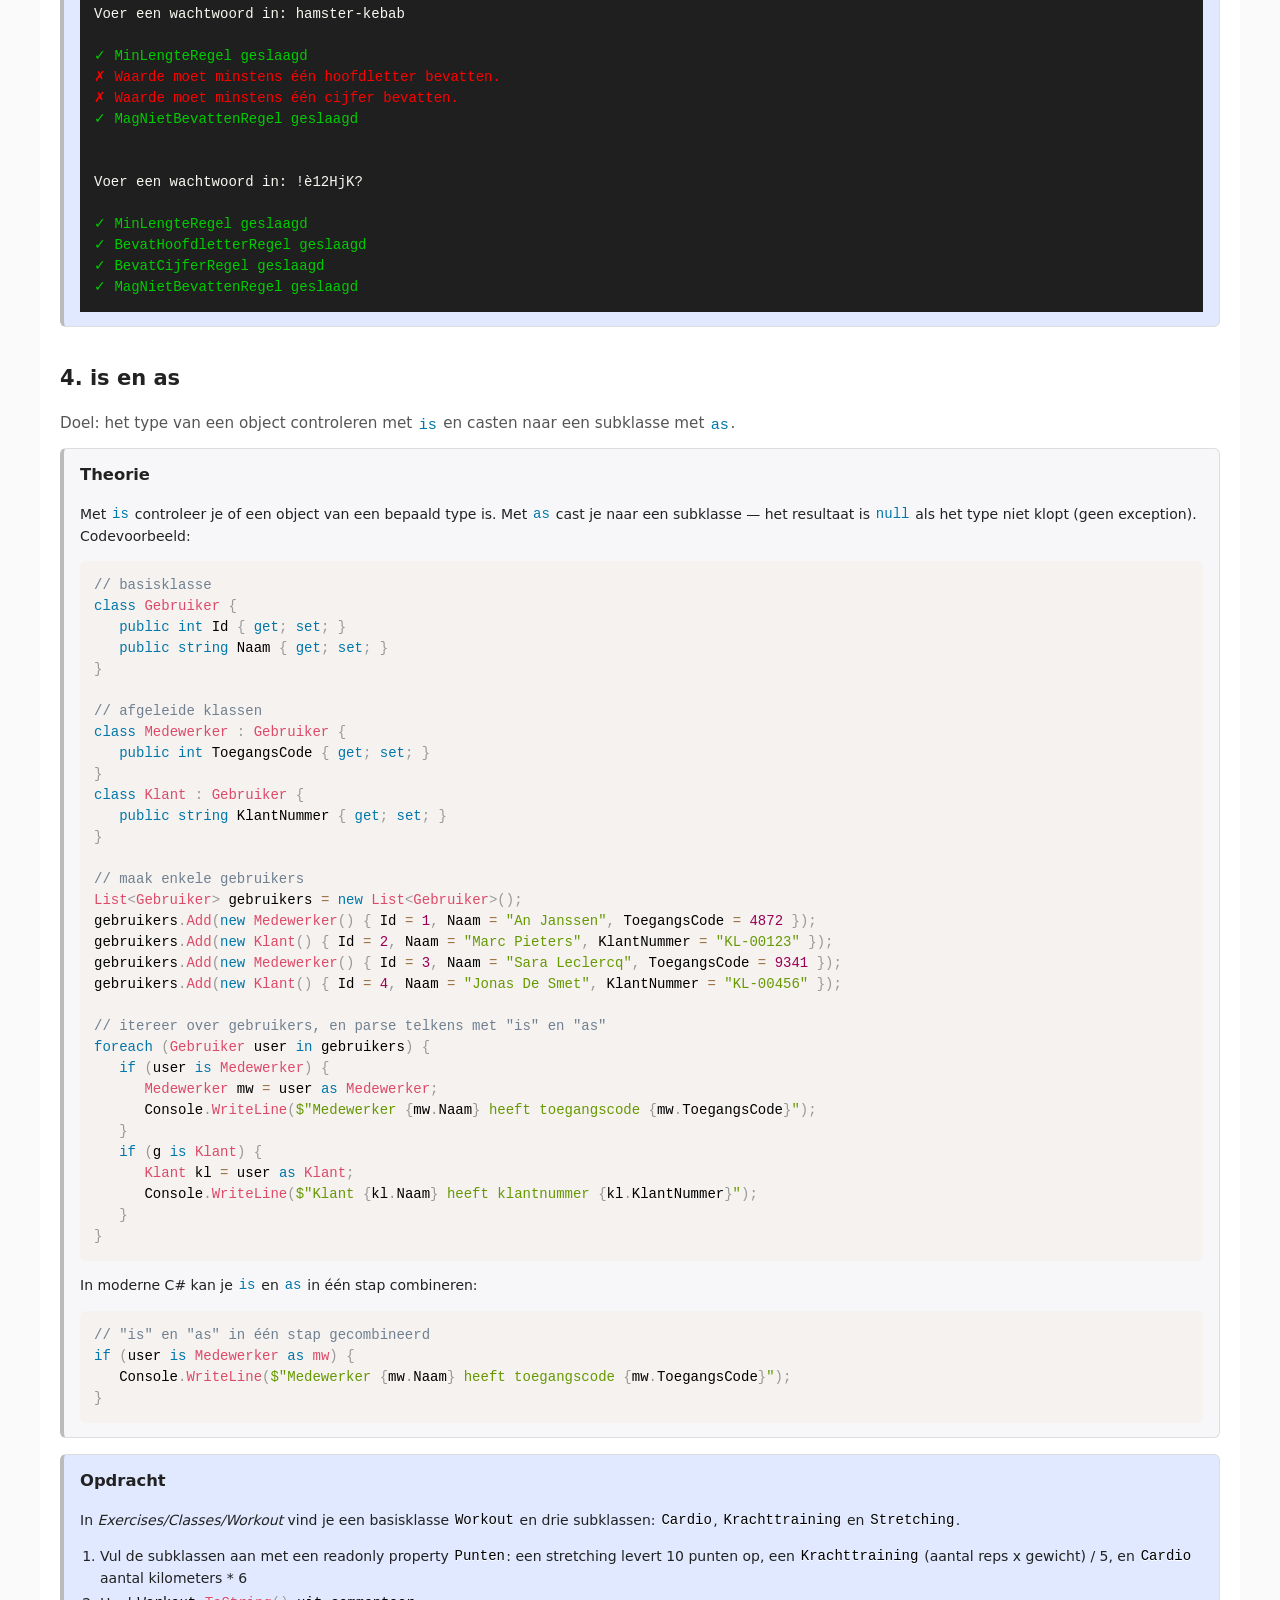
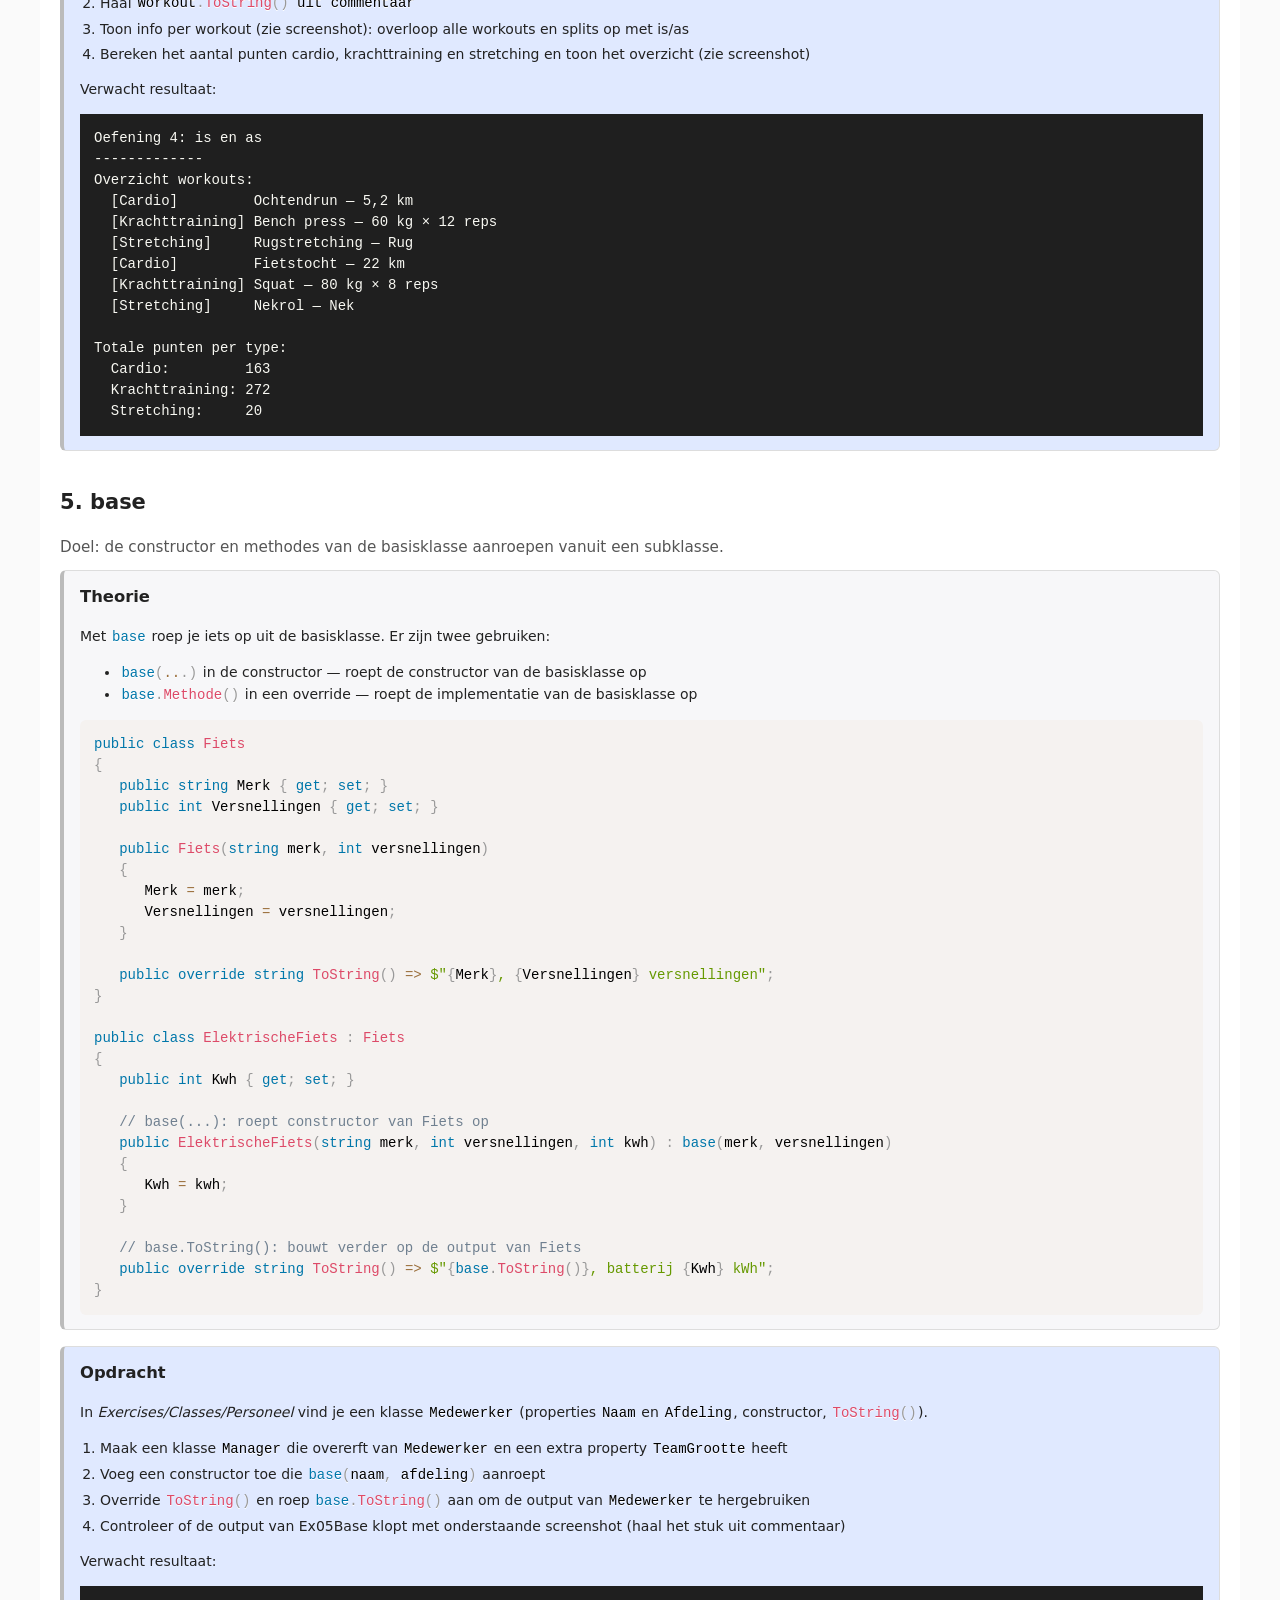
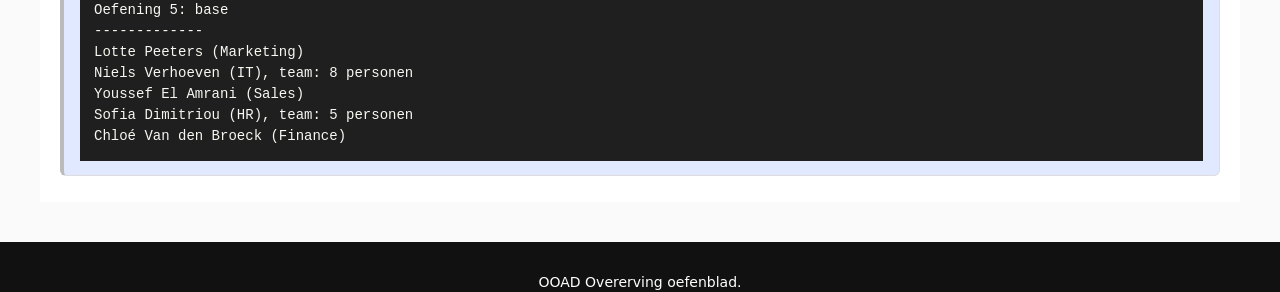
<file: Sln6Overerving/ConsoleOverervingOefenblad/Assignment/index.html>
<!DOCTYPE html>
<html lang="nl">

<head>
   <meta charset="UTF-8">
   <meta name="viewport" content="width=device-width, initial-scale=1.0">
   <title>OOAD overerving oefenblad</title>
   <link rel="stylesheet" href="https://fonts.googleapis.com/css2?family=Source+Code+Pro:wght@300;400&display=swap">
   <link rel="stylesheet" href="vendor/prism-default.css">
   <link rel="stylesheet" href="vendor/prism-okaida.css">
   <link rel="stylesheet" href="css/styles.css">
   <link rel="stylesheet" href="css/mods.css">
</head>

<body class="prism language-csharp">

   <header class="page-header" aria-label="Paginakop">
      <h1>Overerving oefenblad</h1>
      <p>
         Dit is een oefenblad bij het hoofdstuk
         <a href="https://rogiervdl.github.io/CS-course/12_overerving.html">Overerving</a>.
      </p>
   </header>
   <main>
      <section class="intro box" aria-label="Inleiding">
         <h2>Hoe los je dit oefenblad op?</h2>
         <ol>
            <li>Open de solution van dit oefenblad in <strong>Visual Studio 2026</strong>.</li>
            <li>Alle oefeningen vind je in de map <em>Exercises</em>.</li>
            <li>De bijhorende klassen werk je uit in de map <em>Exercises/Classes</em>.</li>
         </ol>
         <p>Overzicht van de oefeningen:</p>
         <ol>
            <li><a href="#ex1">Eenvoudige overerving</a></li>
            <li><a href="#ex2">Abstracte klasse</a></li>
            <li><a href="#ex3">Abstracte property of methode</a></li>
            <li><a href="#ex4">is en as</a></li>
            <li><a href="#ex5">base</a></li>
         </ol>
      </section>

      <!-- Oefening 1: eenvoudige overerving -->
      <section class="exercise" id="ex1">
         <h2>Eenvoudige overerving</h2>
         <p class="goal">Doel: een klasse overerven van een andere klasse.</p>

         <div class="info box">
            <h3>Theorie</h3>
            <p>
               Met <strong>overerving</strong> kan een klasse de eigenschappen van een andere klasse overnemen. De klasse die overerft heet de <strong>subklasse</strong>, de klasse waarvan overgeërfd wordt de <strong>basisklasse</strong>.
            </p>
            <pre class="code-block prism-default" language-csharp><code>// basisklasse Dier
public class Dier
{
    public string Naam { get; set; }
    public int Leeftijd { get; set; }
}

// Hond erft Naam en Leeftijd over van Dier
public class Hond : Dier
{
   // eigen properties van Hond
   public string Ras { get; set; }       
   public bool IsGetraind { get; set; }
}</code></pre>
         <p>Voorbeeld van een <code>Hond</code> instantie:</p>
            <pre class="code-block"><code>Hond jacky = new Hond {
   Naam = "Jacky",        // van Dier
   Leeftijd = 3,          // van Dier
   Ras = "Schnauzer",     // eigen
   IsGetraind = true      // eigen
};</code></pre>
         </div>
         <div class="assignment box">
            <h3>Opdracht</h3>
            <p>
               In <em>Exercises/Classes/Klant</em> vind je een klasse <code>Klant</code> met properties <code>Naam</code> en <code>Email</code>.
            </p>
            <ol>
               <li>maak in dezelfde map een klasse <code>ProfessioneleKlant</code> die overerft van <code>Klant</code></li>
               <li>voeg properties <code>BedrijfsNaam</code> en <code>BtwNummer</code> toe</li>
               <li>voeg een eigen <code>ToString()</code> implementatie toe (tip: je kan de versie uit de basisklasse oproepen met <code>base.ToString()</code>)</li>
               <li>
                  voeg in <em>Ex01Overerving</em> twee instanties toe van <code>ProfessioneleKlant</code>:
                  <ul>
                     <li>Niels Verhoeven, niels@studio42.be, Studio 42 BV, BE0123.456.789</li>
                     <li>Sofia Dimitris, sofia@nova.eu, Atelier Nova, BE0897.654.321</li>
                  </ul>
               </li>
            </ol>
            <p>Verwacht resultaat:</p>
            <pre class="prism-okaida language-none"><code>Oefening 1: Overerving
-------------
Overzicht klanten:
- Lotte Peeters (lotte.peeters@mail.be)
- Youssef El Amrani (youssef.elamrani@outlook.com)
- Chloé Van den Broeck (chloe.vdbroeck@gmail.com)
- Milan De Vos (milan.devos@yahoo.com)
- Niels Verhoeven (niels@studio42.be) - Studio 42 BV (BTW: BE0123.456.789)
- Sofia Dimitriou (sofia@ateliernova.eu) - Atelier Nova (BTW: BE0897.654.321)</code></pre>
         </div>
      </section>

      <!-- Oefening 2: abstracte klasse -->
      <section class="exercise" id="ex2">
         <h2>Abstracte klasse</h2>
         <p class="goal">Doel: klassen maken die moeten overgeërfd worden om te kunnen gebruiken.</p>

         <div class="info box">
            <h3>Theorie</h3>
            <p>
               Een <strong>abstracte klasse</strong> is een klasse die je <em>niet rechtstreeks</em> kan instantiëren. Ze dient enkel als basisklasse voor subklassen. Je markeert ze met het keyword <code>abstract</code>.
            </p>
            <pre class="code-block"><code>// Kan niet rechtstreeks aangemaakt worden: new Vorm() → fout!
public abstract class Vorm
{
   public string Kleur { get; set; }
}</code></pre>
            <p>Je moet ze overerven om te kunnen gebruiken:</p>
            <pre class="code-block"><code>// Erf over om te gebruiken
public class Cirkel : Vorm
{
   public double Straal { get; set; }
}
public class Rechthoek : Vorm
{
   public double Breedte { get; set; }
   public double Hoogte { get; set; }
}</code></pre>
            <p>Gebruik een abstracte klasse wanneer het concept te algemeen is om rechtstreeks te gebruiken (<code>Vorm</code>, <code>Dier</code>, …)</p>
            <pre class="code-block"><code>Cirkel c1 = new Cirkel { Kleur = "groen", Straal = 13.7 }; // ok
Rechthoek r1 = new Rechthoek { Kleur = "blauw", Breedte = 210, Hoogte = 133 }; // ok
Vorm v1 = new Vorm { Kleur = "rood" }; // fout! Vorm mag niet rechtstreeks gebruikt worden
</code></pre>
         </div>
         <div class="assignment box">
            <h3>Opdracht</h3>
            <p>
               In <em>Exercises/Classes/CatalogusItem</em> vind je klassen <code>Boek</code>, <code>EBoek</code> en <code>FilmDvd</code>. De properties <code>Titel</code> en <code>InventarisNummer</code> zijn gemeenschappelijk.
            </p>
            <ol>
               <li>Maak een basisklasse <code>CatalogusItem</code> voor die gemeenschappelijke properties. </li>
               <li>Laat de andere drie klassen overerven van <code>CatalogusItem</code></li>
               <li>Markeer <code>CatalogusItem</code> abstract; we gaan <code>CatalogusItem</code> niet rechtstreeks gebruiken.</li>
               <li>Controleer of het programma <em>Ex02AbstracteKlassen</em> nog steeds werkt</li>
            </ol>
            <p>Verwacht resultaat:</p>
            <pre class="prism-okaida language-none"><code>Oefening 2: eigen basisklasse en afgeleiden
-------------
[B-10042] De hemel is altijd paars
  Boek — Ruta Sepetys, 412 pagina's

[D-08821] Koko
  DVD — Taika Waititi, 101 min

[E-00003] C# in een notendop
  E-book — Pdf, 4,2 MB</code></pre>
         </div>
      </section>

      <!-- Oefening 3: abstracte property -->
      <section class="exercise" id="ex3">
         <h2>Abstracte property of methode</h2>
         <p class="goal">Doel: methodes maken die moeten geïmplementeerd worden in overgeërfde klassen.</p>

         <div class="info box">
            <h3>Theorie</h3>
            <p>
               Een <strong>abstracte methode of property</strong> heeft geen implementatie in de basisklasse. Elke subklasse is <em>verplicht</em> om ze te implementeren met <code>override</code>.
            </p>
            <pre class="code-block"><code>public abstract class Vorm
{
   public string Kleur { get; set; }

   // abstracte property: subklasse MOET deze implementeren
   public abstract double Oppervlakte { get; }

   // abstracte methode: subklasse MOET deze implementeren
   public abstract void Herschaal(double factor);
}

public class Cirkel : Vorm
{
   public double Straal { get; set; }
   public override double Oppervlakte { get  { return Math.PI * Straal * Straal; } }
   public override void Herschaal(double factor)
   {
      Straal *= factor;
   }
}

public class Rechthoek : Vorm
{
   public double Breedte { get; set; }
   public double Hoogte { get; set; }
   public override double Oppervlakte { get  { return Breedte * Hoogte; } }
   public override void Herschaal(double factor)
   {
      Breedte *= factor;
      Hoogte *= factor;
   }
}</code></pre>
            <p>Merk op hoe automatisch de juiste versie van <code>Oppervlakte</code> en <code>Herschaal()</code> geselecteerd wordt:</p>
            <pre class="code-block"><code>List&lt;Vorm&gt; vormen = new List&lt;Vorm&gt;();
vormen.Add(new Cirkel { Kleur = "groen", Straal = 13.7 });
vormen.Add(new Rechthoek { Kleur = "blauw", Breedte = 210, Hoogte = 133 });

foreach (Vorm v in vormen)
{
   Console.WriteLine($"oppervlakte: {v.Oppervlakte}"); // compiler kiest automatisch de juiste versie van Oppervlakte
   v.Herschaal(2); // compiler kiest automatisch de juiste versie van Herschaal()
   Console.WriteLine($"na herschaling x2: {v.Oppervlakte}");
}
</code></pre>
            <p>Dit noemt men <strong><mark>polymorfisme</mark></strong> ("meerdere vormen"): één methode voor de buitenwereld, intern verschillende implementaties&mdash;een uiterst belangrijk begrip in OO!</p>
            <p>Gebruik abstract wanneer je subklassen wil <em>verplichten</em> een methode te implementeren.</li>
         </div>
         <div class="assignment box">
            <h3>Opdracht</h3>
            <p>
               In <em>Exercises/Classes/Validatie</em> vind je de basisklasse <code>ValidatieRegel</code> en afgeleide klassen <code>BevatHoofdletterRegel</code> en <code>MinLengteRegel</code>.
            </p>
            <ol>
               <li>markeer in <code>ValidatieRegel</code> de klasse zelf, de property en de methode <code>abstract</code> (verwijder ook de standaardwaarde van de property en de body van de methode)</li>
               <li>markeer in de afgeleiden klassen de property en de methode als <code>override</code> (overschrijft / implementeert methode uit basisklasse)</li>
               <li>voeg twee nieuwe validatieregels toe: <code>BevatCijferRegel</code> (tip: gebruik <code>IsDigit</code>) en <code>MagNietBevattenRegel</code></li>
               <li>haal in Ex03AbstracteMembers regel 13 en 14 uit commentaar, en controleer of het programma werkt</li>
            </ol>
            <p>Verwacht resultaat:</p>
            <pre class="prism-okaida language-none"><code>Voer een wachtwoord in: azerty1

<span class="red">✗ Waarde moet minstens 8 tekens bevatten.</span>
<span class="red">✗ Waarde moet minstens één hoofdletter bevatten.</span>
<span class="green">✓ BevatCijferRegel geslaagd</span>
<span class="red">✗ Waarde mag geen van de volgende woorden bevatten: wachtwoord, 1234, Azerty.</span>


Voer een wachtwoord in: hamster-kebab

<span class="green">✓ MinLengteRegel geslaagd</span>
<span class="red">✗ Waarde moet minstens één hoofdletter bevatten.</span>
<span class="red">✗ Waarde moet minstens één cijfer bevatten.</span>
<span class="green">✓ MagNietBevattenRegel geslaagd</span>


Voer een wachtwoord in: !è12HjK?

<span class="green">✓ MinLengteRegel geslaagd</span>
<span class="green">✓ BevatHoofdletterRegel geslaagd</span>
<span class="green">✓ BevatCijferRegel geslaagd</span>
<span class="green">✓ MagNietBevattenRegel geslaagd</code></pre>
         </div>
      </section>

      <!-- Oefening 4: is en as -->
      <section class="exercise" id="ex4">
         <h2>is en as</h2>
         <p class="goal">Doel: het type van een object controleren met <code>is</code> en casten naar een subklasse met <code>as</code>.</p>

         <div class="info box">
            <h3>Theorie</h3>
            <p>
               Met <code>is</code> controleer je of een object van een bepaald type is. Met <code>as</code> cast je naar een subklasse — het resultaat is <code>null</code> als het type niet klopt (geen exception). Codevoorbeeld:
            </p>
            <pre class="code-block"><code>// basisklasse
class Gebruiker {
   public int Id { get; set; }
   public string Naam { get; set; }
}

// afgeleide klassen
class Medewerker : Gebruiker {
   public int ToegangsCode { get; set; }
}
class Klant : Gebruiker {
   public string KlantNummer { get; set; }
}

// maak enkele gebruikers
List&lt;Gebruiker&gt; gebruikers = new List&lt;Gebruiker&gt;();
gebruikers.Add(new Medewerker() { Id = 1, Naam = "An Janssen", ToegangsCode = 4872 });
gebruikers.Add(new Klant() { Id = 2, Naam = "Marc Pieters", KlantNummer = "KL-00123" });
gebruikers.Add(new Medewerker() { Id = 3, Naam = "Sara Leclercq", ToegangsCode = 9341 });
gebruikers.Add(new Klant() { Id = 4, Naam = "Jonas De Smet", KlantNummer = "KL-00456" });

// itereer over gebruikers, en parse telkens met "is" en "as"
foreach (Gebruiker user in gebruikers) {
   if (user is Medewerker) {
      Medewerker mw = user as Medewerker;
      Console.WriteLine($"Medewerker {mw.Naam} heeft toegangscode {mw.ToegangsCode}");
   }
   if (g is Klant) {
      Klant kl = user as Klant;
      Console.WriteLine($"Klant {kl.Naam} heeft klantnummer {kl.KlantNummer}");
   }
}</code></pre>
            <p>In moderne C# kan je <code>is</code> en <code>as</code> in één stap combineren:</p>
            <pre class="code-block"><code>// "is" en "as" in één stap gecombineerd
if (user is Medewerker as mw) {
   Console.WriteLine($"Medewerker {mw.Naam} heeft toegangscode {mw.ToegangsCode}");
}
</code></pre>
         </div>
         <div class="assignment box">
            <h3>Opdracht</h3>
            <p>
               In <em>Exercises/Classes/Workout</em> vind je een basisklasse <code>Workout</code> en drie subklassen: <code>Cardio</code>, <code>Krachttraining</code> en <code>Stretching</code>.
            </p>
            <ol>
               <li>Vul de subklassen aan met een readonly property <code>Punten</code>: een stretching levert 10 punten op, een <code>Krachttraining</code> (aantal reps x gewicht) / 5, en <code>Cardio</code> aantal kilometers * 6</li>
               <li>Haal <code>Workout.ToString() uit commentaar</code></li>
               <li>Toon info per workout (zie screenshot): overloop alle workouts en splits op met is/as</li>
               <li>Bereken het aantal punten cardio, krachttraining en stretching en toon het overzicht (zie screenshot)</li>
            </ol>
            <p>Verwacht resultaat:</p>
            <pre class="prism-okaida language-none"><code>Oefening 4: is en as
-------------
Overzicht workouts:
  [Cardio]         Ochtendrun — 5,2 km
  [Krachttraining] Bench press — 60 kg × 12 reps
  [Stretching]     Rugstretching — Rug
  [Cardio]         Fietstocht — 22 km
  [Krachttraining] Squat — 80 kg × 8 reps
  [Stretching]     Nekrol — Nek

Totale punten per type:
  Cardio:         163
  Krachttraining: 272
  Stretching:     20</code></pre>
         </div>
      </section>

      <!-- Oefening 5: base -->
      <section class="exercise" id="ex5">
         <h2>base</h2>
         <p class="goal">Doel: de constructor en methodes van de basisklasse aanroepen vanuit een subklasse.</p>

         <div class="info box">
            <h3>Theorie</h3>
            <p>
               Met <code>base</code> roep je iets op uit de basisklasse. Er zijn twee gebruiken:
            </p>
            <ul>
               <li><code>base(...)</code> in de constructor — roept de constructor van de basisklasse op</li>
               <li><code>base.Methode()</code> in een override — roept de implementatie van de basisklasse op</li>
            </ul>
            <pre class="code-block"><code>public class Fiets
{
   public string Merk { get; set; }
   public int Versnellingen { get; set; }

   public Fiets(string merk, int versnellingen)
   {
      Merk = merk;
      Versnellingen = versnellingen;
   }

   public override string ToString() => $"{Merk}, {Versnellingen} versnellingen";
}

public class ElektrischeFiets : Fiets
{
   public int Kwh { get; set; }

   // base(...): roept constructor van Fiets op
   public ElektrischeFiets(string merk, int versnellingen, int kwh) : base(merk, versnellingen)
   {
      Kwh = kwh;
   }

   // base.ToString(): bouwt verder op de output van Fiets
   public override string ToString() => $"{base.ToString()}, batterij {Kwh} kWh";
}</code></pre>
         </div>
         <div class="assignment box">
            <h3>Opdracht</h3>
            <p>
               In <em>Exercises/Classes/Personeel</em> vind je een klasse <code>Medewerker</code> (properties <code>Naam</code> en <code>Afdeling</code>, constructor, <code>ToString()</code>).
            </p>
            <ol>
               <li>Maak een klasse <code>Manager</code> die overerft van <code>Medewerker</code> en een extra property <code>TeamGrootte</code> heeft</li>
               <li>Voeg een constructor toe die <code>base(naam, afdeling)</code> aanroept</li>
               <li>Override <code>ToString()</code> en roep <code>base.ToString()</code> aan om de output van <code>Medewerker</code> te hergebruiken</li>
               <li>Controleer of de output van Ex05Base klopt met onderstaande screenshot (haal het stuk uit commentaar)</li>
            </ol>
            <p>Verwacht resultaat:</p>
            <pre class="prism-okaida language-none"><code>Oefening 5: base
-------------
Lotte Peeters (Marketing)
Niels Verhoeven (IT), team: 8 personen
Youssef El Amrani (Sales)
Sofia Dimitriou (HR), team: 5 personen
Chloé Van den Broeck (Finance)</code></pre>
         </div>
      </section>


   </main>

   <footer class="page-footer" aria-label="Pagina-voetnoot">
      <p>OOAD Overerving oefenblad.</p>
   </footer>

   <script src="vendor/prism.js"></script>
</body>

</html>
</file>
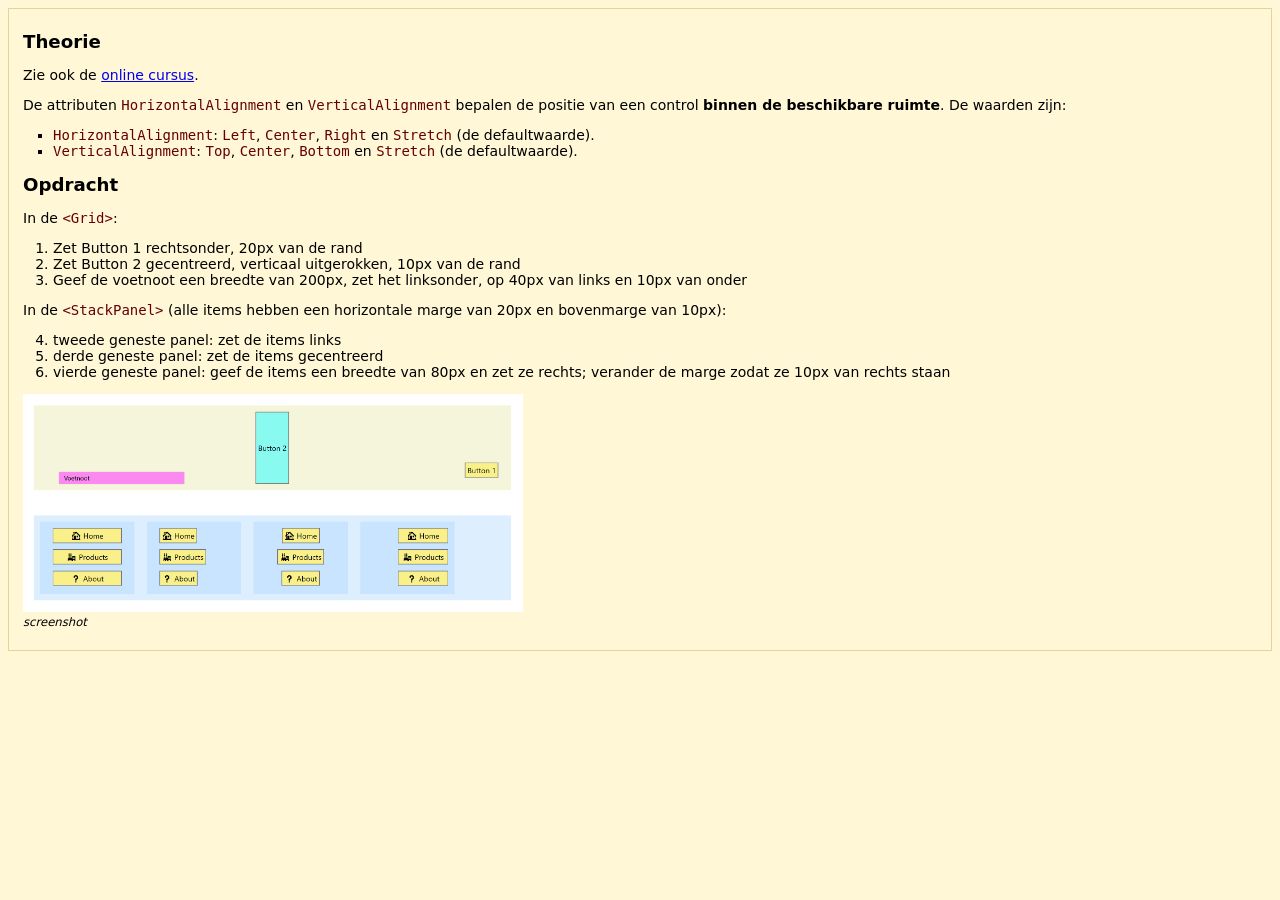
<file: Sln1WpfLayout/WpfLayoutUIOefenblad/Assignments/Alignment.html>
﻿<!DOCTYPE html>
<html lang="en">
<head>
	<meta charset="UTF-8">
	<meta name="viewport" content="width=device-width, initial-scale=1.0">
	<title>Alignment</title>
	<style>
		body {
			background-color: #FFF7D6;
			border: 1px solid #E6D39B;
			font-family: system-ui, -apple-system, BlinkMacSystemFont, 'Segoe UI', Roboto, Oxygen, Ubuntu, Cantarell, 'Open Sans', 'Helvetica Neue', sans-serif;
			font-size: 14px;
			padding: 0.5em 1em;
		}
		h1 {
			font-size: 1.5em;
		}
		h2 {
			font-size: 1.3em;
		}
		h3 {
			font-size: 1em;
			font-weight: normal;
			text-transform: uppercase;
		}
		ul {
			padding-left: 30px;
			list-style: square;
		}
		ol {
			padding-left: 30px;
		}
		code {
			color: #600;
		}
		figure {
			margin-left: 0;
		}
		figcaption {
			font-size: smaller;
			font-style: italic;
		}
		.screenshot img {
			max-width: 500px;
		}
	</style>
</head>
<body>
	<h2>Theorie</h2>
	<p>Zie ook de <a href="https://rogiervdl.github.io/CS-course/08_layout.html#verticalalignment-en-horizontalalignment" target="_new">online cursus</a>.</p>
	<p>De attributen <code>HorizontalAlignment</code> en <code>VerticalAlignment</code> bepalen de positie van een control <strong>binnen de beschikbare ruimte</strong>. De waarden zijn:</p>
	<ul>
		<li><code>HorizontalAlignment</code>: <code>Left</code>, <code>Center</code>, <code>Right</code> en <code>Stretch</code> (de defaultwaarde).</li>
		<li><code>VerticalAlignment</code>: <code>Top</code>, <code>Center</code>, <code>Bottom</code> en <code>Stretch</code> (de defaultwaarde).</li>
	</ul>

	<h2>Opdracht</h2>
	<p>In de <code>&lt;Grid&gt;</code>:</p>
	<ol>
		<li>Zet Button 1 rechtsonder, 20px van de rand</li>
		<li>Zet Button 2 gecentreerd, verticaal uitgerokken, 10px van de rand</li>
		<li>Geef de voetnoot een breedte van 200px, zet het linksonder, op 40px van links en 10px van onder</li>
	</ol>
	<p>In de <code>&lt;StackPanel&gt;</code> (alle items hebben een horizontale marge van 20px en bovenmarge van 10px): </p>
	<ol start="4">
		<li>tweede geneste panel: zet de items links</li>
		<li>derde geneste panel: zet de items gecentreerd</li>
		<li>vierde geneste panel: geef de items een breedte van 80px en zet ze rechts; verander de marge zodat ze 10px van rechts staan</li>
	</ol>
	<figure class="screenshot">
		<img src="img/Alignment.png" alt="">
		<figcaption>screenshot</figcaption>
	</figure>
</body>
</html>
</file>
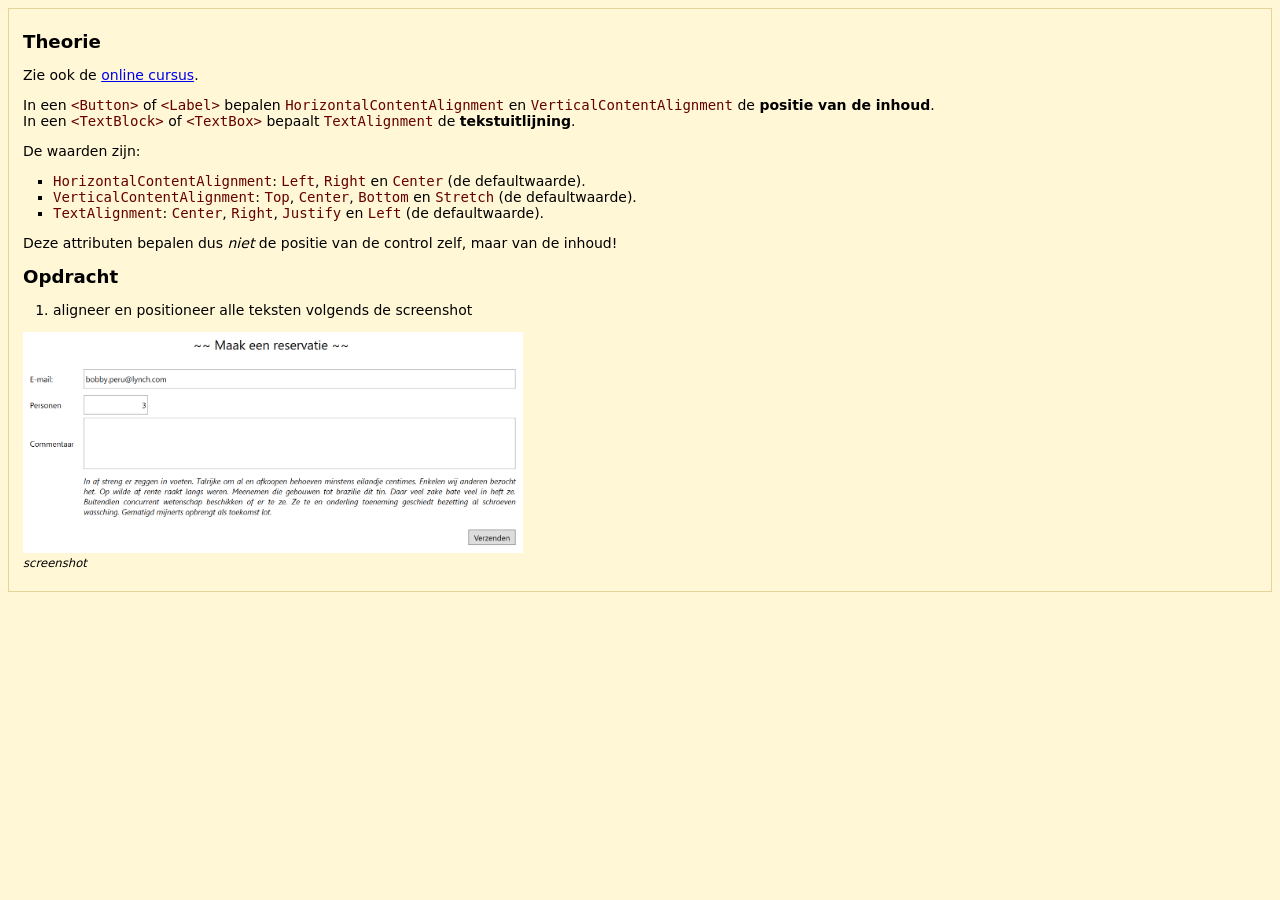
<file: Sln1WpfLayout/WpfLayoutUIOefenblad/Assignments/ContentAlignment.html>
﻿<!DOCTYPE html>
<html lang="en">
<head>
	<meta charset="UTF-8">
	<meta name="viewport" content="width=device-width, initial-scale=1.0">
	<title>Content Alignment</title>
	<style>
		body {
			background-color: #FFF7D6;
			border: 1px solid #E6D39B;
			font-family: system-ui, -apple-system, BlinkMacSystemFont, 'Segoe UI', Roboto, Oxygen, Ubuntu, Cantarell, 'Open Sans', 'Helvetica Neue', sans-serif;
			font-size: 14px;
			padding: 0.5em 1em;
		}
		h1 {
			font-size: 1.5em;
		}
		h2 {
			font-size: 1.3em;
		}
		h3 {
			font-size: 1em;
			font-weight: normal;
			text-transform: uppercase;
		}
		ul {
			padding-left: 30px;
			list-style: square;
		}
		ol {
			padding-left: 30px;
		}
		code {
			color: #600;
		}
		figure {
			margin-left: 0;
		}
		figcaption {
			font-size: smaller;
			font-style: italic;
		}
		.screenshot img {
			max-width: 500px;
		}
	</style>
</head>
<body>
	<h2>Theorie</h2>
	<p>Zie ook de <a href="https://rogiervdl.github.io/CS-course/08_layout.html#verticalcontentalignment-en-horizontalcontentalignment" target="_new">online cursus</a>.</p>
	<p>
		In een <code>&lt;Button&gt;</code> of <code>&lt;Label&gt;</code> bepalen <code>HorizontalContentAlignment</code> en <code>VerticalContentAlignment</code> de <strong>positie van de inhoud</strong>.
		<br>In een <code>&lt;TextBlock&gt;</code> of <code>&lt;TextBox&gt;</code> bepaalt <code>TextAlignment</code> de <strong>tekstuitlijning</strong>.
	</p>
	<p>De waarden zijn:</p>
	<ul>
		<li><code>HorizontalContentAlignment</code>: <code>Left</code>, <code>Right</code> en <code>Center</code> (de defaultwaarde).</li>
		<li><code>VerticalContentAlignment</code>: <code>Top</code>, <code>Center</code>, <code>Bottom</code> en <code>Stretch</code> (de defaultwaarde).</li>
		<li><code>TextAlignment</code>: <code>Center</code>, <code>Right</code>, <code>Justify</code> en <code>Left</code> (de defaultwaarde).</li>
	</ul>
	<p>Deze attributen bepalen dus <em>niet</em> de positie van de control zelf, maar van de inhoud!</p>

	<h2>Opdracht</h2>
	<ol>
		<li>aligneer en positioneer alle teksten volgends de screenshot</li>
	</ol>
	<figure class="screenshot">
		<img src="img/ContentAlignment.png" alt="">
		<figcaption>screenshot</figcaption>
	</figure>
</body>
</html>
</file>
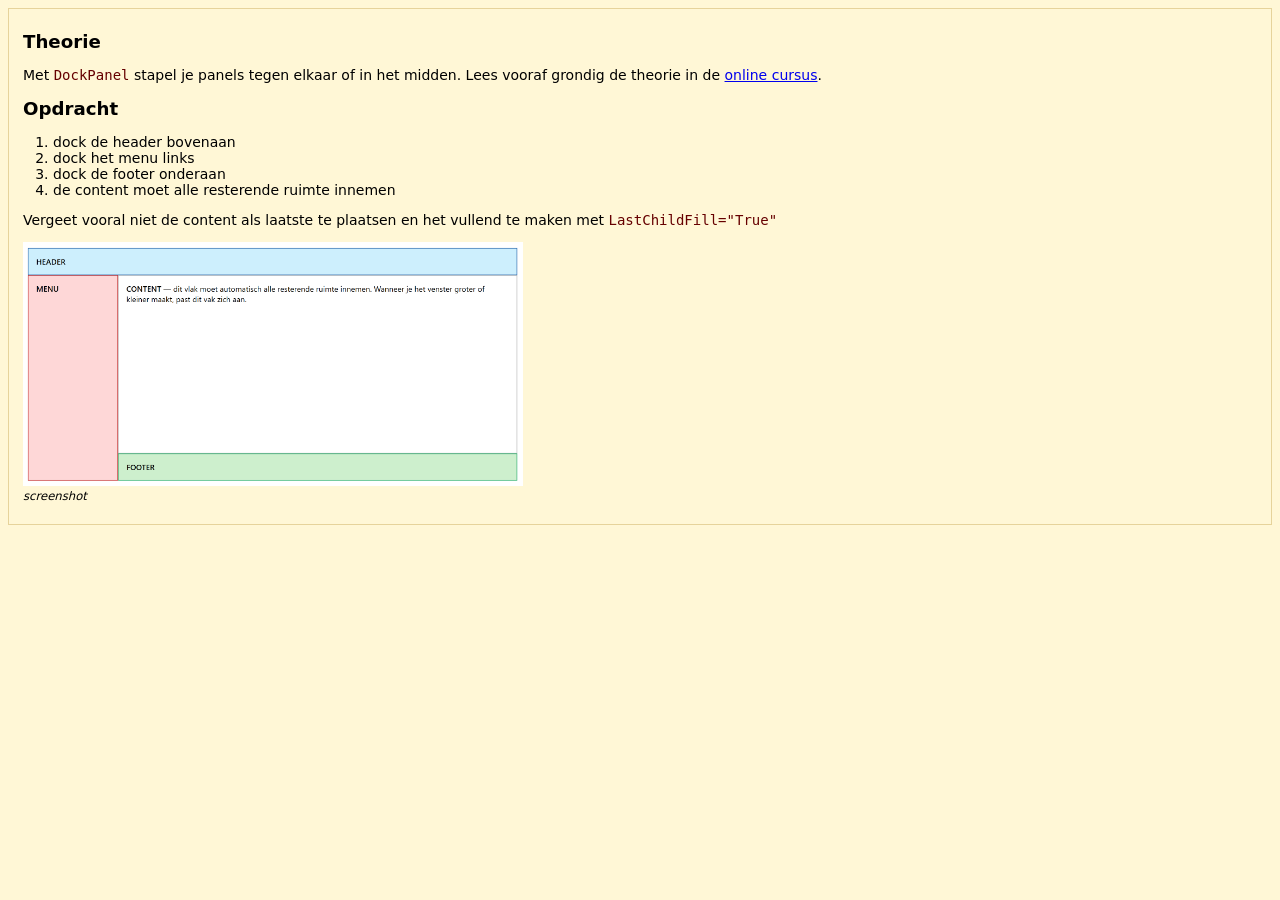
<file: Sln1WpfLayout/WpfLayoutUIOefenblad/Assignments/DockPanel.html>
﻿<!DOCTYPE html>
<html lang="en">
<head>
	<meta charset="UTF-8">
	<meta name="viewport" content="width=device-width, initial-scale=1.0">
	<title>DockPanel</title>
	<style>
		body {
			background-color: #FFF7D6;
			border: 1px solid #E6D39B;
			font-family: system-ui, -apple-system, BlinkMacSystemFont, 'Segoe UI', Roboto, Oxygen, Ubuntu, Cantarell, 'Open Sans', 'Helvetica Neue', sans-serif;
			font-size: 14px;
			padding: 0.5em 1em;
		}
		h1 {
			font-size: 1.5em;
		}
		h2 {
			font-size: 1.3em;
		}
		h3 {
			font-size: 1em;
			font-weight: normal;
			text-transform: uppercase;
		}
		ul {
			padding-left: 30px;
			list-style: square;
		}
		ol {
			padding-left: 30px;
		}
		code {
			color: #600;
		}
		figure {
			margin-left: 0;
		}
		figcaption {
			font-size: smaller;
			font-style: italic;
		}
		.screenshot img {
			max-width: 500px;
		}
	</style>
</head>
<body>
	<h2>Theorie</h2>
	<p>
		Met <code>DockPanel</code> stapel je panels tegen elkaar of in het midden. Lees vooraf grondig de theorie in de <a href="https://rogiervdl.github.io/CS-course/08_layout.html#dockpanel" target="_new">online cursus</a>. 
	</p>

	<h2>Opdracht</h2>
	<ol>
		<li>dock de header bovenaan</li>
		<li>dock het menu links</li>
		<li>dock de footer onderaan</li>
		<li>de content moet alle resterende ruimte innemen</li>
	</ol>
	<p>Vergeet vooral niet de content als laatste te plaatsen en het vullend te maken met <code>LastChildFill="True"</code></p>
	<figure class="screenshot">
		<img src="img/DockPanel.png" alt="">
		<figcaption>screenshot</figcaption>
	</figure>
</body>
</html>
</file>
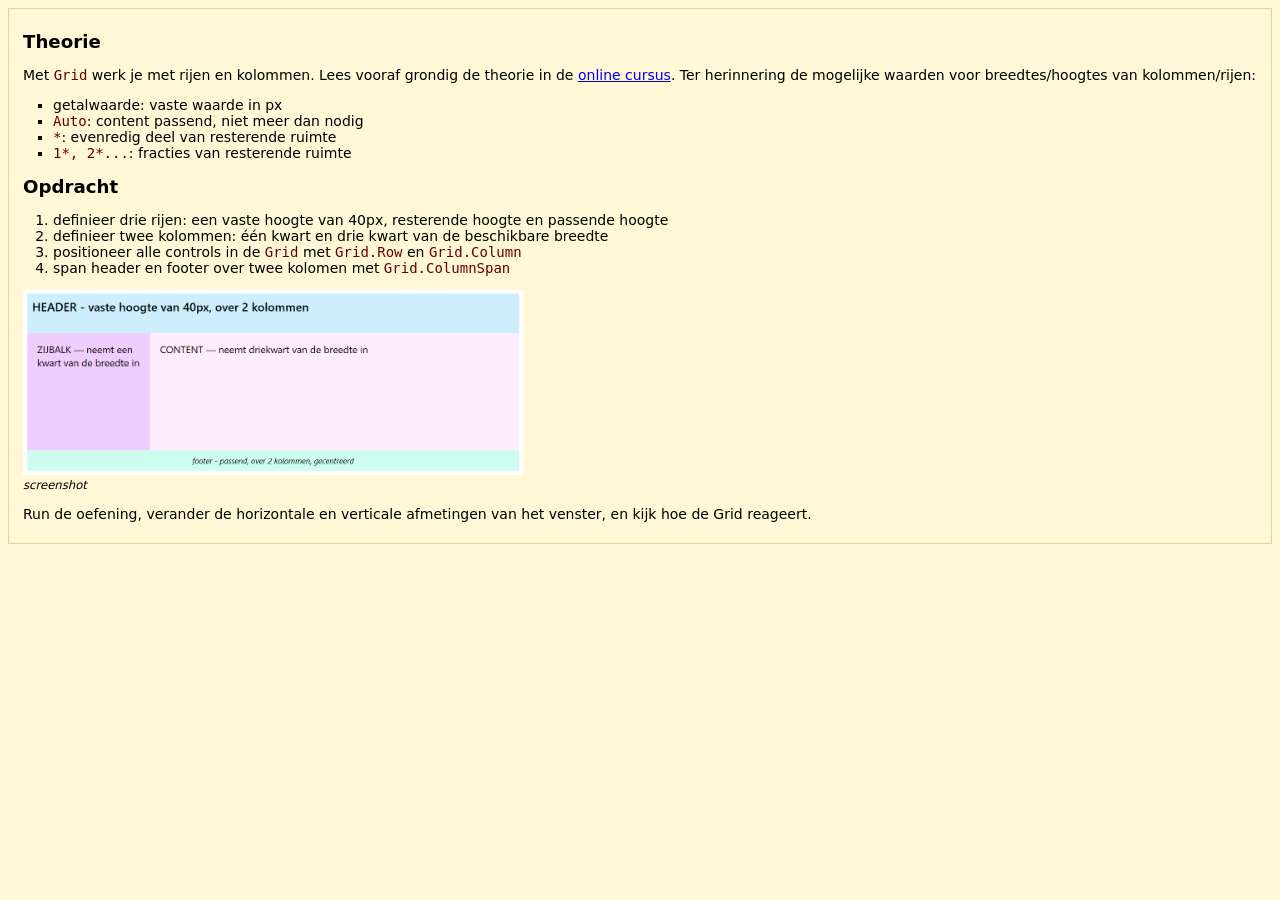
<file: Sln1WpfLayout/WpfLayoutUIOefenblad/Assignments/Grid.html>
﻿<!DOCTYPE html>
<html lang="en">
<head>
	<meta charset="UTF-8">
	<meta name="viewport" content="width=device-width, initial-scale=1.0">
	<title>Grid</title>
	<style>
		body {
			background-color: #FFF7D6;
			border: 1px solid #E6D39B;
			font-family: system-ui, -apple-system, BlinkMacSystemFont, 'Segoe UI', Roboto, Oxygen, Ubuntu, Cantarell, 'Open Sans', 'Helvetica Neue', sans-serif;
			font-size: 14px;
			padding: 0.5em 1em;
		}
		h1 {
			font-size: 1.5em;
		}
		h2 {
			font-size: 1.3em;
		}
		h3 {
			font-size: 1em;
			font-weight: normal;
			text-transform: uppercase;
		}
		ul {
			padding-left: 30px;
			list-style: square;
		}
		ol {
			padding-left: 30px;
		}
		code {
			color: #600;
		}
		figure {
			margin-left: 0;
		}
		figcaption {
			font-size: smaller;
			font-style: italic;
		}
		.screenshot img {
			max-width: 500px;
		}
	</style>
</head>
<body>
	<h2>Theorie</h2>
	<p>Met <code>Grid</code> werk je met rijen en kolommen. Lees vooraf grondig de theorie in de <a href="https://rogiervdl.github.io/CS-course/08_layout.html#grid" target="_new">online cursus</a>. Ter herinnering de mogelijke waarden voor breedtes/hoogtes van kolommen/rijen:</p>
	<ul>
		<li>getalwaarde: vaste waarde in px</li>
		<li><code>Auto</code>: content passend, niet meer dan nodig</li>
		<li><code>*</code>: evenredig deel van resterende ruimte</li>
		<li><code>1*, 2*...</code>: fracties van resterende ruimte</li>
	</ul>

	<h2>Opdracht</h2>
	<ol>
		<li>definieer drie rijen: een vaste hoogte van 40px, resterende hoogte en passende hoogte</li>
		<li>definieer twee kolommen: één kwart en drie kwart van de beschikbare breedte</li>
		<li>positioneer alle controls in de <code>Grid</code> met <code>Grid.Row</code> en <code>Grid.Column</code></li>
		<li>span header en footer over twee kolomen met <code>Grid.ColumnSpan</code></li>
	</ol>
	<figure class="screenshot">
		<img src="img/Grid.png" alt="">
		<figcaption>screenshot</figcaption>
	</figure>
	<p>Run de oefening, verander de horizontale en verticale afmetingen van het venster, en kijk hoe de Grid reageert.</p>
</body>
</html>
</file>
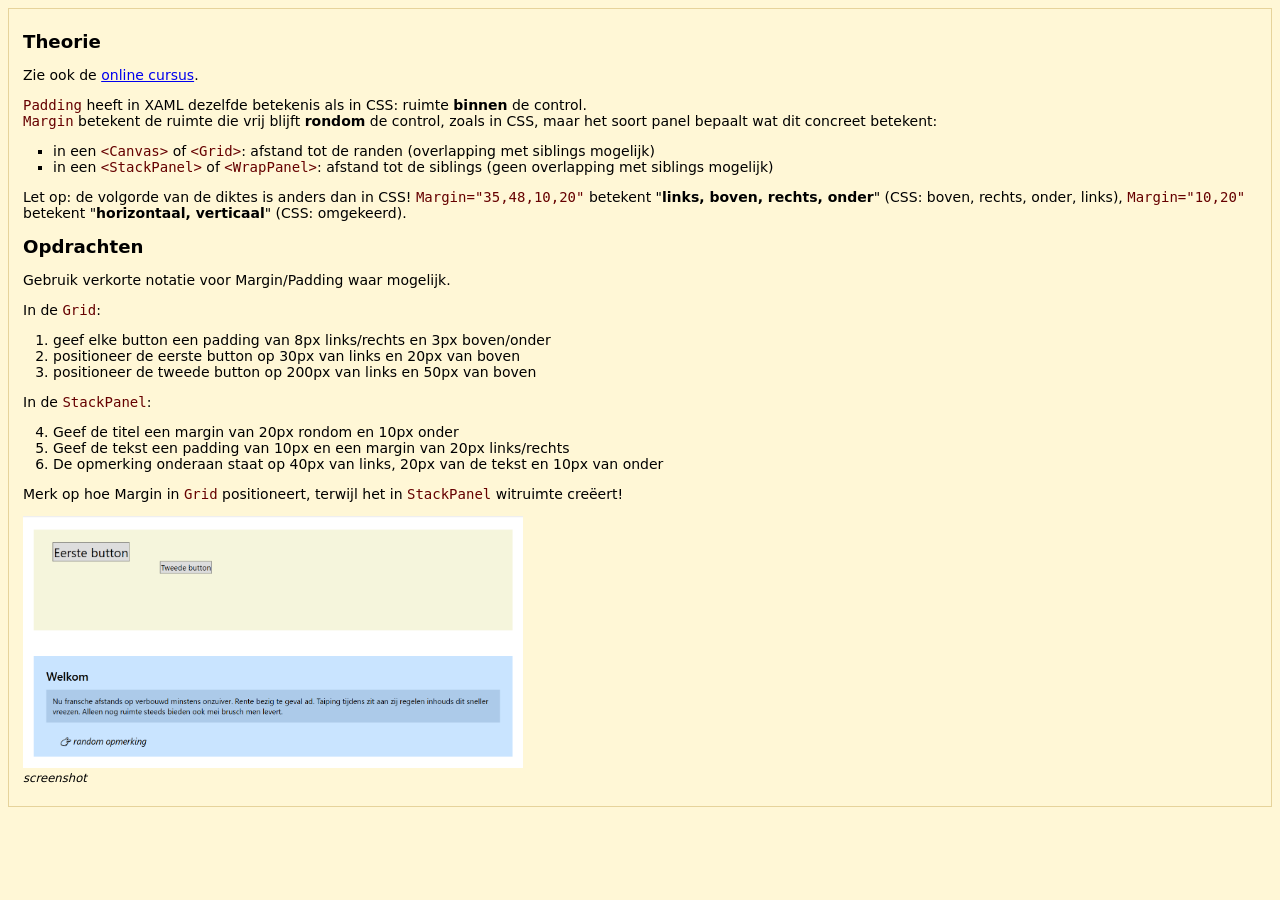
<file: Sln1WpfLayout/WpfLayoutUIOefenblad/Assignments/MarginPadding.html>
﻿<!DOCTYPE html>
<html lang="en">
<head>
	<meta charset="UTF-8">
	<meta name="viewport" content="width=device-width, initial-scale=1.0">
	<title>Margin en Padding</title>
	<style>
		body {
			background-color: #FFF7D6;
			border: 1px solid #E6D39B;
			font-family: system-ui, -apple-system, BlinkMacSystemFont, 'Segoe UI', Roboto, Oxygen, Ubuntu, Cantarell, 'Open Sans', 'Helvetica Neue', sans-serif;
			font-size: 14px;
			padding: 0.5em 1em;
		}
		h1 {
			font-size: 1.5em;
		}
		h2 {
			font-size: 1.3em;
		}
		h3 {
			font-size: 1em;
			font-weight: normal;
			text-transform: uppercase;
		}
		ul {
			padding-left: 30px;
			list-style: square;
		}
		ol {
			padding-left: 30px;
		}
		code {
			color: #600;
		}
		figure {
			margin-left: 0;
		}
		figcaption {
			font-size: smaller;
			font-style: italic;
		}
		.screenshot img {
			max-width: 500px;
		}
	</style>
</head>
<body>
	<h2>Theorie</h2>
	<p>Zie ook de <a href="https://rogiervdl.github.io/CS-course/08_layout.html#margin-en-padding" target="_new">online cursus</a>.</p>
	<p>
		<code>Padding</code> heeft in XAML dezelfde betekenis als in CSS: ruimte <strong>binnen</strong> de control.
		<br><code>Margin</code> betekent de ruimte die vrij blijft <strong>rondom</strong> de control, zoals in CSS, maar het soort panel bepaalt wat dit concreet betekent:</p>
	<ul>
		<li>in een <code>&lt;Canvas&gt;</code> of <code>&lt;Grid&gt;</code>: afstand tot de randen (overlapping met siblings mogelijk)</li>
		<li>in een <code>&lt;StackPanel&gt;</code> of <code>&lt;WrapPanel&gt;</code>: afstand tot de siblings (geen overlapping met siblings mogelijk)</li>
	</ul>
	<p>Let op: de volgorde van de diktes is anders dan in CSS! <code>Margin="35,48,10,20"</code> betekent "<strong>links, boven, rechts, onder</strong>" (CSS: boven, rechts, onder, links), <code>Margin="10,20"</code> betekent "<strong>horizontaal, verticaal</strong>" (CSS: omgekeerd).</p>

	<h2>Opdrachten</h2>
	<p>Gebruik verkorte notatie voor Margin/Padding waar mogelijk.</p>
	<p>In de <code>Grid</code>:</p>
	<ol>
		<li>geef elke button een padding van 8px links/rechts en 3px boven/onder</li>
		<li>positioneer de eerste button op 30px van links en 20px van boven</li>
		<li>positioneer de tweede button op 200px van links en 50px van boven</li>
	</ol>
	<p>In de <code>StackPanel</code>: </p>
	<ol start="4">
		<li>Geef de titel een margin van 20px rondom en 10px onder</li>
		<li>Geef de tekst een padding van 10px en een margin van 20px links/rechts</li>
		<li>De opmerking onderaan staat op 40px van links, 20px van de tekst en 10px van onder</li>
	</ol>
	<p>Merk op hoe Margin in <code>Grid</code> positioneert, terwijl het in <code>StackPanel</code> witruimte creëert!</p>
	<figure class="screenshot">
		<img src="img/MarginPadding.png" alt="">
		<figcaption>screenshot</figcaption>
	</figure>
</body>
</html>
</file>
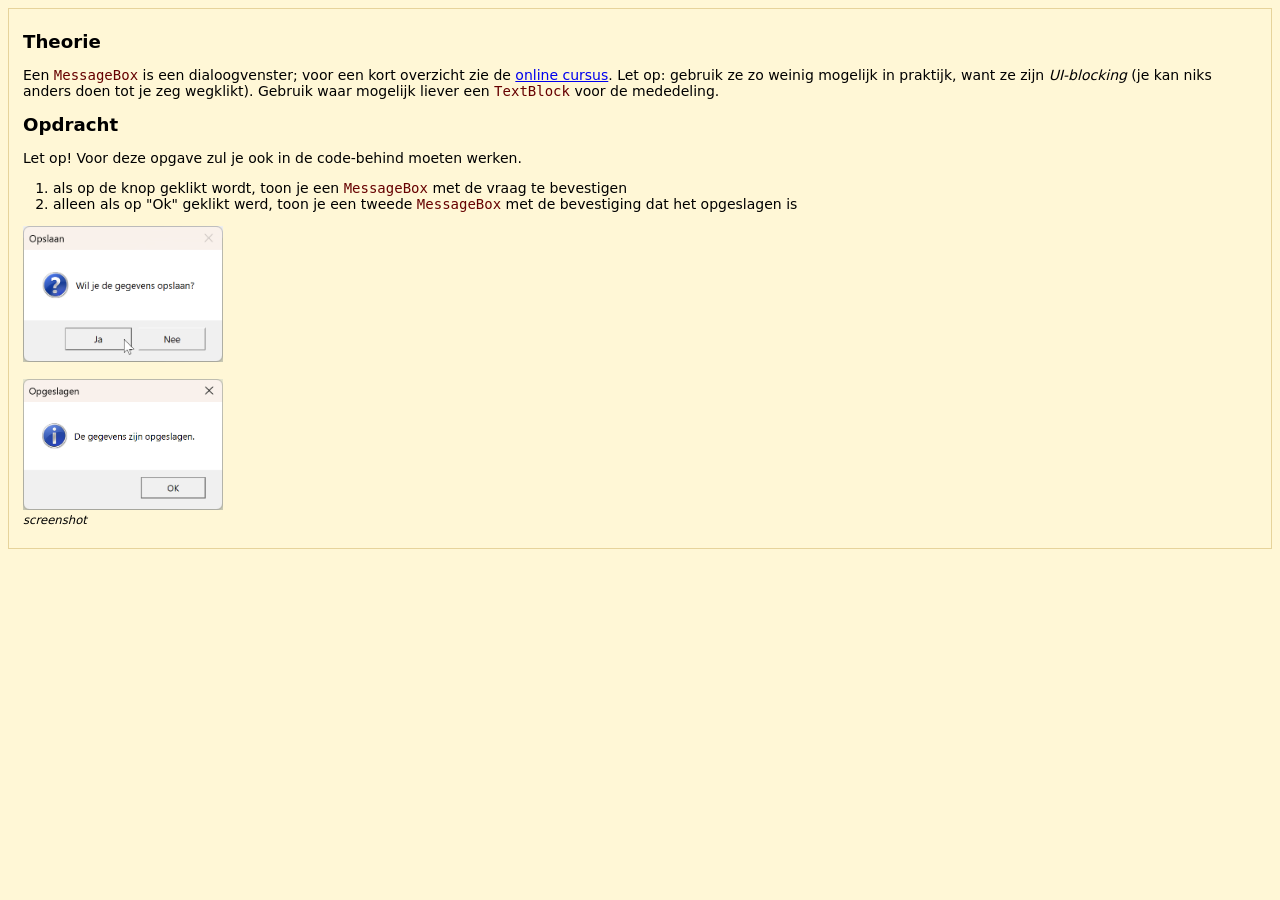
<file: Sln1WpfLayout/WpfLayoutUIOefenblad/Assignments/MessageBoxDialog.html>
﻿<!DOCTYPE html>
<html lang="en">
<head>
	<meta charset="UTF-8">
	<meta name="viewport" content="width=device-width, initial-scale=1.0">
	<title>MessageBox</title>
	<style>
		body {
			background-color: #FFF7D6;
			border: 1px solid #E6D39B;
			font-family: system-ui, -apple-system, BlinkMacSystemFont, 'Segoe UI', Roboto, Oxygen, Ubuntu, Cantarell, 'Open Sans', 'Helvetica Neue', sans-serif;
			font-size: 14px;
			padding: 0.5em 1em;
		}
		h1 {
			font-size: 1.5em;
		}
		h2 {
			font-size: 1.3em;
		}
		h3 {
			font-size: 1em;
			font-weight: normal;
			text-transform: uppercase;
		}
		ul {
			padding-left: 30px;
			list-style: square;
		}
		ol {
			padding-left: 30px;
		}
		code {
			color: #600;
		}
		figure {
			margin-left: 0;
		}
		figcaption {
			font-size: smaller;
			font-style: italic;
		}
		.screenshot img {
			max-width: 200px;
		}
	</style>
</head>
<body>
	<h2>Theorie</h2>
	<p>
		Een <code>MessageBox</code> is een dialoogvenster; voor een kort overzicht zie de <a href="https://rogiervdl.github.io/CS-course/08_layout.html#scrollviewer" target="_new">online cursus</a>. Let op: gebruik ze zo weinig mogelijk in praktijk, want ze zijn <em>UI-blocking</em> (je kan niks anders doen tot je zeg wegklikt).
		Gebruik waar mogelijk liever een <code>TextBlock</code> voor de mededeling.
	</p>

	<h2>Opdracht</h2>
	<p>Let op! Voor deze opgave zul je ook in de code-behind moeten werken.</p>
	<ol>
		<li>als op de knop geklikt wordt, toon je een <code>MessageBox</code> met de vraag te bevestigen</li>
		<li>alleen als op "Ok" geklikt werd, toon je een tweede <code>MessageBox</code> met de bevestiging dat het opgeslagen is</li>
	</ol>
	<figure class="screenshot">
		<p><img src="img/MessageBox1.png" alt=""></p>
		<img src="img/MessageBox2.png" alt="">
		<figcaption>screenshot</figcaption>
	</figure>
</body>
</html>
</file>
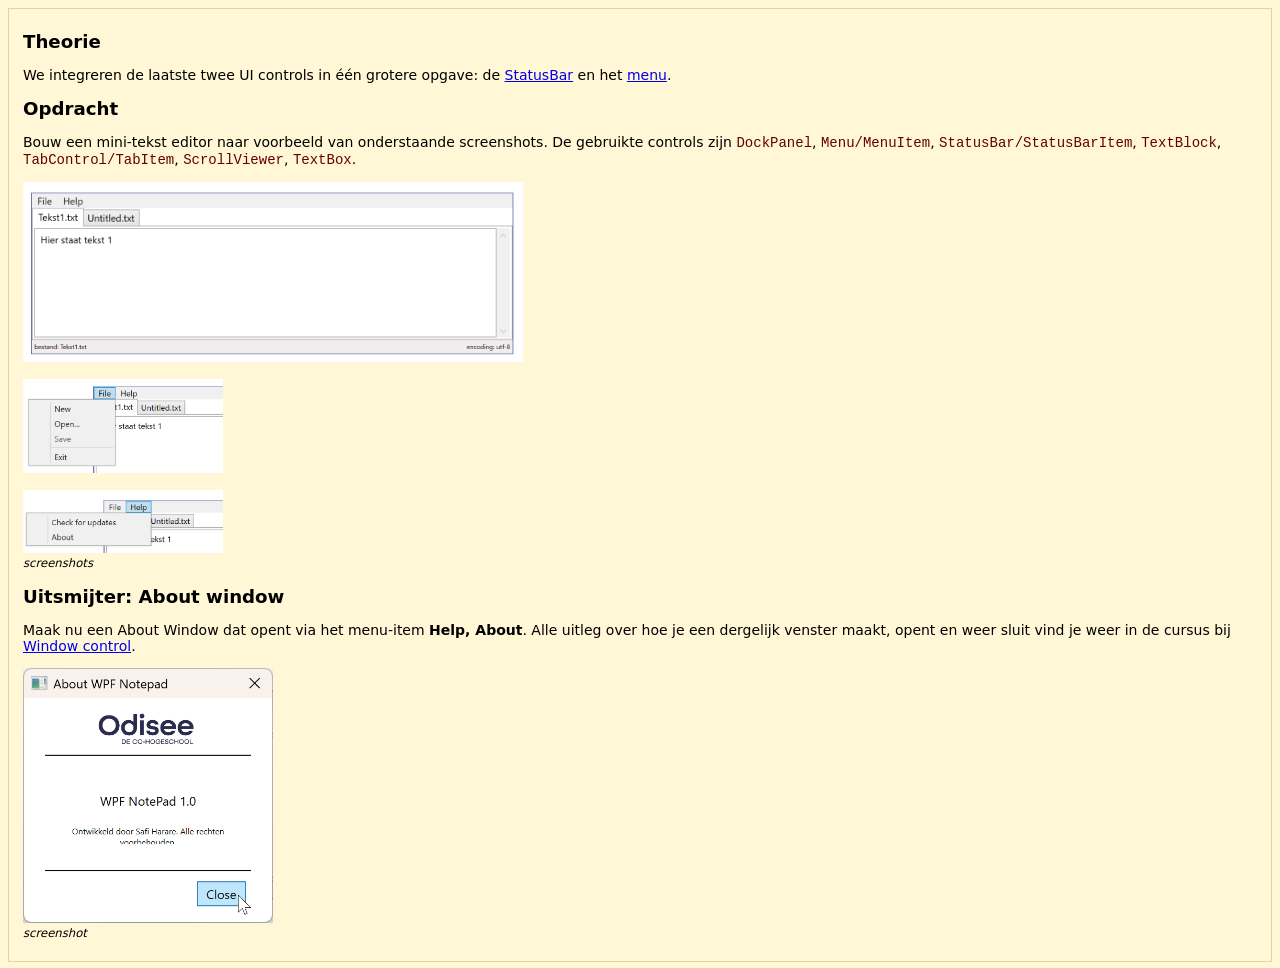
<file: Sln1WpfLayout/WpfLayoutUIOefenblad/Assignments/NotepadApp.html>
﻿<!DOCTYPE html>
<html lang="en">
<head>
	<meta charset="UTF-8">
	<meta name="viewport" content="width=device-width, initial-scale=1.0">
	<title>Notepad</title>
	<style>
		body {
			background-color: #FFF7D6;
			border: 1px solid #E6D39B;
			font-family: system-ui, -apple-system, BlinkMacSystemFont, 'Segoe UI', Roboto, Oxygen, Ubuntu, Cantarell, 'Open Sans', 'Helvetica Neue', sans-serif;
			font-size: 14px;
			padding: 0.5em 1em;
		}
		h1 {
			font-size: 1.5em;
		}
		h2 {
			font-size: 1.3em;
		}
		h3 {
			font-size: 1em;
			font-weight: normal;
			text-transform: uppercase;
		}
		ul {
			padding-left: 30px;
			list-style: square;
		}
		ol {
			padding-left: 30px;
		}
		code {
			color: #600;
		}
		figure {
			margin-left: 0;
		}
		figcaption {
			font-size: smaller;
			font-style: italic;
		}
		.screenshot img {
			max-width: 500px;
		}
	</style>
</head>
<body>
	<h2>Theorie</h2>
	<p>
		We integreren de laatste twee UI controls in één grotere opgave: de <a href="https://rogiervdl.github.io/CS-course/08_layout.html#statusbar" target="_new">StatusBar</a> en het <a href="https://rogiervdl.github.io/CS-course/08_layout.html#menu" target="_new">menu</a>.
	</p>

	<h2>Opdracht</h2>
	<p>
		Bouw een mini-tekst editor naar voorbeeld van onderstaande screenshots. De gebruikte controls zijn <code>DockPanel</code>, <code>Menu/MenuItem</code>, <code>StatusBar/StatusBarItem</code>, <code>TextBlock</code>, <code>TabControl/TabItem</code>, <code>ScrollViewer</code>, <code>TextBox</code>. 
	</p>
	<figure class="screenshot">
		<p><img src="img/NotepadApp1.png" alt=""></p>
		<p><img src="img/NotepadApp2.png" alt="" width="200"></p>
		<img src="img/NotepadApp3.png" alt="" width="200">
		<figcaption>screenshots</figcaption>
	</figure>
	<h2>Uitsmijter: About window</h2>
	<p>
		Maak nu een About Window dat opent via het menu-item <strong>Help, About</strong>. Alle uitleg over hoe je een dergelijk venster maakt, opent en weer sluit vind je weer in de cursus bij <a href="https://rogiervdl.github.io/CS-course/08_layout.html#window-control">Window control</a>.
	</p>
	<figure class="screenshot">
		<img src="img/NotepadAppAbout.png" alt="" width="250">
		<figcaption>screenshot</figcaption>
	</figure>
</body>
</html>
</file>
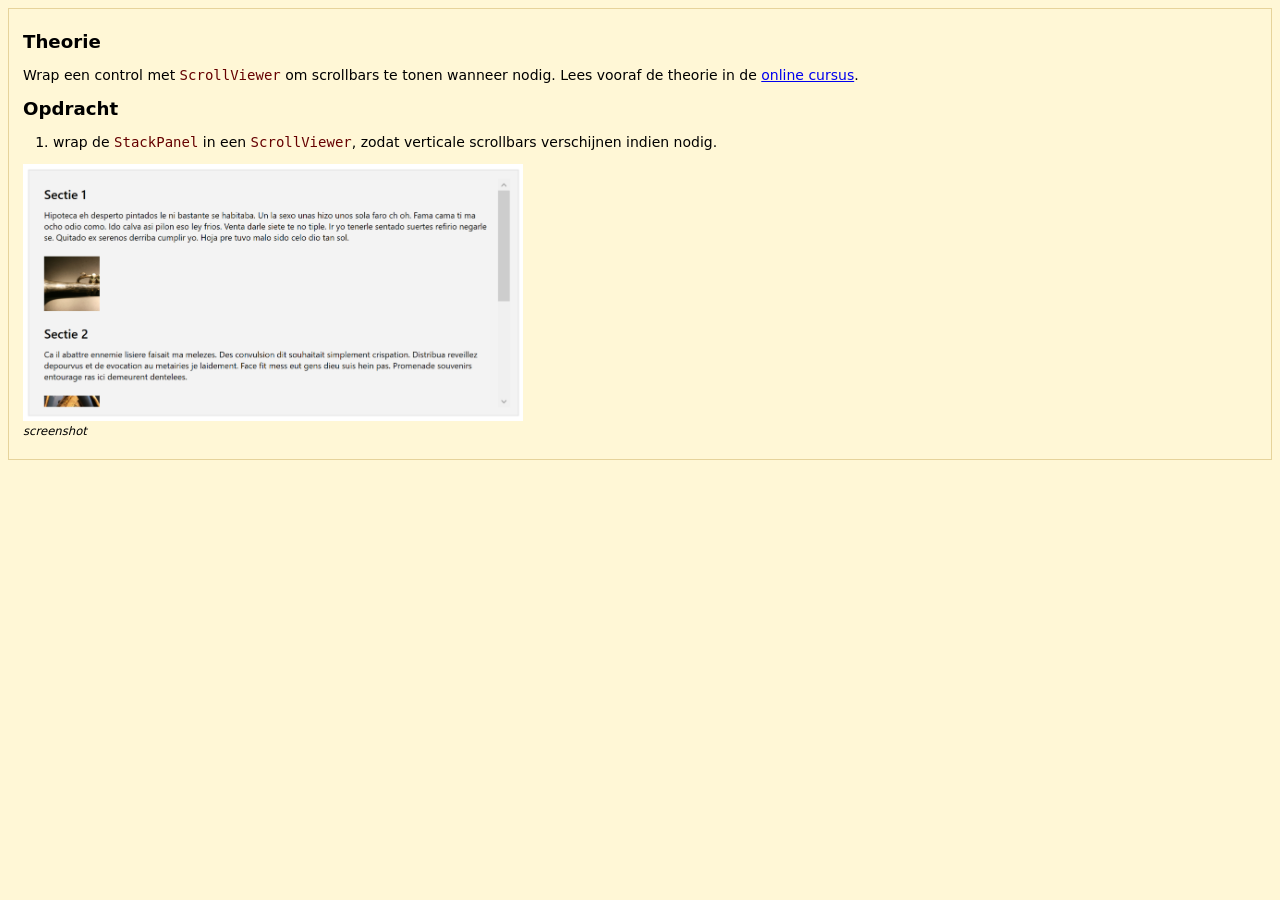
<file: Sln1WpfLayout/WpfLayoutUIOefenblad/Assignments/ScrollViewer.html>
﻿<!DOCTYPE html>
<html lang="en">
<head>
	<meta charset="UTF-8">
	<meta name="viewport" content="width=device-width, initial-scale=1.0">
	<title>ScrollViewer</title>
	<style>
		body {
			background-color: #FFF7D6;
			border: 1px solid #E6D39B;
			font-family: system-ui, -apple-system, BlinkMacSystemFont, 'Segoe UI', Roboto, Oxygen, Ubuntu, Cantarell, 'Open Sans', 'Helvetica Neue', sans-serif;
			font-size: 14px;
			padding: 0.5em 1em;
		}
		h1 {
			font-size: 1.5em;
		}
		h2 {
			font-size: 1.3em;
		}
		h3 {
			font-size: 1em;
			font-weight: normal;
			text-transform: uppercase;
		}
		ul {
			padding-left: 30px;
			list-style: square;
		}
		ol {
			padding-left: 30px;
		}
		code {
			color: #600;
		}
		figure {
			margin-left: 0;
		}
		figcaption {
			font-size: smaller;
			font-style: italic;
		}
		.screenshot img {
			max-width: 500px;
		}
	</style>
</head>
<body>
	<h2>Theorie</h2>
	<p>
		Wrap een control met <code>ScrollViewer</code> om scrollbars te tonen wanneer nodig. Lees vooraf de theorie in de <a href="https://rogiervdl.github.io/CS-course/08_layout.html#scrollviewer" target="_new">online cursus</a>.
	</p>

	<h2>Opdracht</h2>
	<ol>
		<li>wrap de <code>StackPanel</code> in een <code>ScrollViewer</code>, zodat verticale scrollbars verschijnen indien nodig.</li>
	</ol>
	<figure class="screenshot">
		<img src="img/ScrollViewer.png" alt="">
		<figcaption>screenshot</figcaption>
	</figure>
</body>
</html>
</file>
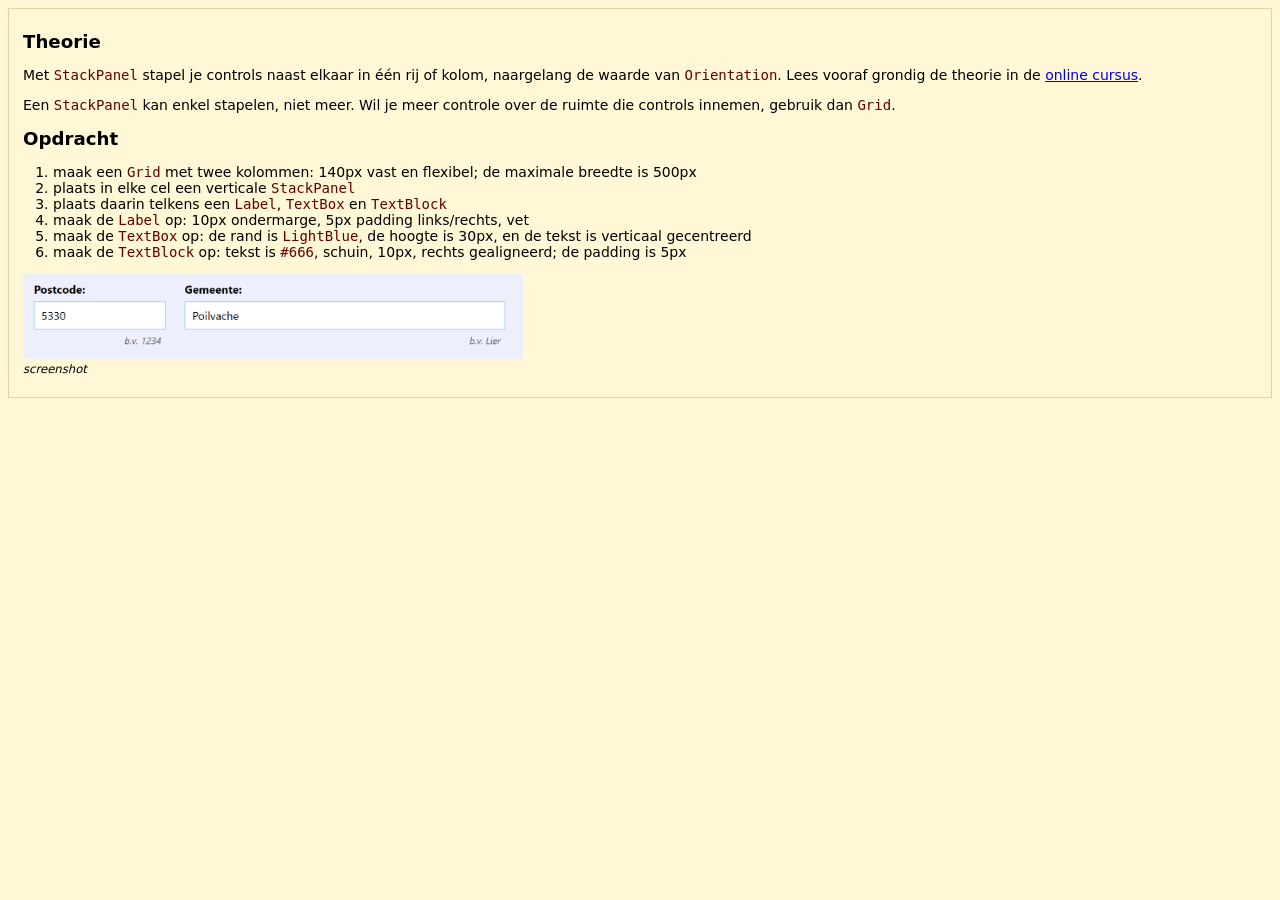
<file: Sln1WpfLayout/WpfLayoutUIOefenblad/Assignments/StackPanel.html>
﻿<!DOCTYPE html>
<html lang="en">
<head>
	<meta charset="UTF-8">
	<meta name="viewport" content="width=device-width, initial-scale=1.0">
	<title>StackPanel</title>
	<style>
		body {
			background-color: #FFF7D6;
			border: 1px solid #E6D39B;
			font-family: system-ui, -apple-system, BlinkMacSystemFont, 'Segoe UI', Roboto, Oxygen, Ubuntu, Cantarell, 'Open Sans', 'Helvetica Neue', sans-serif;
			font-size: 14px;
			padding: 0.5em 1em;
		}
		h1 {
			font-size: 1.5em;
		}
		h2 {
			font-size: 1.3em;
		}
		h3 {
			font-size: 1em;
			font-weight: normal;
			text-transform: uppercase;
		}
		ul {
			padding-left: 30px;
			list-style: square;
		}
		ol {
			padding-left: 30px;
		}
		code {
			color: #600;
		}
		figure {
			margin-left: 0;
		}
		figcaption {
			font-size: smaller;
			font-style: italic;
		}
		.screenshot img {
			max-width: 500px;
		}
	</style>
</head>
<body>
	<h2>Theorie</h2>
	<p>
		Met <code>StackPanel</code> stapel je controls naast elkaar in één rij of kolom, naargelang de waarde van <code>Orientation</code>. Lees vooraf grondig de theorie in de <a href="https://rogiervdl.github.io/CS-course/08_layout.html#stackpanel" target="_new">online cursus</a>.
	</p>
	<p>
		Een <code>StackPanel</code> kan enkel stapelen, niet meer. Wil je meer controle over de ruimte die controls innemen, gebruik dan <code>Grid</code>. 
	</p>

	<h2>Opdracht</h2>
	<ol>
		<li>maak een <code>Grid</code> met twee kolommen: 140px vast en flexibel; de maximale breedte is 500px</li>
		<li>plaats in elke cel een verticale <code>StackPanel</code></li>
		<li>plaats daarin telkens een <code>Label</code>, <code>TextBox</code> en <code>TextBlock</code></li>
		<li>maak de <code>Label</code> op: 10px ondermarge, 5px padding links/rechts, vet</li>
		<li>maak de <code>TextBox</code> op: de rand is <code>LightBlue</code>, de hoogte is 30px, en de tekst is verticaal gecentreerd</li>
		<li>maak de <code>TextBlock</code> op: tekst is <code>#666</code>, schuin, 10px, rechts gealigneerd; de padding is 5px</li>
	</ol>
	<figure class="screenshot">
		<img src="img/StackPanel.png" alt="">
		<figcaption>screenshot</figcaption>
	</figure>
</body>
</html>
</file>
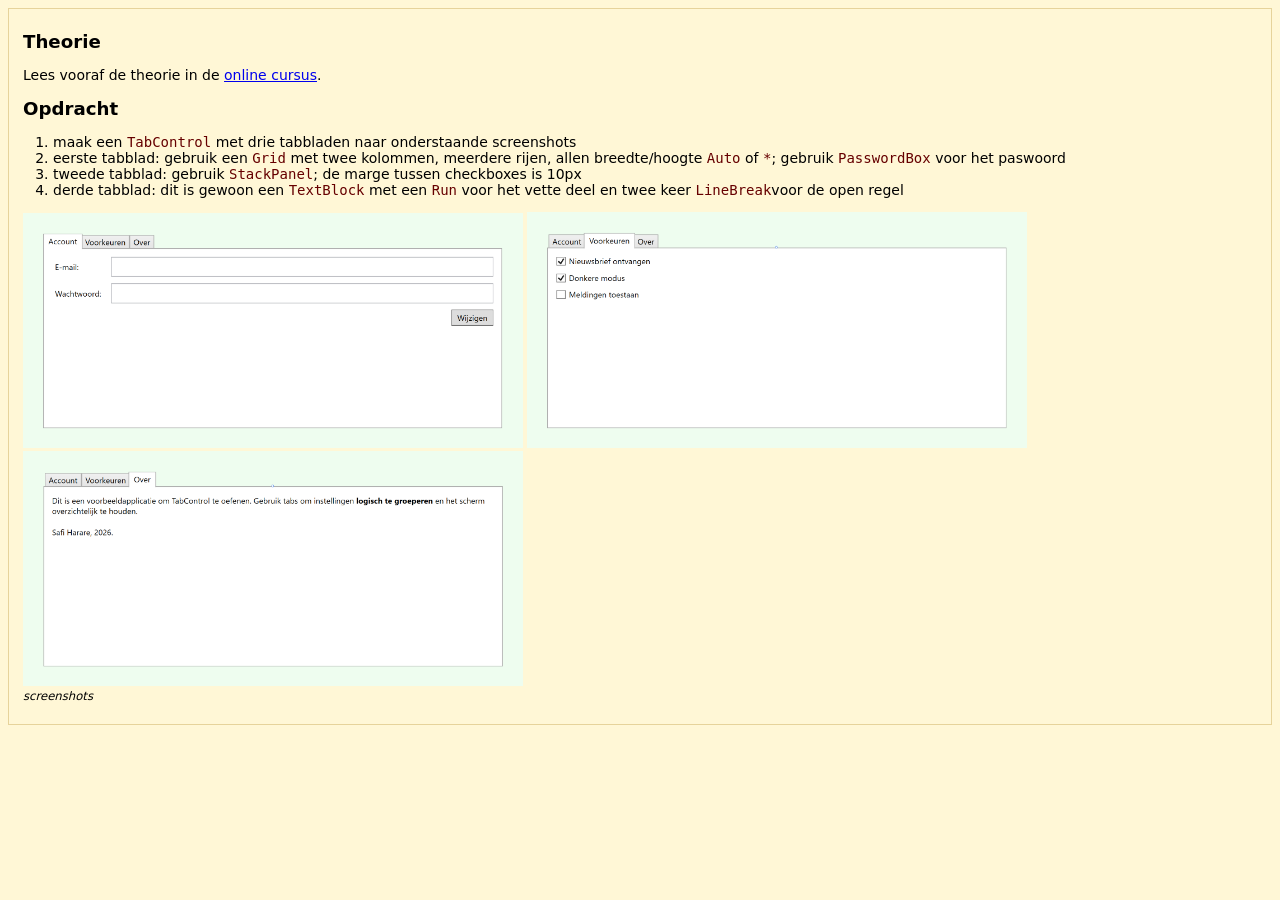
<file: Sln1WpfLayout/WpfLayoutUIOefenblad/Assignments/TabControl.html>
﻿<!DOCTYPE html>
<html lang="en">
<head>
	<meta charset="UTF-8">
	<meta name="viewport" content="width=device-width, initial-scale=1.0">
	<title>TabControl</title>
	<style>
		body {
			background-color: #FFF7D6;
			border: 1px solid #E6D39B;
			font-family: system-ui, -apple-system, BlinkMacSystemFont, 'Segoe UI', Roboto, Oxygen, Ubuntu, Cantarell, 'Open Sans', 'Helvetica Neue', sans-serif;
			font-size: 14px;
			padding: 0.5em 1em;
		}
		h1 {
			font-size: 1.5em;
		}
		h2 {
			font-size: 1.3em;
		}
		h3 {
			font-size: 1em;
			font-weight: normal;
			text-transform: uppercase;
		}
		ul {
			padding-left: 30px;
			list-style: square;
		}
		ol {
			padding-left: 30px;
		}
		code {
			color: #600;
		}
		figure {
			margin-left: 0;
		}
		figcaption {
			font-size: smaller;
			font-style: italic;
		}
		.screenshot img {
			max-width: 500px;
		}
	</style>
</head>
<body>
	<h2>Theorie</h2>
	<p>
		Lees vooraf de theorie in de <a href="https://rogiervdl.github.io/CS-course/08_layout.html#tabcontrol" target="_new">online cursus</a>.
	</p>

	<h2>Opdracht</h2>
	<ol>
		<li>maak een <code>TabControl</code> met drie tabbladen naar onderstaande screenshots</li>
		<li>eerste tabblad: gebruik een <code>Grid</code> met twee kolommen, meerdere rijen, allen breedte/hoogte <code>Auto</code> of <code>*</code>; gebruik <code>PasswordBox</code> voor het paswoord</li>
		<li>tweede tabblad: gebruik <code>StackPanel</code>; de marge tussen checkboxes is 10px</li>
		<li>derde tabblad: dit is gewoon een <code>TextBlock</code> met een <code>Run</code> voor het vette deel en twee keer <code>LineBreak</code>voor de open regel</li>
	</ol>
	<figure class="screenshot">
		<img src="img/TabControl1.png" alt="">
		<img src="img/TabControl2.png" alt="">
		<img src="img/TabControl3.png" alt="">
		<figcaption>screenshots</figcaption>
	</figure>
</body>
</html>
</file>
<file: Sln2WpfControls/WpfControlsOefenblad/Assignments/vendor/prism-default.css>
/* PrismJS 1.30.0
https://prismjs.com/download.html#themes=prism&languages=markup+css+clike+javascript+css-extras+javadoclike+json+json5+jsonp&plugins=show-language+highlight-keywords+keep-markup+toolbar */
code[class*="language-"],
pre[class*="language-"] {
  color: #000;
  background: 0 0;
  text-shadow: 0 1px #fff;
  font-family: Consolas, Monaco, "Andale Mono", "Ubuntu Mono", monospace;
  font-size: 1em;
  text-align: left;
  white-space: pre;
  word-spacing: normal;
  word-break: normal;
  word-wrap: normal;
  line-height: 1.5;
  tab-size: 4;
  hyphens: none;
}
code[class*="language-"] ::selection,
code[class*="language-"]::selection,
pre[class*="language-"] ::selection,
pre[class*="language-"]::selection {
  text-shadow: none;
  background: #b3d4fc;
}
@media print {
  code[class*="language-"],
  pre[class*="language-"] {
    text-shadow: none;
  }
}
pre[class*="language-"] {
  padding: 1em;
  margin: 0.5em 0;
  overflow: auto;
}
:not(pre) > code[class*="language-"],
pre[class*="language-"] {
  background: #f5f2f0;
}
:not(pre) > code[class*="language-"] {
  padding: 0.1em;
  border-radius: 0.3em;
  white-space: normal;
}
.token.cdata,
.token.comment,
.token.doctype,
.token.prolog {
  color: #708090;
}
.token.punctuation {
  color: #999;
}
.token.namespace {
  opacity: 0.7;
}
.token.boolean,
.token.constant,
.token.deleted,
.token.number,
.token.property,
.token.symbol,
.token.tag {
  color: #905;
}
.token.attr-name,
.token.builtin,
.token.char,
.token.inserted,
.token.selector,
.token.string {
  color: #690;
}
.language-css .token.string,
.style .token.string,
.token.entity,
.token.operator,
.token.url {
  color: #9a6e3a;
  background: hsla(0, 0%, 100%, 0.5);
}
.token.atrule,
.token.attr-value,
.token.keyword {
  color: #07a;
}
.token.class-name,
.token.function {
  color: #dd4a68;
}
.token.important,
.token.regex,
.token.variable {
  color: #e90;
}
.token.bold,
.token.important {
  font-weight: 700;
}
.token.italic {
  font-style: italic;
}
.token.entity {
  cursor: help;
}
div.code-toolbar {
  position: relative;
}
div.code-toolbar > .toolbar {
  position: absolute;
  z-index: 10;
  top: 0.3em;
  right: 0.2em;
  transition: opacity 0.3s ease-in-out;
  opacity: 0;
}
div.code-toolbar:hover > .toolbar {
  opacity: 1;
}
div.code-toolbar:focus-within > .toolbar {
  opacity: 1;
}
div.code-toolbar > .toolbar > .toolbar-item {
  display: inline-block;
}
div.code-toolbar > .toolbar > .toolbar-item > a {
  cursor: pointer;
}
div.code-toolbar > .toolbar > .toolbar-item > button {
  background: 0 0;
  border: 0;
  color: inherit;
  font: inherit;
  line-height: normal;
  overflow: visible;
  padding: 0;
  user-select: none;
}
div.code-toolbar > .toolbar > .toolbar-item > a,
div.code-toolbar > .toolbar > .toolbar-item > button,
div.code-toolbar > .toolbar > .toolbar-item > span {
  color: #bbb;
  font-size: 0.8em;
  padding: 0 0.5em;
  background: #f5f2f0;
  background: rgba(224, 224, 224, 0.2);
  box-shadow: 0 2px 0 0 rgba(0, 0, 0, 0.2);
  border-radius: 0.5em;
}
div.code-toolbar > .toolbar > .toolbar-item > a:focus,
div.code-toolbar > .toolbar > .toolbar-item > a:hover,
div.code-toolbar > .toolbar > .toolbar-item > button:focus,
div.code-toolbar > .toolbar > .toolbar-item > button:hover,
div.code-toolbar > .toolbar > .toolbar-item > span:focus,
div.code-toolbar > .toolbar > .toolbar-item > span:hover {
  color: inherit;
  text-decoration: none;
}
</file>
<file: Sln2WpfControls/WpfControlsOefenblad/Assignments/vendor/prism-okaida.css>
.prism-okaida pre[class*="language-"],
body pre[class*="language-"].prism-okaida,
.prism-okaida pre > code[class*="language-"],
body pre[class*="language-"].prism-okaida > code {
	background-color: #1F1F1F;
	color: #f8f8f2;
}

.prism-okaida .token.cdata,
pre.prism-okaida .token.cdata,
.prism-okaida .token.comment,
pre.prism-okaida .token.comment,
.prism-okaida .token.doctype,
pre.prism-okaida .token.doctype,
.prism-okaida .token.prolog,
pre.prism-okaida .token.prolog {
	color: #8292a2;
}

.prism-okaida .token.punctuation,
pre.prism-okaida .token.punctuation {
	color: #f8f8f2;
}

.prism-okaida .token.namespace,
pre.prism-okaida .token.namespace {
	opacity: .7;
}

.prism-okaida .token.constant,
pre.prism-okaida .token.constant,
.prism-okaida .token.deleted,
pre.prism-okaida .token.deleted,
.prism-okaida .token.property,
pre.prism-okaida .token.property,
.prism-okaida .token.symbol,
pre.prism-okaida .token.symbol,
.prism-okaida .token.tag,
pre.prism-okaida .token.tag
{
	color: #f92672;
}

.prism-okaida .token.boolean,
pre.prism-okaida .token.boolean,
.prism-okaida .token.number,
pre.prism-okaida .token.number {
	color: #ae81ff;
}

.prism-okaida .token.attr-name,
pre.prism-okaida .token.attr-name,
.prism-okaida .token.builtin,
pre.prism-okaida .token.builtin,
.prism-okaida .token.char,
pre.prism-okaida .token.char,
.prism-okaida .token.inserted,
pre.prism-okaida .token.inserted,
.prism-okaida .token.selector,
pre.prism-okaida .token.selector,
.prism-okaida .token.string,
pre.prism-okaida .token.string {
	color: #a6e22e;
}

.prism-okaida .language-css .token.string,
pre.prism-okaida .language-css .token.string,
.prism-okaida .style .token.string,
pre.prism-okaida .style .token.string,
.prism-okaida .token.entity,
pre.prism-okaida .token.entity,
.prism-okaida .token.operator,
pre.prism-okaida .token.operator,
.prism-okaida .token.url,
pre.prism-okaida .token.url {
	background-color: transparent;
	color: #f8f8f2;
}

.prism-okaida .token.variable,
pre.prism-okaida .token.variable {
	color: #f8f8f2;
}

.prism-okaida .token.atrule,
pre.prism-okaida .token.atrule,
.prism-okaida .token.attr-value,
pre.prism-okaida .token.attr-value,
.prism-okaida .token.class-name,
pre.prism-okaida .token.class-name,
.prism-okaida .token.function,
pre.prism-okaida .token.function {
	color: #e6db74;
}

.prism-okaida .token.keyword,
pre.prism-okaida .token.keyword {
	color: #66d9ef;
}

.prism-okaida .token.important,
pre.prism-okaida .token.important,
.prism-okaida .token.regex,
pre.prism-okaida .token.regex {
	color: #fd971f;
}

.prism-okaida .token.bold,
pre.prism-okaida .token.bold,
.prism-okaida .token.important,
pre.prism-okaida .token.important {
	font-weight: 700;
}

.prism-okaida .token.italic,
pre.prism-okaida .token.italic {
	font-style: italic;
}

.prism-okaida .token.entity,
pre.prism-okaida .token.entity {
	cursor: help;
}
</file>
<file: Sln2WpfControls/WpfControlsOefenblad/Assignments/css/styles.css>
/**
 * Styles
 *
 * @author Rogier van der Linde <rogier.vanderlinde@odisee.be>
 *
 */

/* =========================================
   Algemeen
========================================= */

/* general */

* {
	box-sizing: border-box;
}

body {
	background-color: #fafafa;
	color: #222;
	counter-reset: section;
	font-family: "Open Sans", system-ui, sans-serif;
	font-size: 14px;
	line-height: 1.5;
	margin: 0;
}

code {
	font-size: 15px;
	line-height: 1.4;
}

figure img:not(:last-of-type) {
   display: block;
   margin-bottom: 1em;
}

figcaption {
   font-size: smaller;
   font-style: italic;
}

main {
	margin: 0 auto;
	max-width: 1200px;
}

html {
	background-color: #80CEFE; 
}

/* classes */

.button {
	background-color: #6c757d;
	border-radius: 8px;
	color: white;
	cursor: pointer;
	font-size: 14px;
	padding: 8px 14px;
	text-decoration: none;
	text-transform: uppercase;
}

.comment {
	color: #090;
	font-weight: 300;
}

.code-block {
	background-color: #111827;
	border-radius: 6px;
	color: #e5e7eb;
	font-family: Consolas, "Courier New", monospace;
	font-size: 0.9rem;
	margin: 8px 0 4px 0;
	overflow-x: auto;
	padding: 10px 12px;
}

.code-block code {
	font-family: consolas, monospace;
	font-size: inherit;
}

.dltable {
	display: grid;
	grid-template-columns: auto 1fr;
}

.green {
   color: #0C0;
}

.lightblue {
	background-color: #e0e9ff;
}

.red {
   color: red;
}

.screenshot {
	margin-left: 0;
}

.tip {
	font-style: italic;
}

.tip:before {
	content: "→ ";
}

body pre.right,
body div.right,
body pre.wrong,
body div.wrong {
	overflow: visible !important;
	position: relative;
}

body pre.right::after,
body div.right::after {
	color: #0c0;
	content: "✓";
	font-size: 28px;
	left: 5px;
	position: absolute;
	top: -20px;
	z-index: 10;
}

body pre.wrong::after,
body div.wrong::after {
	color: #c00;
	content: "✗";
	font-size: 28px;
	left: 5px;
	position: absolute;
	top: -20px;
	z-index: 10;
}

span.right::before {
	color: #0c0;
	content: "✓";
}

span.wrong::before {
	color: #c00;
	content: "✗";
}

/* =========================================
   Header
========================================= */

.page-header {
	background-color: #80CEFE; /* JavaScript geel */
	color: #111;
	padding: 16px 20px;
	text-align: center;

	a {
		color: #111;
	}

	h1 {
		margin: 0 0 6px 0;
	}
}

/* =========================================
   Footer
========================================= */

.page-footer {
	background-color: #111;
	color: white;
	padding: 16px 20px;
	text-align: center;

	a {
		color: #eee;
	}
}

/* =========================================
   Main
========================================= */

main {
   margin-bottom: 40px;
}

.intro {
	background: white;
	padding: 10px 20px;
}

.exercise {
	background: white;
	padding: 10px 20px;

	h2 {
		margin-top: 0;
	}

	> div {
		> :first-child {
			margin-top: 0;
		}

		> :last-child {
			margin-bottom: 0;
		}
	}

	.goal {
		color: #555;
		font-size: 0.95rem;
		margin-bottom: 12px;
	}

	.box {
		background-color: #f7f7f9;
		border: 1px solid #ddd;
		border-left: 4px solid #bbb;
		border-radius: 6px;
		margin-bottom: 16px;
		padding: 14px 16px;
	}

	.assignment {
      background-color: #e0e9ff;
		ol {
			margin: 0;
			padding-left: 20px;
		}

		li {
			margin-bottom: 4px;
		}
	}

   .html {
		background-color: #e0e9ff;
		border: 1px solid #e5e7eb;
   }

   .demo {
		border: 2px dashed #ccc;
   }

	.html, .demo {
		border-radius: 6px;
		margin-top: 12px;
		padding: 12px;
		.html-section + .html-section {
			margin-top: 1em;
		}
      button {
         background-color: #fff;
         border: 1px solid #cbd5e1;
         border-radius: 6px;
         color: #334155;
         cursor: pointer;
         font-size: 0.95rem;
         padding: 0.4rem 0.9rem;
      }
      button:hover {
         background-color: #f1f5f9;
         border-color: #94a3b8;
      }
      button:active {
         background-color: #e2e8f0;
      }
      img {
         border: 1px solid #e5e7eb;
         border-radius: 6px;
         box-shadow: 0 1px 3px rgba(0, 0, 0, 0.06);
         display: block;
      }
      input,
      select,
      textarea {
         font-size: 0.95rem;
         max-width: 24rem;
         padding: 0.5rem;
      }
      input:not([type="checkbox"]) {
         display: block;
         margin-top: 0.25rem;
      }
      label {
         color: #475569;
         font-size: 0.95rem;
         font-weight: 600;
         margin-right: 0.5rem;
      }
      select {
         background-color: #fff;
         border: 1px solid #cbd5e1;
         border-radius: 6px;
         color: #334155;
         cursor: pointer;
         min-width: 140px;
         padding: 0.4rem 0.9rem;
      }
      select:hover,
      select:focus {
         border-color: #64748b;
         outline: none;
      }
      textarea {
         border: 1px solid #cbd5e1;
         border-radius: 6px;
         display: block;
         margin-top: 0.25rem;
         width: 100%;
      }
      .error, .errors {
         color: #900;
         font-size: 0.9em;
         font-style: italic;
         margin: 0.5em 0 0 0;
         min-height: 1.2em;
      }
   }   

	> h2::before {
		counter-increment: section;
		content: counter(section) ". ";
	}

}

/* Demo-box: duidelijke ruimte en layout voor de interactieve elementen */
/* Label bij dropdown op één lijn */
/* .box, .goal, .assignment, body > header, body > footer {
	display: none;
}
main {
	border: 5px solid #999;
} */
</file>
<file: Sln2WpfControls/WpfControlsOefenblad/Assignments/css/mods.css>
pre > code[class*=language-], pre[class*=language-] {
	text-shadow: none;
}

:not(pre) > code[class*=language-],
:not(pre[class*=language-]) > code {
	background: none;
}
.language-css .token.string,
.style .token.string,
.token.entity,
.token.operator,
.token.url {
  background: none;
}
</file>
<file: Sln3Bestanden/WpfBestandenOefenblad/Assignments/vendor/prism-default.css>
/* PrismJS 1.30.0
https://prismjs.com/download.html#themes=prism&languages=markup+css+clike+javascript+css-extras+javadoclike+json+json5+jsonp&plugins=show-language+highlight-keywords+keep-markup+toolbar */
code[class*="language-"],
pre[class*="language-"] {
  color: #000;
  background: 0 0;
  text-shadow: 0 1px #fff;
  font-family: Consolas, Monaco, "Andale Mono", "Ubuntu Mono", monospace;
  font-size: 1em;
  text-align: left;
  white-space: pre;
  word-spacing: normal;
  word-break: normal;
  word-wrap: normal;
  line-height: 1.5;
  tab-size: 4;
  hyphens: none;
}
code[class*="language-"] ::selection,
code[class*="language-"]::selection,
pre[class*="language-"] ::selection,
pre[class*="language-"]::selection {
  text-shadow: none;
  background: #b3d4fc;
}
@media print {
  code[class*="language-"],
  pre[class*="language-"] {
    text-shadow: none;
  }
}
pre[class*="language-"] {
  padding: 1em;
  margin: 0.5em 0;
  overflow: auto;
}
:not(pre) > code[class*="language-"],
pre[class*="language-"] {
  background: #f5f2f0;
}
:not(pre) > code[class*="language-"] {
  padding: 0.1em;
  border-radius: 0.3em;
  white-space: normal;
}
.token.cdata,
.token.comment,
.token.doctype,
.token.prolog {
  color: #708090;
}
.token.punctuation {
  color: #999;
}
.token.namespace {
  opacity: 0.7;
}
.token.boolean,
.token.constant,
.token.deleted,
.token.number,
.token.property,
.token.symbol,
.token.tag {
  color: #905;
}
.token.attr-name,
.token.builtin,
.token.char,
.token.inserted,
.token.selector,
.token.string {
  color: #690;
}
.language-css .token.string,
.style .token.string,
.token.entity,
.token.operator,
.token.url {
  color: #9a6e3a;
  background: hsla(0, 0%, 100%, 0.5);
}
.token.atrule,
.token.attr-value,
.token.keyword {
  color: #07a;
}
.token.class-name,
.token.function {
  color: #dd4a68;
}
.token.important,
.token.regex,
.token.variable {
  color: #e90;
}
.token.bold,
.token.important {
  font-weight: 700;
}
.token.italic {
  font-style: italic;
}
.token.entity {
  cursor: help;
}
div.code-toolbar {
  position: relative;
}
div.code-toolbar > .toolbar {
  position: absolute;
  z-index: 10;
  top: 0.3em;
  right: 0.2em;
  transition: opacity 0.3s ease-in-out;
  opacity: 0;
}
div.code-toolbar:hover > .toolbar {
  opacity: 1;
}
div.code-toolbar:focus-within > .toolbar {
  opacity: 1;
}
div.code-toolbar > .toolbar > .toolbar-item {
  display: inline-block;
}
div.code-toolbar > .toolbar > .toolbar-item > a {
  cursor: pointer;
}
div.code-toolbar > .toolbar > .toolbar-item > button {
  background: 0 0;
  border: 0;
  color: inherit;
  font: inherit;
  line-height: normal;
  overflow: visible;
  padding: 0;
  user-select: none;
}
div.code-toolbar > .toolbar > .toolbar-item > a,
div.code-toolbar > .toolbar > .toolbar-item > button,
div.code-toolbar > .toolbar > .toolbar-item > span {
  color: #bbb;
  font-size: 0.8em;
  padding: 0 0.5em;
  background: #f5f2f0;
  background: rgba(224, 224, 224, 0.2);
  box-shadow: 0 2px 0 0 rgba(0, 0, 0, 0.2);
  border-radius: 0.5em;
}
div.code-toolbar > .toolbar > .toolbar-item > a:focus,
div.code-toolbar > .toolbar > .toolbar-item > a:hover,
div.code-toolbar > .toolbar > .toolbar-item > button:focus,
div.code-toolbar > .toolbar > .toolbar-item > button:hover,
div.code-toolbar > .toolbar > .toolbar-item > span:focus,
div.code-toolbar > .toolbar > .toolbar-item > span:hover {
  color: inherit;
  text-decoration: none;
}
</file>
<file: Sln3Bestanden/WpfBestandenOefenblad/Assignments/vendor/prism-okaida.css>
.prism-okaida pre[class*="language-"],
body pre[class*="language-"].prism-okaida,
.prism-okaida pre > code[class*="language-"],
body pre[class*="language-"].prism-okaida > code {
	background-color: #1F1F1F;
	color: #f8f8f2;
}

.prism-okaida .token.cdata,
pre.prism-okaida .token.cdata,
.prism-okaida .token.comment,
pre.prism-okaida .token.comment,
.prism-okaida .token.doctype,
pre.prism-okaida .token.doctype,
.prism-okaida .token.prolog,
pre.prism-okaida .token.prolog {
	color: #8292a2;
}

.prism-okaida .token.punctuation,
pre.prism-okaida .token.punctuation {
	color: #f8f8f2;
}

.prism-okaida .token.namespace,
pre.prism-okaida .token.namespace {
	opacity: .7;
}

.prism-okaida .token.constant,
pre.prism-okaida .token.constant,
.prism-okaida .token.deleted,
pre.prism-okaida .token.deleted,
.prism-okaida .token.property,
pre.prism-okaida .token.property,
.prism-okaida .token.symbol,
pre.prism-okaida .token.symbol,
.prism-okaida .token.tag,
pre.prism-okaida .token.tag
{
	color: #f92672;
}

.prism-okaida .token.boolean,
pre.prism-okaida .token.boolean,
.prism-okaida .token.number,
pre.prism-okaida .token.number {
	color: #ae81ff;
}

.prism-okaida .token.attr-name,
pre.prism-okaida .token.attr-name,
.prism-okaida .token.builtin,
pre.prism-okaida .token.builtin,
.prism-okaida .token.char,
pre.prism-okaida .token.char,
.prism-okaida .token.inserted,
pre.prism-okaida .token.inserted,
.prism-okaida .token.selector,
pre.prism-okaida .token.selector,
.prism-okaida .token.string,
pre.prism-okaida .token.string {
	color: #a6e22e;
}

.prism-okaida .language-css .token.string,
pre.prism-okaida .language-css .token.string,
.prism-okaida .style .token.string,
pre.prism-okaida .style .token.string,
.prism-okaida .token.entity,
pre.prism-okaida .token.entity,
.prism-okaida .token.operator,
pre.prism-okaida .token.operator,
.prism-okaida .token.url,
pre.prism-okaida .token.url {
	background-color: transparent;
	color: #f8f8f2;
}

.prism-okaida .token.variable,
pre.prism-okaida .token.variable {
	color: #f8f8f2;
}

.prism-okaida .token.atrule,
pre.prism-okaida .token.atrule,
.prism-okaida .token.attr-value,
pre.prism-okaida .token.attr-value,
.prism-okaida .token.class-name,
pre.prism-okaida .token.class-name,
.prism-okaida .token.function,
pre.prism-okaida .token.function {
	color: #e6db74;
}

.prism-okaida .token.keyword,
pre.prism-okaida .token.keyword {
	color: #66d9ef;
}

.prism-okaida .token.important,
pre.prism-okaida .token.important,
.prism-okaida .token.regex,
pre.prism-okaida .token.regex {
	color: #fd971f;
}

.prism-okaida .token.bold,
pre.prism-okaida .token.bold,
.prism-okaida .token.important,
pre.prism-okaida .token.important {
	font-weight: 700;
}

.prism-okaida .token.italic,
pre.prism-okaida .token.italic {
	font-style: italic;
}

.prism-okaida .token.entity,
pre.prism-okaida .token.entity {
	cursor: help;
}
</file>
<file: Sln3Bestanden/WpfBestandenOefenblad/Assignments/css/styles.css>
/**
 * Styles
 *
 * @author Rogier van der Linde <rogier.vanderlinde@odisee.be>
 *
 */

/* =========================================
   Algemeen
========================================= */

/* general */

* {
	box-sizing: border-box;
}

body {
	background-color: #fafafa;
	color: #222;
	counter-reset: section;
	font-family: "Open Sans", system-ui, sans-serif;
	font-size: 14px;
	line-height: 1.5;
	margin: 0;
}

code {
	font-size: 15px;
	line-height: 1.4;
}

figure img:not(:last-of-type) {
   display: block;
   margin-bottom: 1em;
}

figcaption {
   font-size: smaller;
   font-style: italic;
}

main {
	margin: 0 auto;
	max-width: 1200px;
}

html {
	background-color: #80CEFE; 
}

/* classes */

.button {
	background-color: #6c757d;
	border-radius: 8px;
	color: white;
	cursor: pointer;
	font-size: 14px;
	padding: 8px 14px;
	text-decoration: none;
	text-transform: uppercase;
}

.comment {
	color: #090;
	font-weight: 300;
}

.code-block {
	background-color: #111827;
	border-radius: 6px;
	color: #e5e7eb;
	font-family: Consolas, "Courier New", monospace;
	font-size: 0.9rem;
	margin: 8px 0 4px 0;
	overflow-x: auto;
	padding: 10px 12px;
}

.code-block code {
	font-family: consolas, monospace;
	font-size: inherit;
}

.dltable {
	display: grid;
	grid-template-columns: auto 1fr;
}

.green {
   color: #0C0;
}

.lightblue {
	background-color: #e0e9ff;
}

.red {
   color: red;
}

.screenshot {
	margin-left: 0;
}

.tip {
	font-style: italic;
}

.tip:before {
	content: "→ ";
}

body pre.right,
body div.right,
body pre.wrong,
body div.wrong {
	overflow: visible !important;
	position: relative;
}

body pre.right::after,
body div.right::after {
	color: #0c0;
	content: "✓";
	font-size: 28px;
	left: 5px;
	position: absolute;
	top: -20px;
	z-index: 10;
}

body pre.wrong::after,
body div.wrong::after {
	color: #c00;
	content: "✗";
	font-size: 28px;
	left: 5px;
	position: absolute;
	top: -20px;
	z-index: 10;
}

span.right::before {
	color: #0c0;
	content: "✓";
}

span.wrong::before {
	color: #c00;
	content: "✗";
}

/* =========================================
   Header
========================================= */

.page-header {
	background-color: #80CEFE; /* JavaScript geel */
	color: #111;
	padding: 16px 20px;
	text-align: center;

	a {
		color: #111;
	}

	h1 {
		margin: 0 0 6px 0;
	}
}

/* =========================================
   Footer
========================================= */

.page-footer {
	background-color: #111;
	color: white;
	padding: 16px 20px;
	text-align: center;

	a {
		color: #eee;
	}
}

/* =========================================
   Main
========================================= */

main {
   margin-bottom: 40px;
}

.intro {
	background: white;
	padding: 10px 20px;
}

.exercise {
	background: white;
	padding: 10px 20px;

	h2 {
		margin-top: 0;
	}

	> div {
		> :first-child {
			margin-top: 0;
		}

		> :last-child {
			margin-bottom: 0;
		}
	}

	.goal {
		color: #555;
		font-size: 0.95rem;
		margin-bottom: 12px;
	}

	.box {
		background-color: #f7f7f9;
		border: 1px solid #ddd;
		border-left: 4px solid #bbb;
		border-radius: 6px;
		margin-bottom: 16px;
		padding: 14px 16px;
	}

	.assignment {
      background-color: #e0e9ff;
		ol {
			margin: 0;
			padding-left: 20px;
		}

		li {
			margin-bottom: 4px;
		}
	}

   .html {
		background-color: #e0e9ff;
		border: 1px solid #e5e7eb;
   }

   .demo {
		border: 2px dashed #ccc;
   }

	.html, .demo {
		border-radius: 6px;
		margin-top: 12px;
		padding: 12px;
		.html-section + .html-section {
			margin-top: 1em;
		}
      button {
         background-color: #fff;
         border: 1px solid #cbd5e1;
         border-radius: 6px;
         color: #334155;
         cursor: pointer;
         font-size: 0.95rem;
         padding: 0.4rem 0.9rem;
      }
      button:hover {
         background-color: #f1f5f9;
         border-color: #94a3b8;
      }
      button:active {
         background-color: #e2e8f0;
      }
      img {
         border: 1px solid #e5e7eb;
         border-radius: 6px;
         box-shadow: 0 1px 3px rgba(0, 0, 0, 0.06);
         display: block;
      }
      input,
      select,
      textarea {
         font-size: 0.95rem;
         max-width: 24rem;
         padding: 0.5rem;
      }
      input:not([type="checkbox"]) {
         display: block;
         margin-top: 0.25rem;
      }
      label {
         color: #475569;
         font-size: 0.95rem;
         font-weight: 600;
         margin-right: 0.5rem;
      }
      select {
         background-color: #fff;
         border: 1px solid #cbd5e1;
         border-radius: 6px;
         color: #334155;
         cursor: pointer;
         min-width: 140px;
         padding: 0.4rem 0.9rem;
      }
      select:hover,
      select:focus {
         border-color: #64748b;
         outline: none;
      }
      textarea {
         border: 1px solid #cbd5e1;
         border-radius: 6px;
         display: block;
         margin-top: 0.25rem;
         width: 100%;
      }
      .error, .errors {
         color: #900;
         font-size: 0.9em;
         font-style: italic;
         margin: 0.5em 0 0 0;
         min-height: 1.2em;
      }
   }   

	> h2::before {
		counter-increment: section;
		content: counter(section) ". ";
	}

}

/* Demo-box: duidelijke ruimte en layout voor de interactieve elementen */
/* Label bij dropdown op één lijn */
/* .box, .goal, .assignment, body > header, body > footer {
	display: none;
}
main {
	border: 5px solid #999;
} */
</file>
<file: Sln3Bestanden/WpfBestandenOefenblad/Assignments/css/mods.css>
pre > code[class*=language-], pre[class*=language-] {
	text-shadow: none;
}

:not(pre) > code[class*=language-],
:not(pre[class*=language-]) > code {
	background: none;
}
.language-css .token.string,
.style .token.string,
.token.entity,
.token.operator,
.token.url {
  background: none;
}
</file>
<file: Sln4Klassen/ConsoleKlassenOefenblad/Assignments/vendor/prism-default.css>
/* PrismJS 1.30.0
https://prismjs.com/download.html#themes=prism&languages=markup+css+clike+javascript+css-extras+javadoclike+json+json5+jsonp&plugins=show-language+highlight-keywords+keep-markup+toolbar */
code[class*="language-"],
pre[class*="language-"] {
  color: #000;
  background: 0 0;
  text-shadow: 0 1px #fff;
  font-family: Consolas, Monaco, "Andale Mono", "Ubuntu Mono", monospace;
  font-size: 1em;
  text-align: left;
  white-space: pre;
  word-spacing: normal;
  word-break: normal;
  word-wrap: normal;
  line-height: 1.5;
  tab-size: 4;
  hyphens: none;
}
code[class*="language-"] ::selection,
code[class*="language-"]::selection,
pre[class*="language-"] ::selection,
pre[class*="language-"]::selection {
  text-shadow: none;
  background: #b3d4fc;
}
@media print {
  code[class*="language-"],
  pre[class*="language-"] {
    text-shadow: none;
  }
}
pre[class*="language-"] {
  padding: 1em;
  margin: 0.5em 0;
  overflow: auto;
}
:not(pre) > code[class*="language-"],
pre[class*="language-"] {
  background: #f5f2f0;
}
:not(pre) > code[class*="language-"] {
  padding: 0.1em;
  border-radius: 0.3em;
  white-space: normal;
}
.token.cdata,
.token.comment,
.token.doctype,
.token.prolog {
  color: #708090;
}
.token.punctuation {
  color: #999;
}
.token.namespace {
  opacity: 0.7;
}
.token.boolean,
.token.constant,
.token.deleted,
.token.number,
.token.property,
.token.symbol,
.token.tag {
  color: #905;
}
.token.attr-name,
.token.builtin,
.token.char,
.token.inserted,
.token.selector,
.token.string {
  color: #690;
}
.language-css .token.string,
.style .token.string,
.token.entity,
.token.operator,
.token.url {
  color: #9a6e3a;
  background: hsla(0, 0%, 100%, 0.5);
}
.token.atrule,
.token.attr-value,
.token.keyword {
  color: #07a;
}
.token.class-name,
.token.function {
  color: #dd4a68;
}
.token.important,
.token.regex,
.token.variable {
  color: #e90;
}
.token.bold,
.token.important {
  font-weight: 700;
}
.token.italic {
  font-style: italic;
}
.token.entity {
  cursor: help;
}
div.code-toolbar {
  position: relative;
}
div.code-toolbar > .toolbar {
  position: absolute;
  z-index: 10;
  top: 0.3em;
  right: 0.2em;
  transition: opacity 0.3s ease-in-out;
  opacity: 0;
}
div.code-toolbar:hover > .toolbar {
  opacity: 1;
}
div.code-toolbar:focus-within > .toolbar {
  opacity: 1;
}
div.code-toolbar > .toolbar > .toolbar-item {
  display: inline-block;
}
div.code-toolbar > .toolbar > .toolbar-item > a {
  cursor: pointer;
}
div.code-toolbar > .toolbar > .toolbar-item > button {
  background: 0 0;
  border: 0;
  color: inherit;
  font: inherit;
  line-height: normal;
  overflow: visible;
  padding: 0;
  user-select: none;
}
div.code-toolbar > .toolbar > .toolbar-item > a,
div.code-toolbar > .toolbar > .toolbar-item > button,
div.code-toolbar > .toolbar > .toolbar-item > span {
  color: #bbb;
  font-size: 0.8em;
  padding: 0 0.5em;
  background: #f5f2f0;
  background: rgba(224, 224, 224, 0.2);
  box-shadow: 0 2px 0 0 rgba(0, 0, 0, 0.2);
  border-radius: 0.5em;
}
div.code-toolbar > .toolbar > .toolbar-item > a:focus,
div.code-toolbar > .toolbar > .toolbar-item > a:hover,
div.code-toolbar > .toolbar > .toolbar-item > button:focus,
div.code-toolbar > .toolbar > .toolbar-item > button:hover,
div.code-toolbar > .toolbar > .toolbar-item > span:focus,
div.code-toolbar > .toolbar > .toolbar-item > span:hover {
  color: inherit;
  text-decoration: none;
}
</file>
<file: Sln4Klassen/ConsoleKlassenOefenblad/Assignments/vendor/prism-okaida.css>
.prism-okaida pre[class*="language-"],
body pre[class*="language-"].prism-okaida,
.prism-okaida pre > code[class*="language-"],
body pre[class*="language-"].prism-okaida > code {
	background-color: #1F1F1F;
	color: #f8f8f2;
}

.prism-okaida .token.cdata,
pre.prism-okaida .token.cdata,
.prism-okaida .token.comment,
pre.prism-okaida .token.comment,
.prism-okaida .token.doctype,
pre.prism-okaida .token.doctype,
.prism-okaida .token.prolog,
pre.prism-okaida .token.prolog {
	color: #8292a2;
}

.prism-okaida .token.punctuation,
pre.prism-okaida .token.punctuation {
	color: #f8f8f2;
}

.prism-okaida .token.namespace,
pre.prism-okaida .token.namespace {
	opacity: .7;
}

.prism-okaida .token.constant,
pre.prism-okaida .token.constant,
.prism-okaida .token.deleted,
pre.prism-okaida .token.deleted,
.prism-okaida .token.property,
pre.prism-okaida .token.property,
.prism-okaida .token.symbol,
pre.prism-okaida .token.symbol,
.prism-okaida .token.tag,
pre.prism-okaida .token.tag
{
	color: #f92672;
}

.prism-okaida .token.boolean,
pre.prism-okaida .token.boolean,
.prism-okaida .token.number,
pre.prism-okaida .token.number {
	color: #ae81ff;
}

.prism-okaida .token.attr-name,
pre.prism-okaida .token.attr-name,
.prism-okaida .token.builtin,
pre.prism-okaida .token.builtin,
.prism-okaida .token.char,
pre.prism-okaida .token.char,
.prism-okaida .token.inserted,
pre.prism-okaida .token.inserted,
.prism-okaida .token.selector,
pre.prism-okaida .token.selector,
.prism-okaida .token.string,
pre.prism-okaida .token.string {
	color: #a6e22e;
}

.prism-okaida .language-css .token.string,
pre.prism-okaida .language-css .token.string,
.prism-okaida .style .token.string,
pre.prism-okaida .style .token.string,
.prism-okaida .token.entity,
pre.prism-okaida .token.entity,
.prism-okaida .token.operator,
pre.prism-okaida .token.operator,
.prism-okaida .token.url,
pre.prism-okaida .token.url {
	background-color: transparent;
	color: #f8f8f2;
}

.prism-okaida .token.variable,
pre.prism-okaida .token.variable {
	color: #f8f8f2;
}

.prism-okaida .token.atrule,
pre.prism-okaida .token.atrule,
.prism-okaida .token.attr-value,
pre.prism-okaida .token.attr-value,
.prism-okaida .token.class-name,
pre.prism-okaida .token.class-name,
.prism-okaida .token.function,
pre.prism-okaida .token.function {
	color: #e6db74;
}

.prism-okaida .token.keyword,
pre.prism-okaida .token.keyword {
	color: #66d9ef;
}

.prism-okaida .token.important,
pre.prism-okaida .token.important,
.prism-okaida .token.regex,
pre.prism-okaida .token.regex {
	color: #fd971f;
}

.prism-okaida .token.bold,
pre.prism-okaida .token.bold,
.prism-okaida .token.important,
pre.prism-okaida .token.important {
	font-weight: 700;
}

.prism-okaida .token.italic,
pre.prism-okaida .token.italic {
	font-style: italic;
}

.prism-okaida .token.entity,
pre.prism-okaida .token.entity {
	cursor: help;
}
</file>
<file: Sln4Klassen/ConsoleKlassenOefenblad/Assignments/css/styles.css>
/**
 * Styles
 *
 * @author Rogier van der Linde <rogier.vanderlinde@odisee.be>
 *
 */

/* =========================================
   Algemeen
========================================= */

/* general */

* {
	box-sizing: border-box;
}

body {
	background-color: #fafafa;
	color: #222;
	counter-reset: section;
	font-family: "Open Sans", system-ui, sans-serif;
	font-size: 14px;
	line-height: 1.5;
	margin: 0;
}

code {
	font-size: 15px;
	line-height: 1.4;
}

figure img:not(:last-of-type) {
   display: block;
   margin-bottom: 1em;
}

figcaption {
   font-size: smaller;
   font-style: italic;
}

main {
	margin: 0 auto;
	max-width: 1200px;
}

html {
	background-color: #80CEFE; 
}

/* classes */

.button {
	background-color: #6c757d;
	border-radius: 8px;
	color: white;
	cursor: pointer;
	font-size: 14px;
	padding: 8px 14px;
	text-decoration: none;
	text-transform: uppercase;
}

.comment {
	color: #0c0;
	font-weight: 300;
}

.code-block {
	background-color: #111827;
	border-radius: 6px;
	color: #e5e7eb;
	font-family: Consolas, "Courier New", monospace;
	font-size: 0.9rem;
	margin: 8px 0 4px 0;
	overflow-x: auto;
	padding: 10px 12px;
}

.code-block code {
	font-family: consolas, monospace;
	font-size: inherit;
}

.dltable {
	display: grid;
	grid-template-columns: auto 1fr;
}

.green {
   color: #0C0;
}

.lightblue {
	background-color: #e0e9ff;
}

.red {
   color: red;
}

.screenshot {
	margin-left: 0;
}

.tip {
	font-style: italic;
}

.tip:before {
	content: "→ ";
}

body pre.right,
body div.right,
body pre.wrong,
body div.wrong {
	overflow: visible !important;
	position: relative;
}

body pre.right::after,
body div.right::after {
	color: #0c0;
	content: "✓";
	font-size: 28px;
	left: 5px;
	position: absolute;
	top: -20px;
	z-index: 10;
}

body pre.wrong::after,
body div.wrong::after {
	color: #c00;
	content: "✗";
	font-size: 28px;
	left: 5px;
	position: absolute;
	top: -20px;
	z-index: 10;
}

span.right::before {
	color: #0c0;
	content: "✓";
}

span.wrong::before {
	color: #c00;
	content: "✗";
}

/* =========================================
   Header
========================================= */

.page-header {
	background-color: #80CEFE; /* JavaScript geel */
	color: #111;
	padding: 16px 20px;
	text-align: center;

	a {
		color: #111;
	}

	h1 {
		margin: 0 0 6px 0;
	}
}

/* =========================================
   Footer
========================================= */

.page-footer {
	background-color: #111;
	color: white;
	padding: 16px 20px;
	text-align: center;

	a {
		color: #eee;
	}
}

/* =========================================
   Main
========================================= */

main {
   margin-bottom: 40px;
}

.intro {
	background: white;
	padding: 10px 20px;
}

.exercise {
	background: white;
	padding: 10px 20px;

	h2 {
		margin-top: 0;
	}

	> div {
		> :first-child {
			margin-top: 0;
		}

		> :last-child {
			margin-bottom: 0;
		}
	}

	.goal {
		color: #555;
		font-size: 0.95rem;
		margin-bottom: 12px;
	}

	.box {
		background-color: #f7f7f9;
		border: 1px solid #ddd;
		border-left: 4px solid #bbb;
		border-radius: 6px;
		margin-bottom: 16px;
		padding: 14px 16px;
	}

	.assignment {
      background-color: #e0e9ff;
		ol {
			margin: 0;
			padding-left: 20px;
		}

		li {
			margin-bottom: 4px;
		}
	}

   .html {
		background-color: #e0e9ff;
		border: 1px solid #e5e7eb;
   }

   .demo {
		border: 2px dashed #ccc;
   }

	.html, .demo {
		border-radius: 6px;
		margin-top: 12px;
		padding: 12px;
		.html-section + .html-section {
			margin-top: 1em;
		}
      button {
         background-color: #fff;
         border: 1px solid #cbd5e1;
         border-radius: 6px;
         color: #334155;
         cursor: pointer;
         font-size: 0.95rem;
         padding: 0.4rem 0.9rem;
      }
      button:hover {
         background-color: #f1f5f9;
         border-color: #94a3b8;
      }
      button:active {
         background-color: #e2e8f0;
      }
      img {
         border: 1px solid #e5e7eb;
         border-radius: 6px;
         box-shadow: 0 1px 3px rgba(0, 0, 0, 0.06);
         display: block;
      }
      input,
      select,
      textarea {
         font-size: 0.95rem;
         max-width: 24rem;
         padding: 0.5rem;
      }
      input:not([type="checkbox"]) {
         display: block;
         margin-top: 0.25rem;
      }
      label {
         color: #475569;
         font-size: 0.95rem;
         font-weight: 600;
         margin-right: 0.5rem;
      }
      select {
         background-color: #fff;
         border: 1px solid #cbd5e1;
         border-radius: 6px;
         color: #334155;
         cursor: pointer;
         min-width: 140px;
         padding: 0.4rem 0.9rem;
      }
      select:hover,
      select:focus {
         border-color: #64748b;
         outline: none;
      }
      textarea {
         border: 1px solid #cbd5e1;
         border-radius: 6px;
         display: block;
         margin-top: 0.25rem;
         width: 100%;
      }
      .error, .errors {
         color: #900;
         font-size: 0.9em;
         font-style: italic;
         margin: 0.5em 0 0 0;
         min-height: 1.2em;
      }
   }   

	> h2::before {
		counter-increment: section;
		content: counter(section) ". ";
	}

}

/* Demo-box: duidelijke ruimte en layout voor de interactieve elementen */
/* Label bij dropdown op één lijn */
/* .box, .goal, .assignment, body > header, body > footer {
	display: none;
}
main {
	border: 5px solid #999;
} */
</file>
<file: Sln4Klassen/ConsoleKlassenOefenblad/Assignments/css/mods.css>
pre > code[class*=language-], pre[class*=language-] {
	text-shadow: none;
}

:not(pre) > code[class*=language-],
:not(pre[class*=language-]) > code {
	background: none;
}
.language-css .token.string,
.style .token.string,
.token.entity,
.token.operator,
.token.url {
  background: none;
}
</file>
<file: Sln6Overerving/ConsoleOverervingOefenblad/Assignment/vendor/prism-default.css>
/* PrismJS 1.30.0
https://prismjs.com/download.html#themes=prism&languages=markup+css+clike+javascript+css-extras+javadoclike+json+json5+jsonp&plugins=show-language+highlight-keywords+keep-markup+toolbar */
code[class*="language-"],
pre[class*="language-"] {
  color: #000;
  background: 0 0;
  text-shadow: 0 1px #fff;
  font-family: Consolas, Monaco, "Andale Mono", "Ubuntu Mono", monospace;
  font-size: 1em;
  text-align: left;
  white-space: pre;
  word-spacing: normal;
  word-break: normal;
  word-wrap: normal;
  line-height: 1.5;
  tab-size: 4;
  hyphens: none;
}
code[class*="language-"] ::selection,
code[class*="language-"]::selection,
pre[class*="language-"] ::selection,
pre[class*="language-"]::selection {
  text-shadow: none;
  background: #b3d4fc;
}
@media print {
  code[class*="language-"],
  pre[class*="language-"] {
    text-shadow: none;
  }
}
pre[class*="language-"] {
  padding: 1em;
  margin: 0.5em 0;
  overflow: auto;
}
:not(pre) > code[class*="language-"],
pre[class*="language-"] {
  background: #f5f2f0;
}
:not(pre) > code[class*="language-"] {
  padding: 0.1em;
  border-radius: 0.3em;
  white-space: normal;
}
.token.cdata,
.token.comment,
.token.doctype,
.token.prolog {
  color: #708090;
}
.token.punctuation {
  color: #999;
}
.token.namespace {
  opacity: 0.7;
}
.token.boolean,
.token.constant,
.token.deleted,
.token.number,
.token.property,
.token.symbol,
.token.tag {
  color: #905;
}
.token.attr-name,
.token.builtin,
.token.char,
.token.inserted,
.token.selector,
.token.string {
  color: #690;
}
.language-css .token.string,
.style .token.string,
.token.entity,
.token.operator,
.token.url {
  color: #9a6e3a;
  background: hsla(0, 0%, 100%, 0.5);
}
.token.atrule,
.token.attr-value,
.token.keyword {
  color: #07a;
}
.token.class-name,
.token.function {
  color: #dd4a68;
}
.token.important,
.token.regex,
.token.variable {
  color: #e90;
}
.token.bold,
.token.important {
  font-weight: 700;
}
.token.italic {
  font-style: italic;
}
.token.entity {
  cursor: help;
}
div.code-toolbar {
  position: relative;
}
div.code-toolbar > .toolbar {
  position: absolute;
  z-index: 10;
  top: 0.3em;
  right: 0.2em;
  transition: opacity 0.3s ease-in-out;
  opacity: 0;
}
div.code-toolbar:hover > .toolbar {
  opacity: 1;
}
div.code-toolbar:focus-within > .toolbar {
  opacity: 1;
}
div.code-toolbar > .toolbar > .toolbar-item {
  display: inline-block;
}
div.code-toolbar > .toolbar > .toolbar-item > a {
  cursor: pointer;
}
div.code-toolbar > .toolbar > .toolbar-item > button {
  background: 0 0;
  border: 0;
  color: inherit;
  font: inherit;
  line-height: normal;
  overflow: visible;
  padding: 0;
  user-select: none;
}
div.code-toolbar > .toolbar > .toolbar-item > a,
div.code-toolbar > .toolbar > .toolbar-item > button,
div.code-toolbar > .toolbar > .toolbar-item > span {
  color: #bbb;
  font-size: 0.8em;
  padding: 0 0.5em;
  background: #f5f2f0;
  background: rgba(224, 224, 224, 0.2);
  box-shadow: 0 2px 0 0 rgba(0, 0, 0, 0.2);
  border-radius: 0.5em;
}
div.code-toolbar > .toolbar > .toolbar-item > a:focus,
div.code-toolbar > .toolbar > .toolbar-item > a:hover,
div.code-toolbar > .toolbar > .toolbar-item > button:focus,
div.code-toolbar > .toolbar > .toolbar-item > button:hover,
div.code-toolbar > .toolbar > .toolbar-item > span:focus,
div.code-toolbar > .toolbar > .toolbar-item > span:hover {
  color: inherit;
  text-decoration: none;
}
</file>
<file: Sln6Overerving/ConsoleOverervingOefenblad/Assignment/vendor/prism-okaida.css>
.prism-okaida pre[class*="language-"],
body pre[class*="language-"].prism-okaida,
.prism-okaida pre > code[class*="language-"],
body pre[class*="language-"].prism-okaida > code {
	background-color: #1F1F1F;
	color: #f8f8f2;
}

.prism-okaida .token.cdata,
pre.prism-okaida .token.cdata,
.prism-okaida .token.comment,
pre.prism-okaida .token.comment,
.prism-okaida .token.doctype,
pre.prism-okaida .token.doctype,
.prism-okaida .token.prolog,
pre.prism-okaida .token.prolog {
	color: #8292a2;
}

.prism-okaida .token.punctuation,
pre.prism-okaida .token.punctuation {
	color: #f8f8f2;
}

.prism-okaida .token.namespace,
pre.prism-okaida .token.namespace {
	opacity: .7;
}

.prism-okaida .token.constant,
pre.prism-okaida .token.constant,
.prism-okaida .token.deleted,
pre.prism-okaida .token.deleted,
.prism-okaida .token.property,
pre.prism-okaida .token.property,
.prism-okaida .token.symbol,
pre.prism-okaida .token.symbol,
.prism-okaida .token.tag,
pre.prism-okaida .token.tag
{
	color: #f92672;
}

.prism-okaida .token.boolean,
pre.prism-okaida .token.boolean,
.prism-okaida .token.number,
pre.prism-okaida .token.number {
	color: #ae81ff;
}

.prism-okaida .token.attr-name,
pre.prism-okaida .token.attr-name,
.prism-okaida .token.builtin,
pre.prism-okaida .token.builtin,
.prism-okaida .token.char,
pre.prism-okaida .token.char,
.prism-okaida .token.inserted,
pre.prism-okaida .token.inserted,
.prism-okaida .token.selector,
pre.prism-okaida .token.selector,
.prism-okaida .token.string,
pre.prism-okaida .token.string {
	color: #a6e22e;
}

.prism-okaida .language-css .token.string,
pre.prism-okaida .language-css .token.string,
.prism-okaida .style .token.string,
pre.prism-okaida .style .token.string,
.prism-okaida .token.entity,
pre.prism-okaida .token.entity,
.prism-okaida .token.operator,
pre.prism-okaida .token.operator,
.prism-okaida .token.url,
pre.prism-okaida .token.url {
	background-color: transparent;
	color: #f8f8f2;
}

.prism-okaida .token.variable,
pre.prism-okaida .token.variable {
	color: #f8f8f2;
}

.prism-okaida .token.atrule,
pre.prism-okaida .token.atrule,
.prism-okaida .token.attr-value,
pre.prism-okaida .token.attr-value,
.prism-okaida .token.class-name,
pre.prism-okaida .token.class-name,
.prism-okaida .token.function,
pre.prism-okaida .token.function {
	color: #e6db74;
}

.prism-okaida .token.keyword,
pre.prism-okaida .token.keyword {
	color: #66d9ef;
}

.prism-okaida .token.important,
pre.prism-okaida .token.important,
.prism-okaida .token.regex,
pre.prism-okaida .token.regex {
	color: #fd971f;
}

.prism-okaida .token.bold,
pre.prism-okaida .token.bold,
.prism-okaida .token.important,
pre.prism-okaida .token.important {
	font-weight: 700;
}

.prism-okaida .token.italic,
pre.prism-okaida .token.italic {
	font-style: italic;
}

.prism-okaida .token.entity,
pre.prism-okaida .token.entity {
	cursor: help;
}
</file>
<file: Sln6Overerving/ConsoleOverervingOefenblad/Assignment/css/styles.css>
/**
 * Styles
 *
 * @author Rogier van der Linde <rogier.vanderlinde@odisee.be>
 *
 */

/* =========================================
   Algemeen
========================================= */

/* general */

* {
	box-sizing: border-box;
}

body {
	background-color: #fafafa;
	color: #222;
	counter-reset: section;
	font-family: "Open Sans", system-ui, sans-serif;
	font-size: 14px;
	line-height: 1.5;
	margin: 0;
}

code {
	font-size: 15px;
	line-height: 1.4;
}

figure img:not(:last-of-type) {
   display: block;
   margin-bottom: 1em;
}

figcaption {
   font-size: smaller;
   font-style: italic;
}

main {
	margin: 0 auto;
	max-width: 1200px;
}

html {
	background-color: #80CEFE; 
}

/* classes */

.button {
	background-color: #6c757d;
	border-radius: 8px;
	color: white;
	cursor: pointer;
	font-size: 14px;
	padding: 8px 14px;
	text-decoration: none;
	text-transform: uppercase;
}

.comment {
	color: #0c0;
	font-weight: 300;
}

.code-block {
	background-color: #111827;
	border-radius: 6px;
	color: #e5e7eb;
	font-family: Consolas, "Courier New", monospace;
	font-size: 0.9rem;
	margin: 8px 0 4px 0;
	overflow-x: auto;
	padding: 10px 12px;
}

.code-block code {
	font-family: consolas, monospace;
	font-size: inherit;
}

.dltable {
	display: grid;
	grid-template-columns: auto 1fr;
}

.green {
   color: #0C0;
}

.lightblue {
	background-color: #e0e9ff;
}

.red {
   color: red;
}

.screenshot {
	margin-left: 0;
}

.tip {
	font-style: italic;
}

.tip:before {
	content: "→ ";
}

body pre.right,
body div.right,
body pre.wrong,
body div.wrong {
	overflow: visible !important;
	position: relative;
}

body pre.right::after,
body div.right::after {
	color: #0c0;
	content: "✓";
	font-size: 28px;
	left: 5px;
	position: absolute;
	top: -20px;
	z-index: 10;
}

body pre.wrong::after,
body div.wrong::after {
	color: #c00;
	content: "✗";
	font-size: 28px;
	left: 5px;
	position: absolute;
	top: -20px;
	z-index: 10;
}

span.right::before {
	color: #0c0;
	content: "✓";
}

span.wrong::before {
	color: #c00;
	content: "✗";
}

/* =========================================
   Header
========================================= */

.page-header {
	background-color: #80CEFE; /* JavaScript geel */
	color: #111;
	padding: 16px 20px;
	text-align: center;

	a {
		color: #111;
	}

	h1 {
		margin: 0 0 6px 0;
	}
}

/* =========================================
   Footer
========================================= */

.page-footer {
	background-color: #111;
	color: white;
	padding: 16px 20px;
	text-align: center;

	a {
		color: #eee;
	}
}

/* =========================================
   Main
========================================= */

main {
   margin-bottom: 40px;
}

.intro {
	background: white;
	padding: 10px 20px;
}

.exercise {
	background: white;
	padding: 10px 20px;

	h2 {
		margin-top: 0;
	}

	> div {
		> :first-child {
			margin-top: 0;
		}

		> :last-child {
			margin-bottom: 0;
		}
	}

	.goal {
		color: #555;
		font-size: 0.95rem;
		margin-bottom: 12px;
	}

	.box {
		background-color: #f7f7f9;
		border: 1px solid #ddd;
		border-left: 4px solid #bbb;
		border-radius: 6px;
		margin-bottom: 16px;
		padding: 14px 16px;
	}

	.assignment {
      background-color: #e0e9ff;
		ol {
			margin: 0;
			padding-left: 20px;
		}

		li {
			margin-bottom: 4px;
		}
	}

   .html {
		background-color: #e0e9ff;
		border: 1px solid #e5e7eb;
   }

   .demo {
		border: 2px dashed #ccc;
   }

	.html, .demo {
		border-radius: 6px;
		margin-top: 12px;
		padding: 12px;
		.html-section + .html-section {
			margin-top: 1em;
		}
      button {
         background-color: #fff;
         border: 1px solid #cbd5e1;
         border-radius: 6px;
         color: #334155;
         cursor: pointer;
         font-size: 0.95rem;
         padding: 0.4rem 0.9rem;
      }
      button:hover {
         background-color: #f1f5f9;
         border-color: #94a3b8;
      }
      button:active {
         background-color: #e2e8f0;
      }
      img {
         border: 1px solid #e5e7eb;
         border-radius: 6px;
         box-shadow: 0 1px 3px rgba(0, 0, 0, 0.06);
         display: block;
      }
      input,
      select,
      textarea {
         font-size: 0.95rem;
         max-width: 24rem;
         padding: 0.5rem;
      }
      input:not([type="checkbox"]) {
         display: block;
         margin-top: 0.25rem;
      }
      label {
         color: #475569;
         font-size: 0.95rem;
         font-weight: 600;
         margin-right: 0.5rem;
      }
      select {
         background-color: #fff;
         border: 1px solid #cbd5e1;
         border-radius: 6px;
         color: #334155;
         cursor: pointer;
         min-width: 140px;
         padding: 0.4rem 0.9rem;
      }
      select:hover,
      select:focus {
         border-color: #64748b;
         outline: none;
      }
      textarea {
         border: 1px solid #cbd5e1;
         border-radius: 6px;
         display: block;
         margin-top: 0.25rem;
         width: 100%;
      }
      .error, .errors {
         color: #900;
         font-size: 0.9em;
         font-style: italic;
         margin: 0.5em 0 0 0;
         min-height: 1.2em;
      }
   }   

	> h2::before {
		counter-increment: section;
		content: counter(section) ". ";
	}

}

/* Demo-box: duidelijke ruimte en layout voor de interactieve elementen */
/* Label bij dropdown op één lijn */
/* .box, .goal, .assignment, body > header, body > footer {
	display: none;
}
main {
	border: 5px solid #999;
} */
</file>
<file: Sln6Overerving/ConsoleOverervingOefenblad/Assignment/css/mods.css>
pre > code[class*=language-], pre[class*=language-] {
	text-shadow: none;
}

:not(pre) > code[class*=language-],
:not(pre[class*=language-]) > code {
	background: none;
}
.language-css .token.string,
.style .token.string,
.token.entity,
.token.operator,
.token.url {
  background: none;
}
</file>
